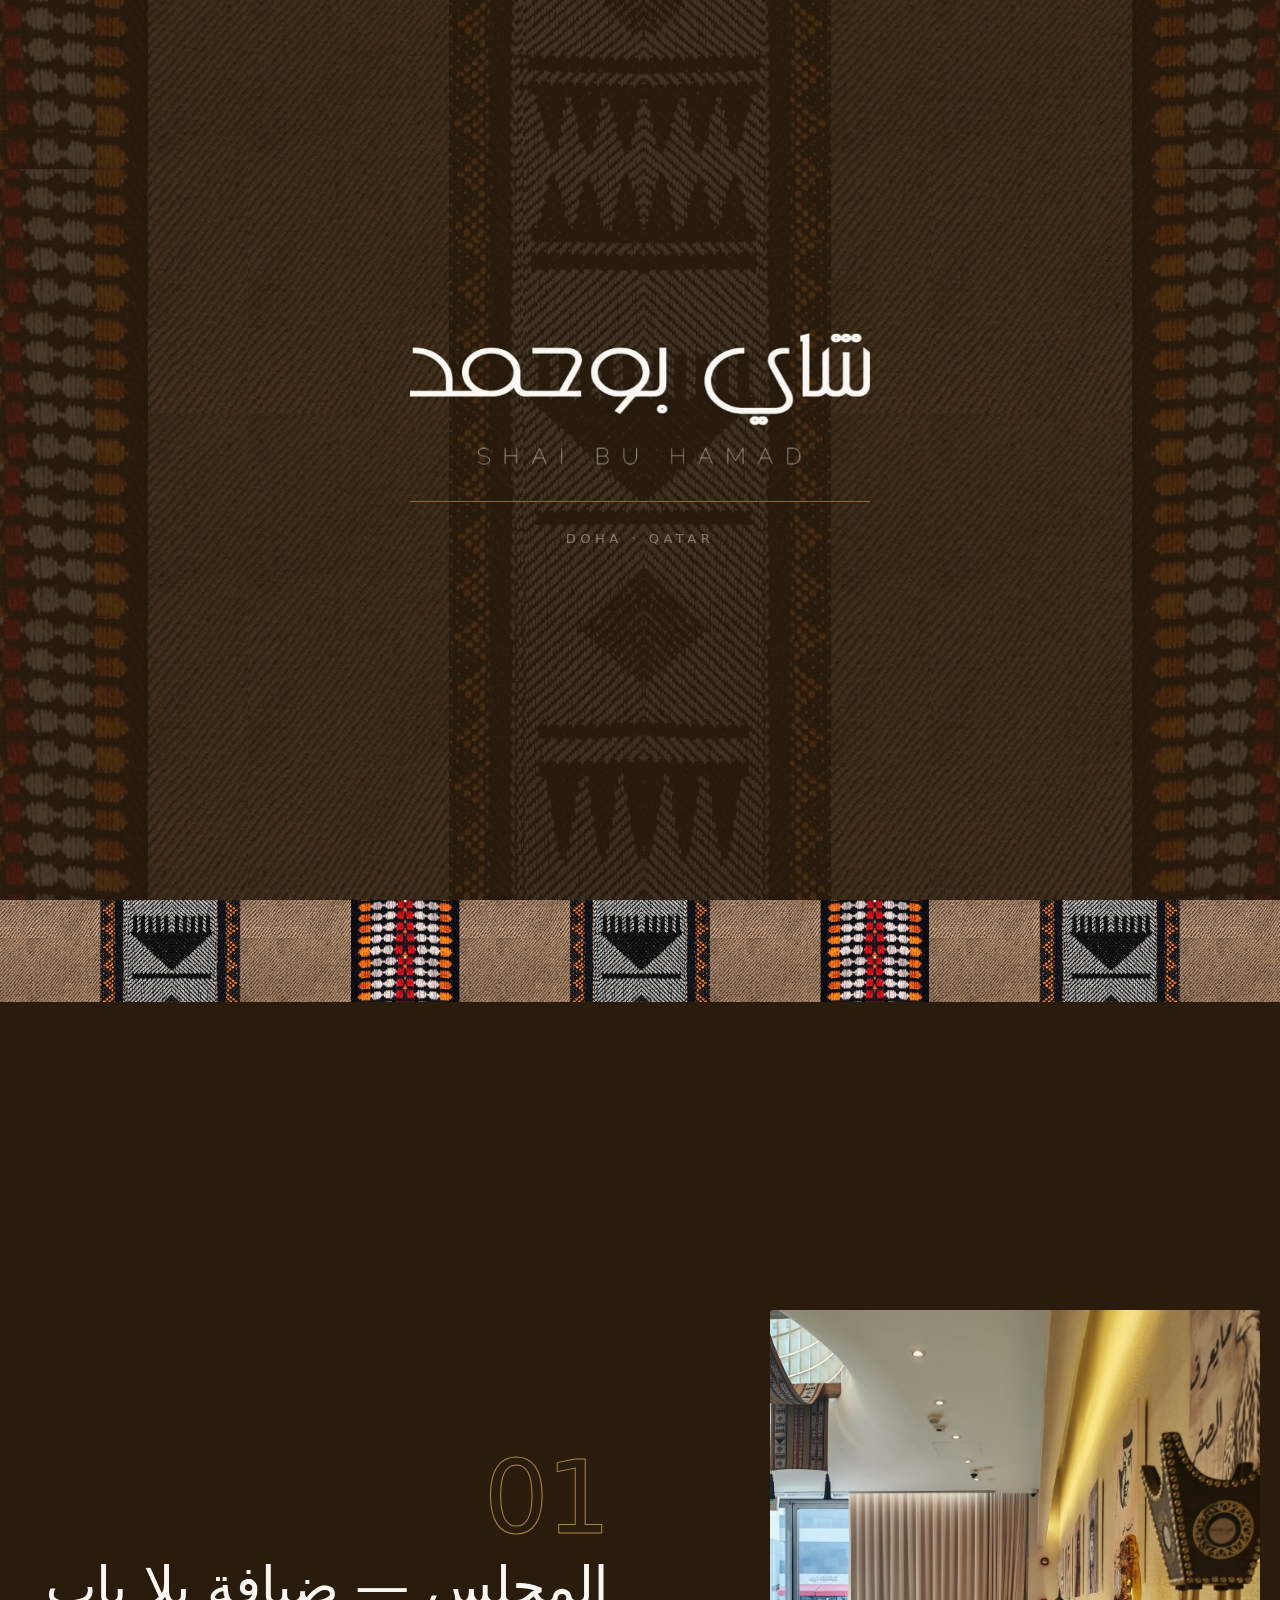
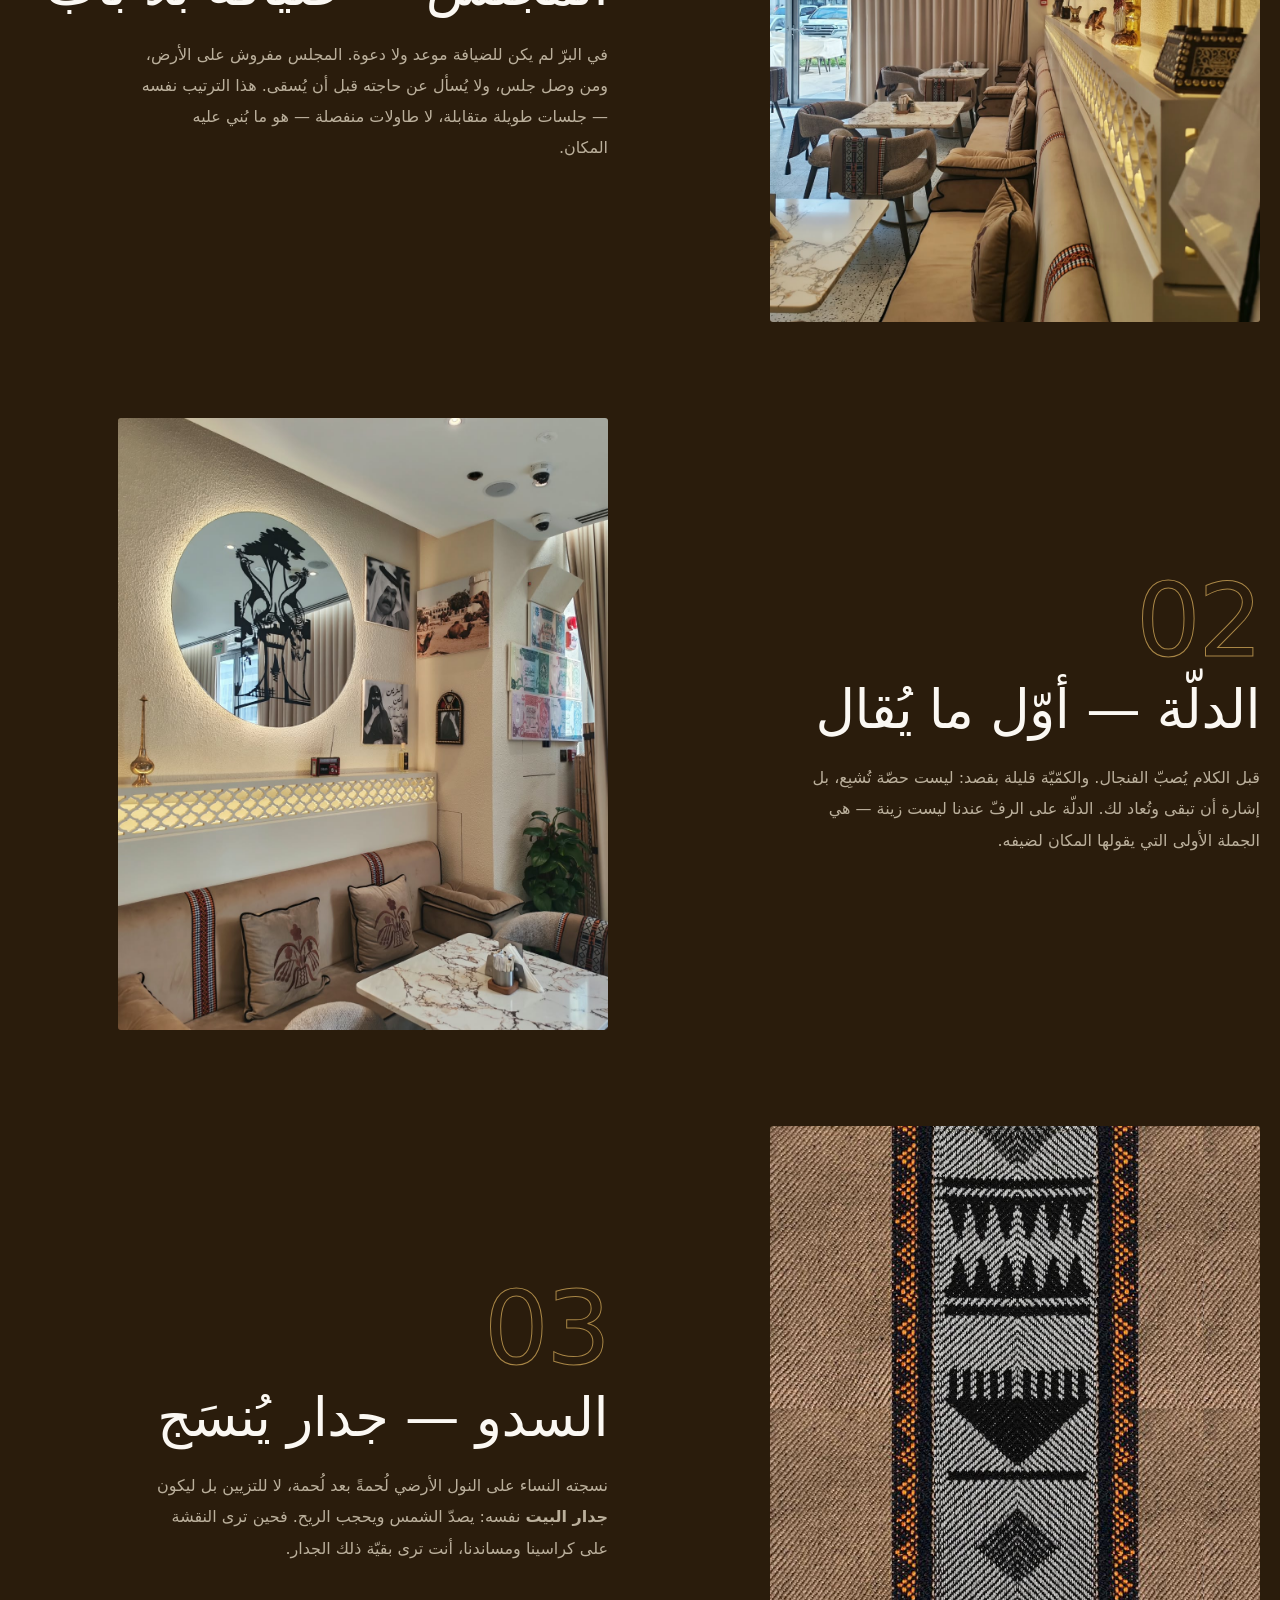
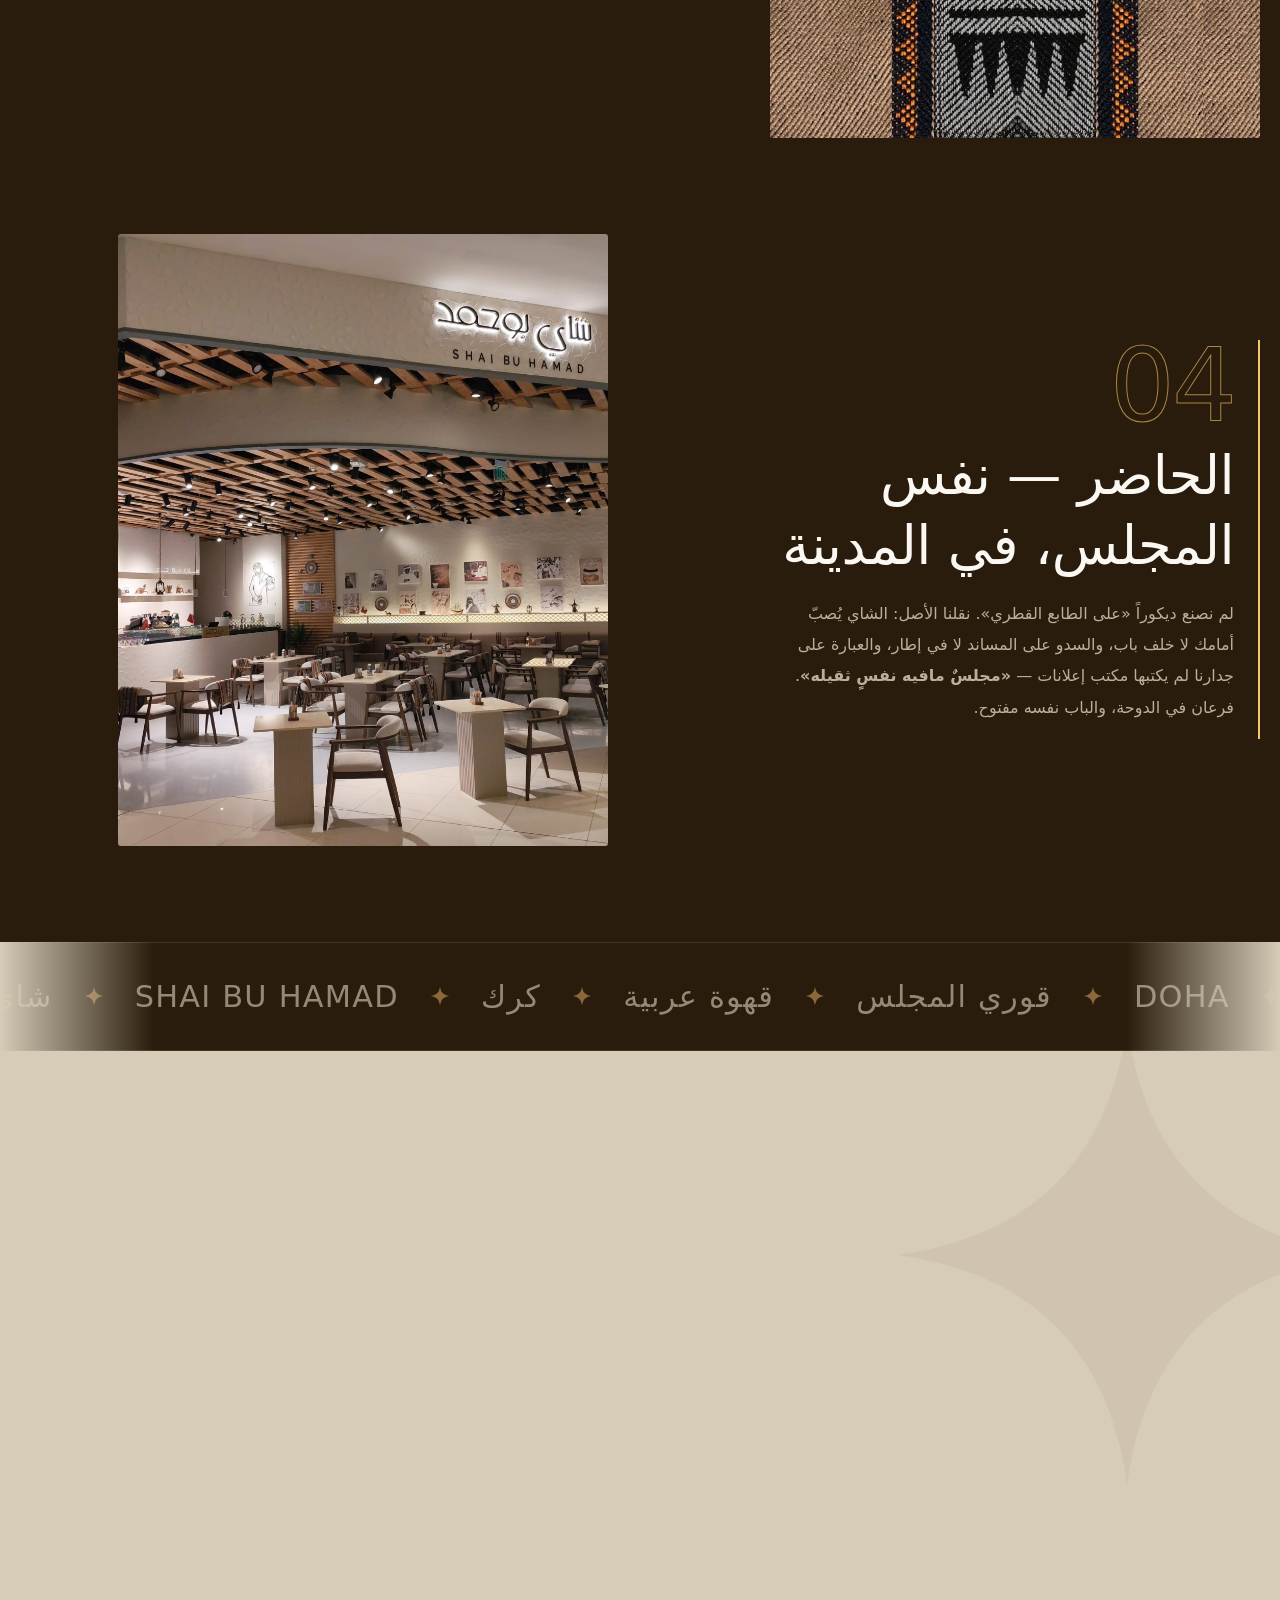
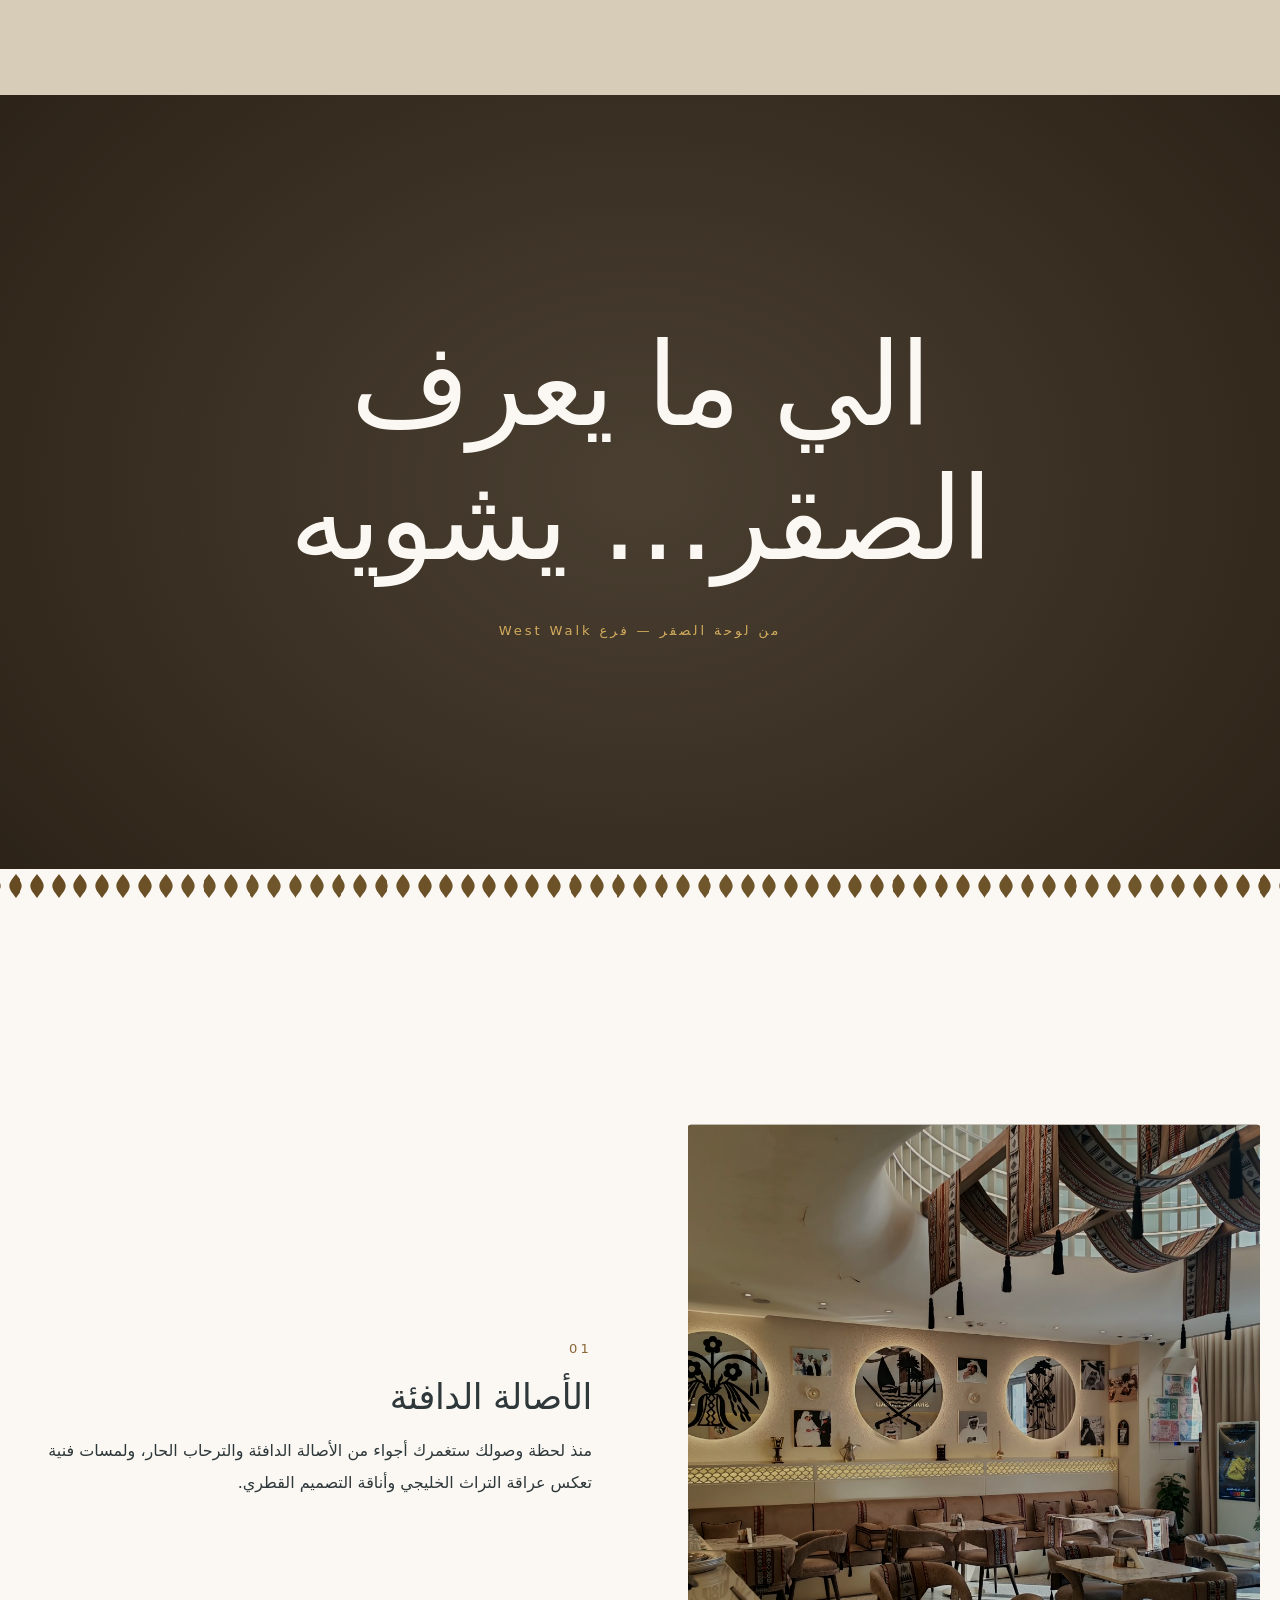
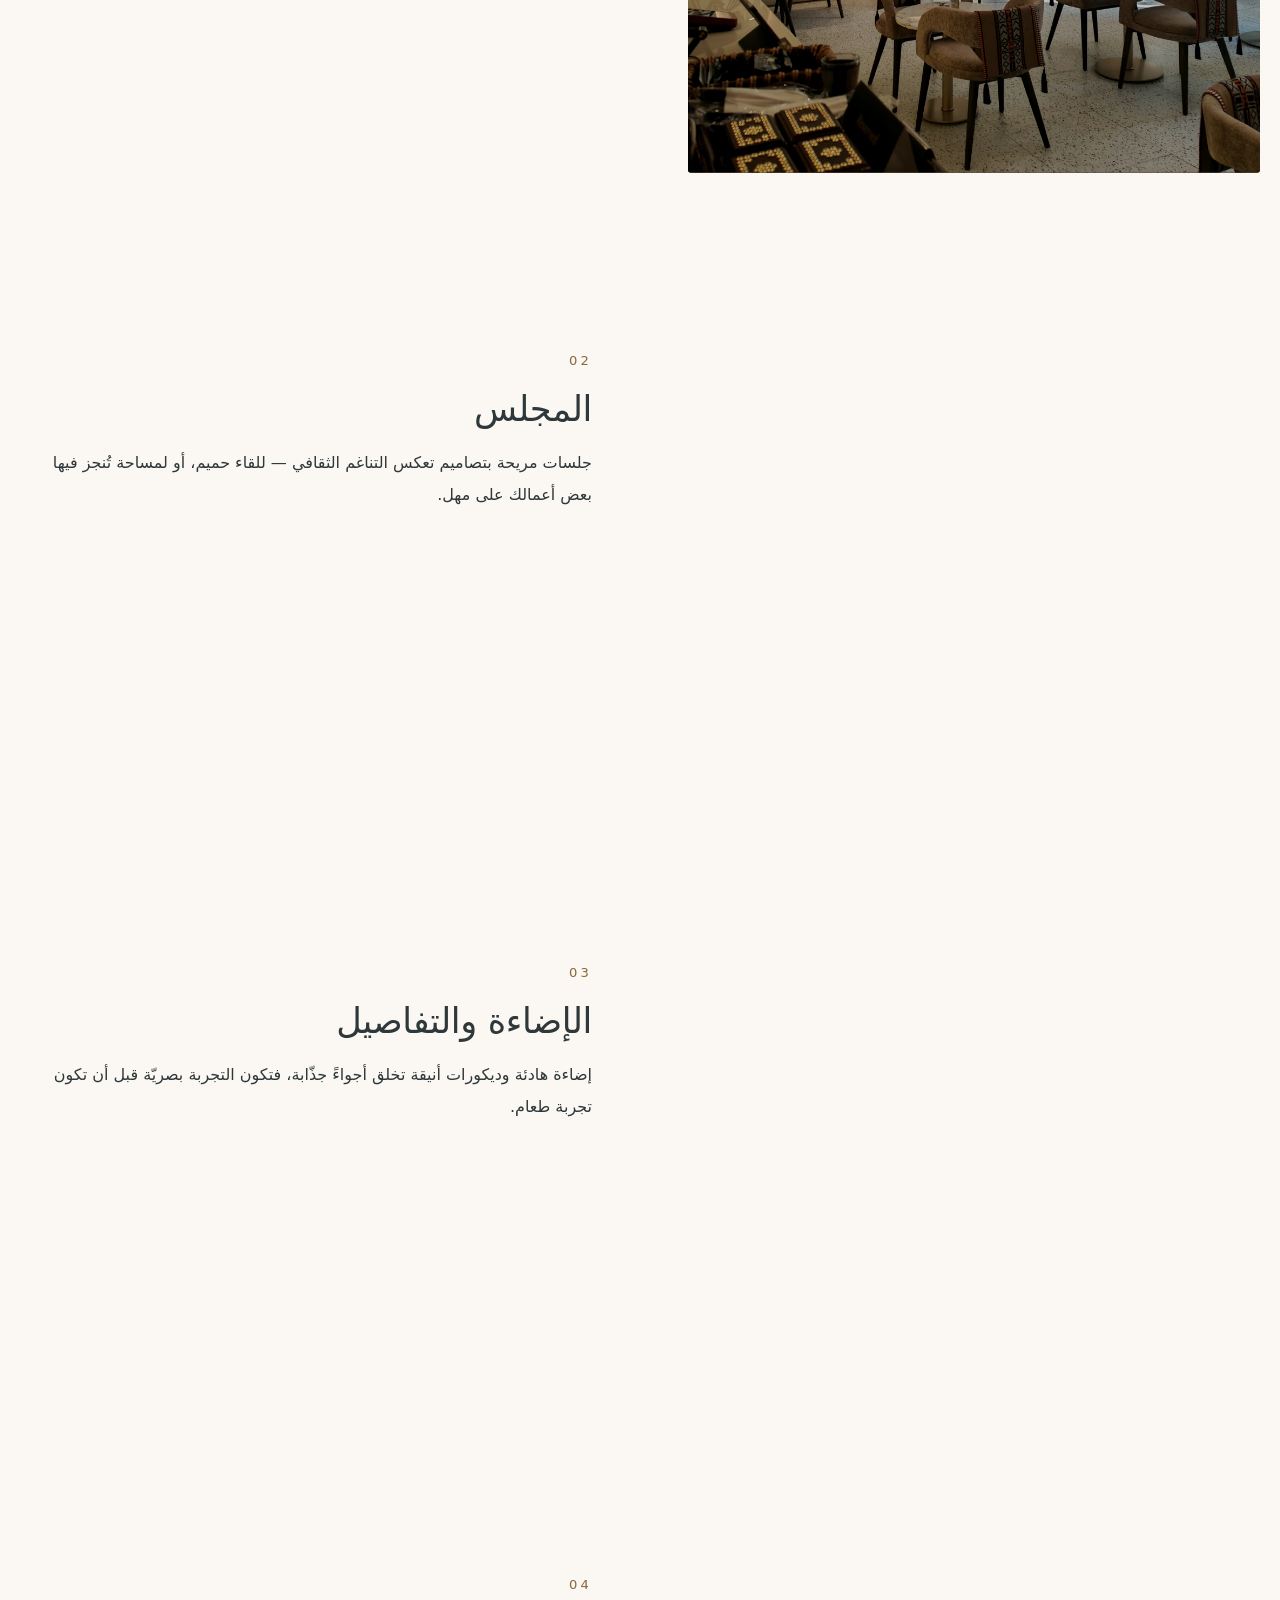
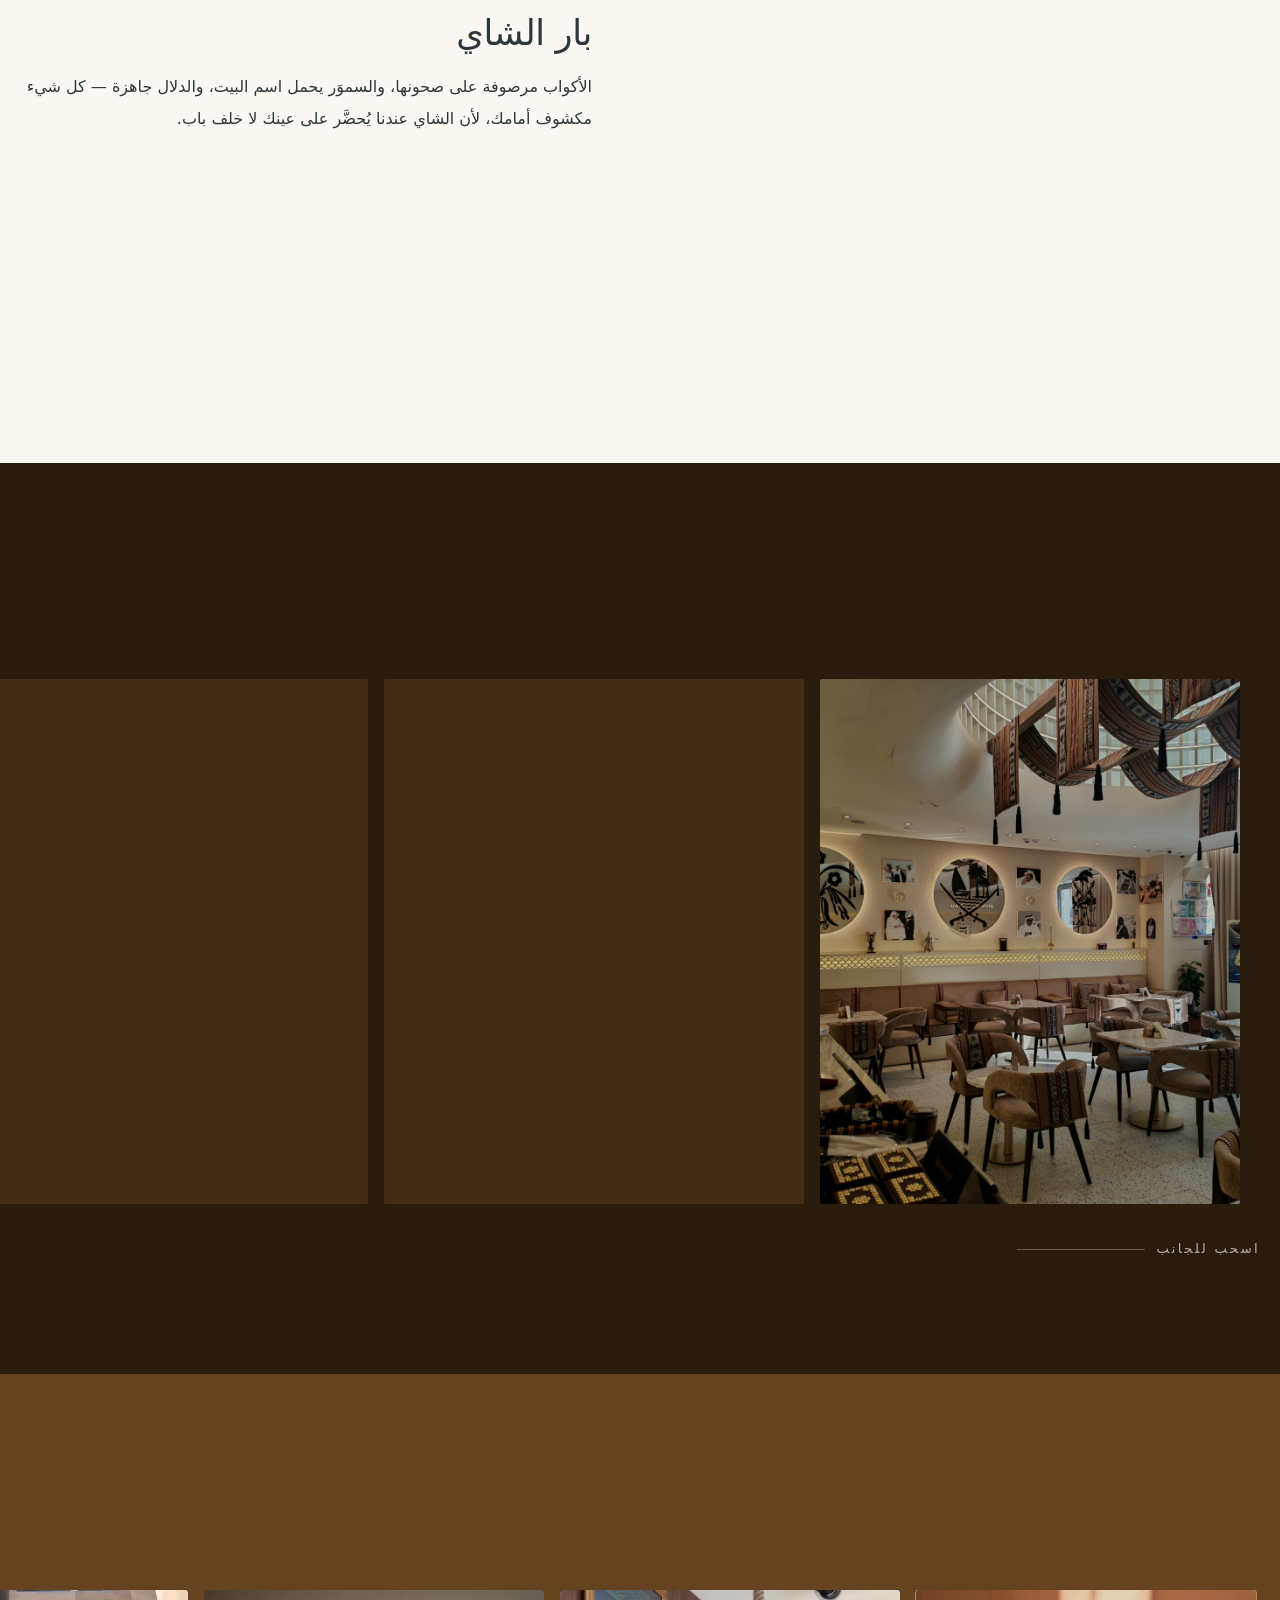
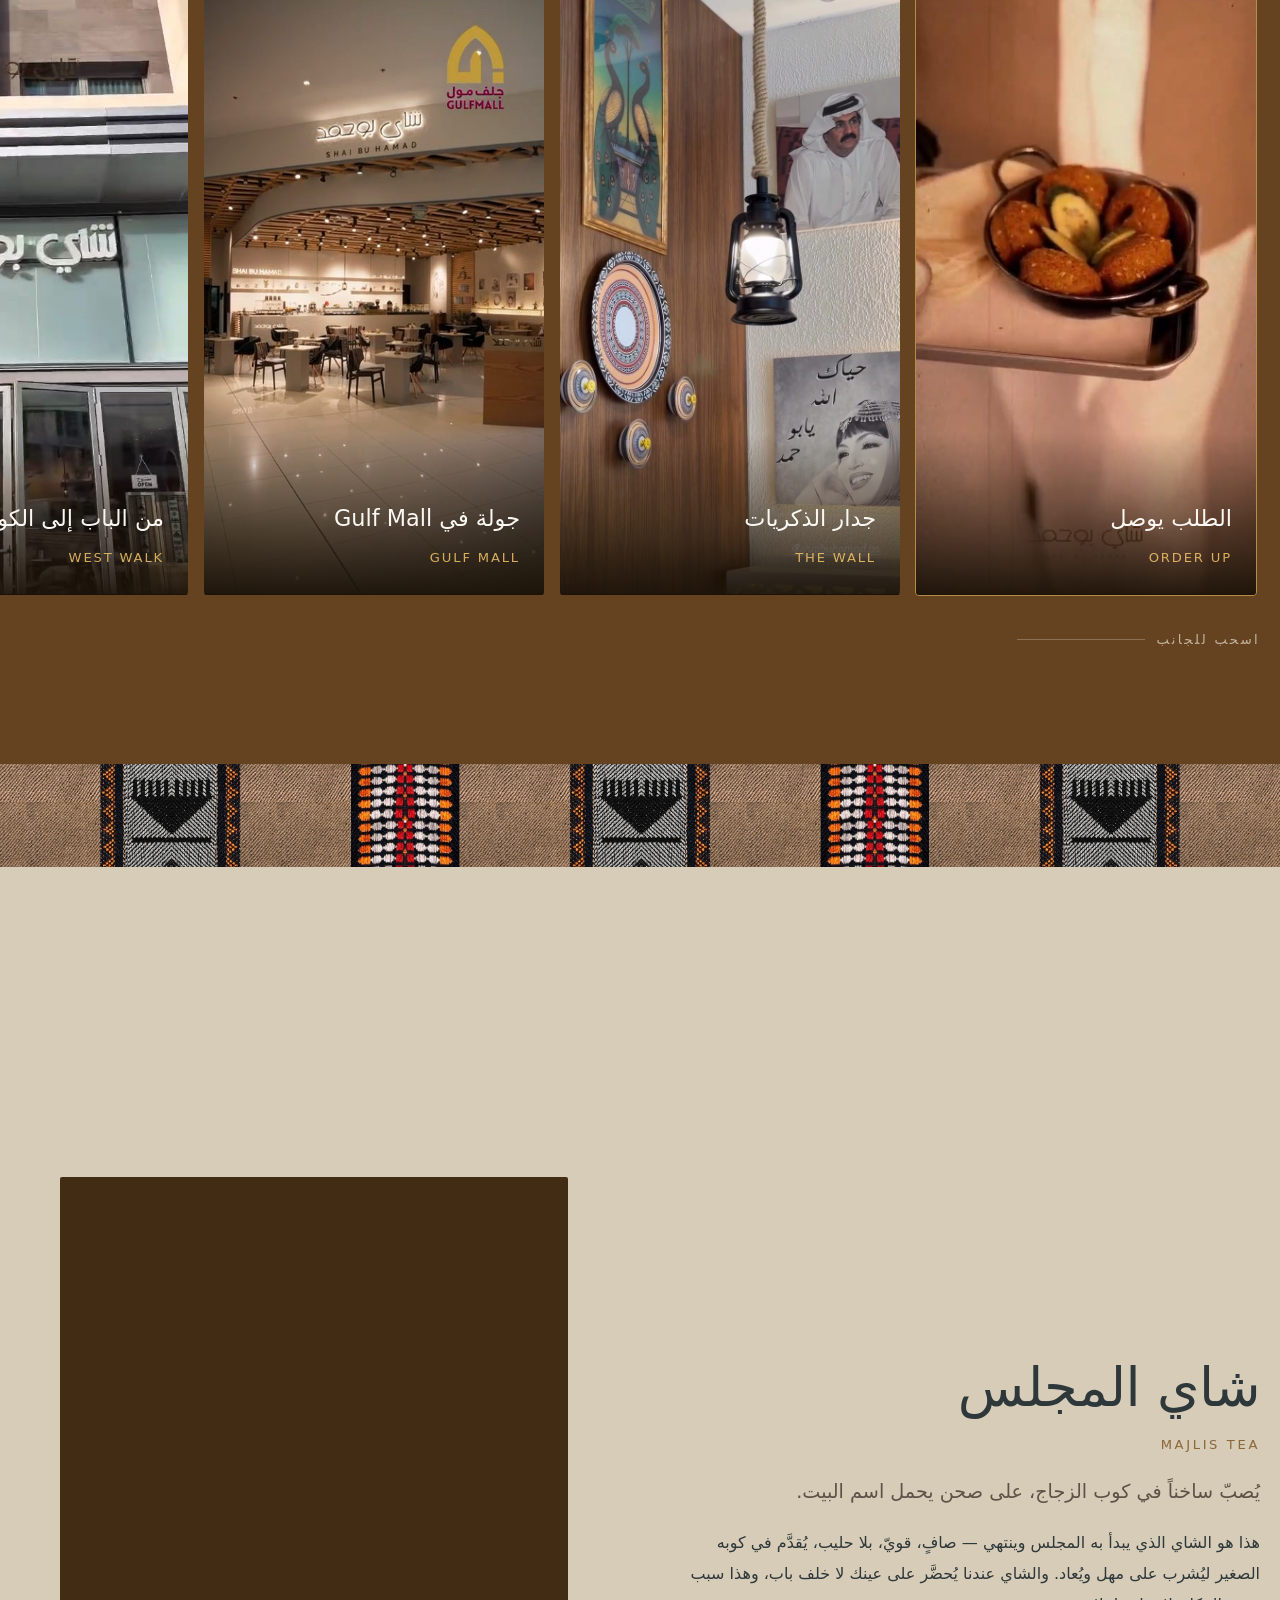
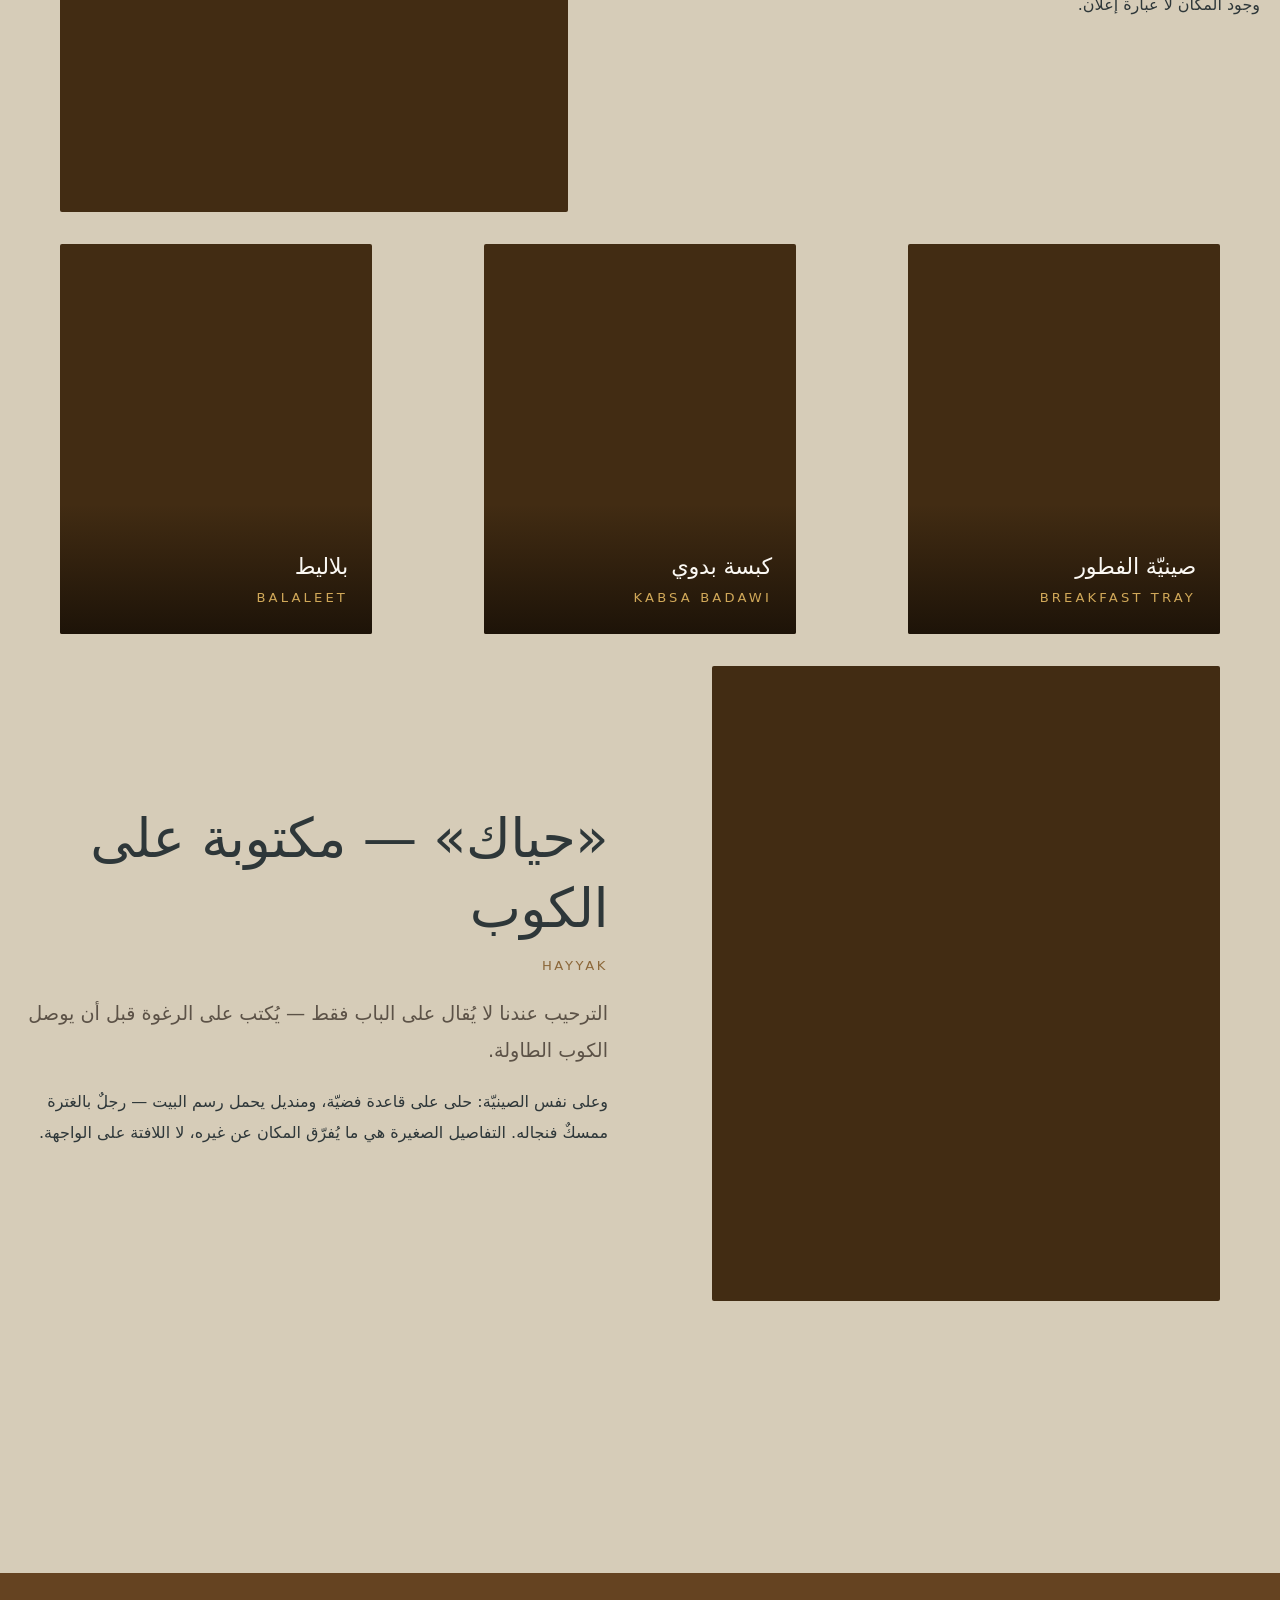
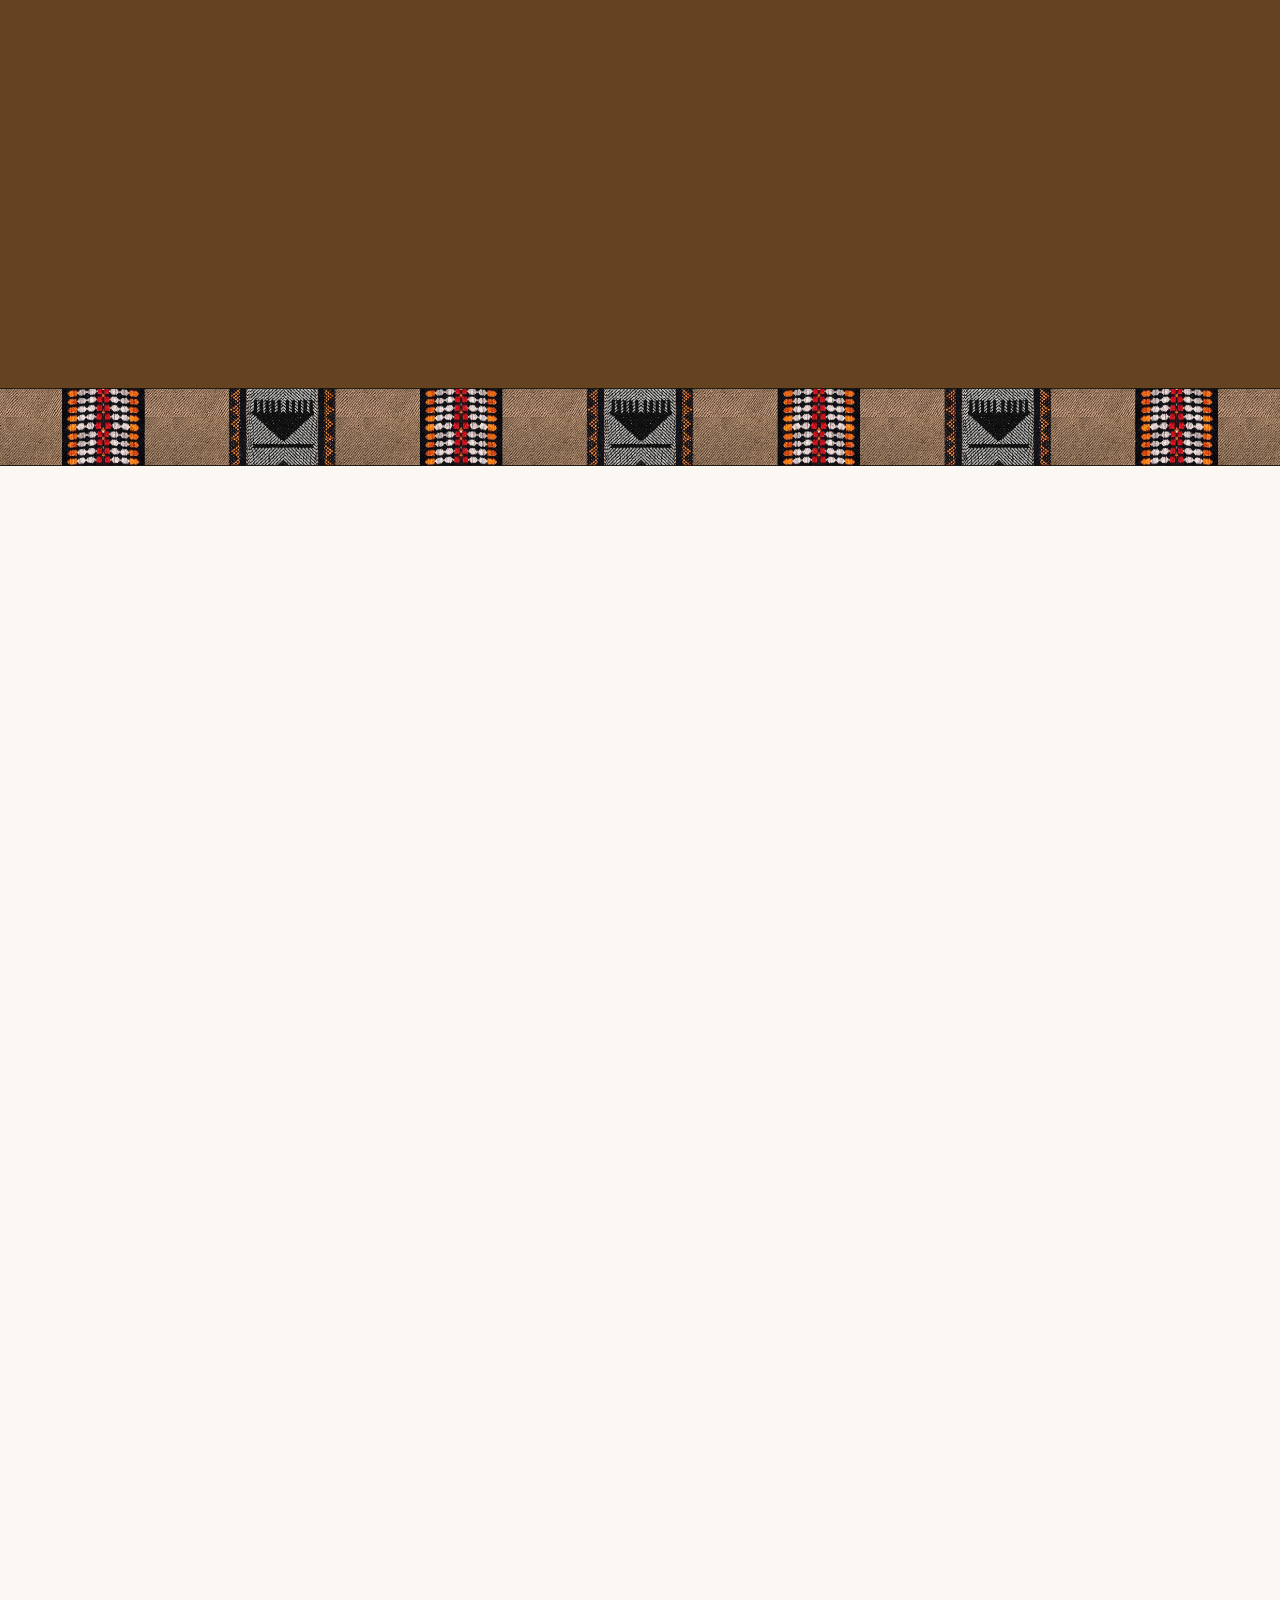
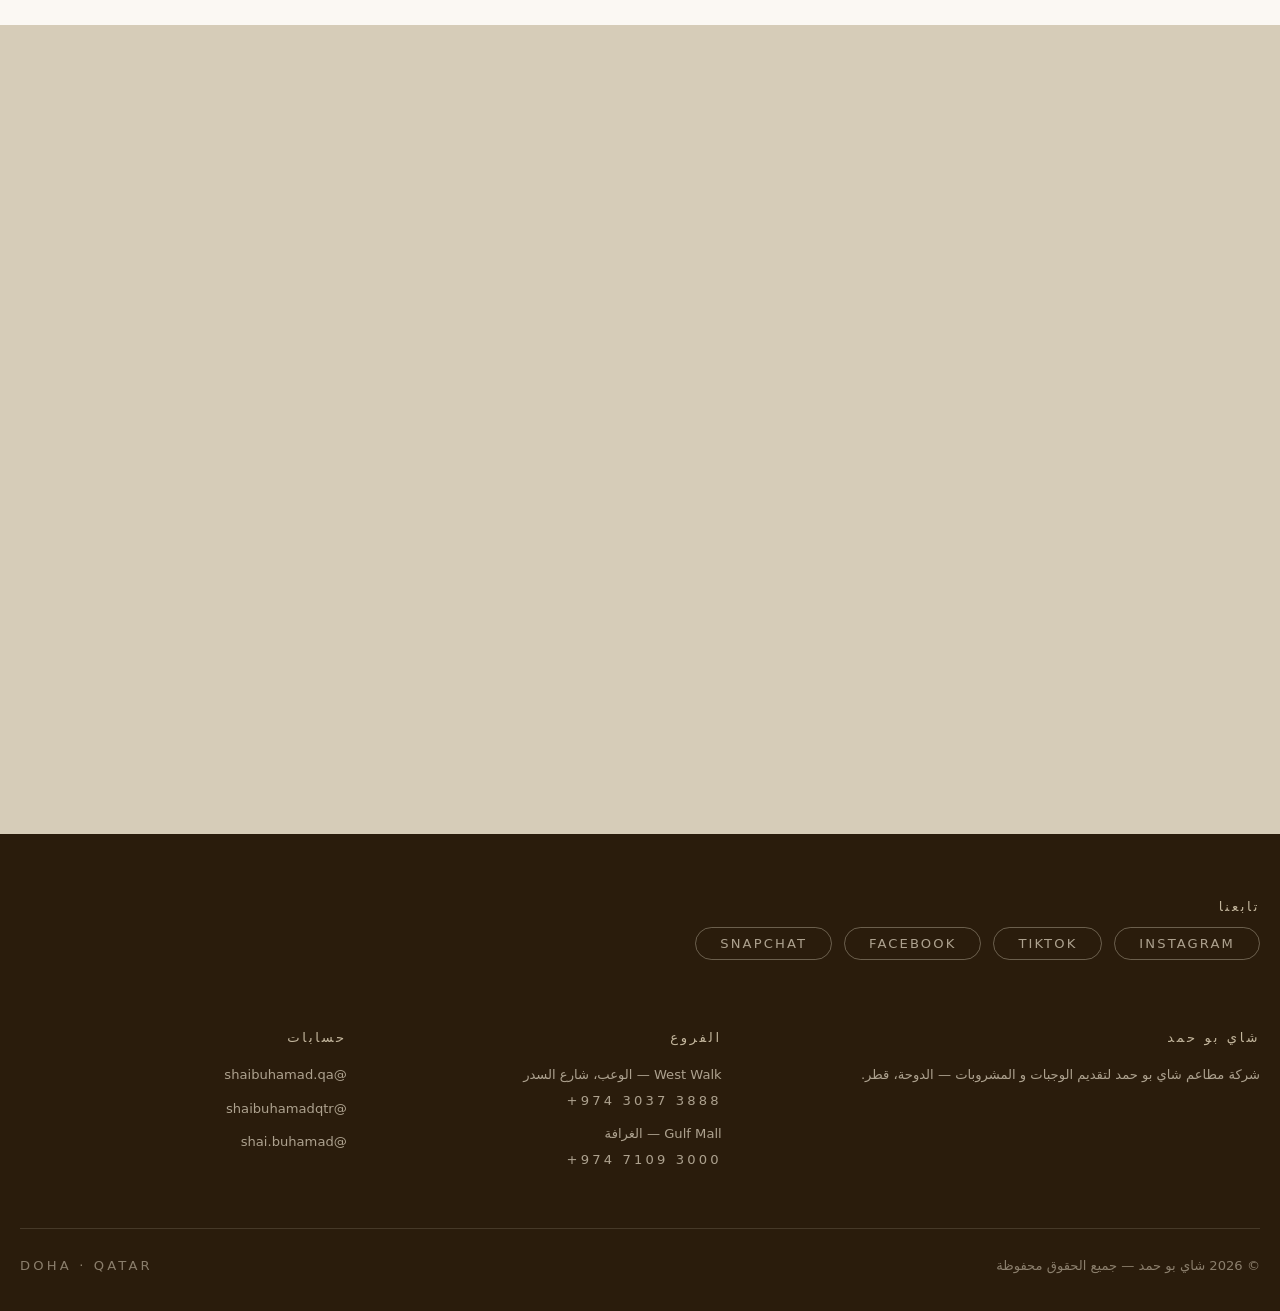
<file: index.html>
<!doctype html>
<html lang="ar" dir="rtl" class="no-js">
<head>
<meta charset="utf-8">
<meta name="viewport" content="width=device-width, initial-scale=1">
<title>شاي بو حمد | Shai Bu Hamad — ضيافة قطرية في الدوحة</title>

<!-- ===========================================================================
     ASSET NOTES

     Photography: the owner's own photographs of both branches, uploaded
     October 2026 and living in media/photos/{west-walk,gulf-mall,menu}/.
     These replace the renders previously extracted from profile-2026.pdf —
     the renders were CMYK-inverted in the source file and had to be rebuilt
     (tools/imgfix.py), and they showed a generic interior rather than the
     rooms that actually exist. The originals stay in media/extracted/ and
     assets/img/photo/ as a fallback; nothing on this page depends on them.

     Every image was checked against the 2000px rule before being read:
     `python3 tools/imgguard.py probe media/photos/**/*.jpeg` — the largest is
     1600px on its long edge. See .kiro/steering/image-safety.md.

     Headline copy: both large statements on this page are quotations of text
     painted on the venue's own walls (the majlis saying behind the West Walk
     tea counter, and the falcon proverb on the canvas beside it), not
     copywriting. Sources: media/photos/west-walk/deco-05.jpeg and deco-04.jpeg.

     RIGHTS: the wide interior shots incidentally include framed portraits,
     artwork and banknotes hanging in the venue. Incidental capture of your
     own premises is the normal case, but media/photos/menu/mixed-platter.jpeg
     is NOT used on this page — it shows an identifiable person and was taken
     at an event rather than in either branch. See docs/rights.md.

     Fonts: Alexandria (Google Fonts, SIL OFL). The brand's own URW Geometric
     Arabic is commercial and still needs a webfont licence — docs/brand.md.
     =========================================================================== -->

<meta name="description" content="شاي بو حمد — ضيافة قطرية تجمع أصالة التراث الخليجي بأناقة الذوق القطري. فرعان في الدوحة: West Walk بالوعب و Gulf Mall بالغرافة.">
<meta name="theme-color" content="#2A1C0C">
<meta property="og:type" content="restaurant">
<meta property="og:locale" content="ar_QA">
<meta property="og:title" content="شاي بو حمد · Shai Bu Hamad">
<meta property="og:description" content="تجربة فريدة لا تضاهى — ضيافة قطرية في West Walk و Gulf Mall.">
<meta property="og:image" content="https://www.shaibuhamad.com/assets/img/share-card.jpg">
<meta property="og:image:width" content="1200">
<meta property="og:image:height" content="630">
<meta property="og:image:alt" content="شاي بو حمد — ضيافة قطرية في الدوحة">
<meta property="og:url" content="https://www.shaibuhamad.com/">
<meta property="og:site_name" content="شاي بو حمد">

<!-- Absolute, and that is the whole point.

     og:image was a relative path, and the sharing platforms require a full
     URL — so sending the site in WhatsApp produced a preview with no image at
     all. For a restaurant whose link travels by WhatsApp more than by search,
     that was the single most expensive defect on the page.

     The image is a purpose-built 1200x630 card rather than one of the room
     photographs. A 4:3 photograph gets centre-cropped by every platform to
     its own ratio, which cut the lit shopfront sign out of the frame. Built
     by tools/socialimg.py so it can be rebuilt when the photography changes.

     One canonical host, declared the same way everywhere: www, matching the
     301 in .htaccess. A canonical tag that points somewhere the server
     redirects away from is a contradiction, and crawlers resolve it by
     trusting neither. -->
<link rel="canonical" href="https://www.shaibuhamad.com/">

<!-- The two language versions, declared on both pages. The annotation has to
     be reciprocal — each page listing itself and its counterpart — or Google
     discards it rather than guessing.

     x-default points at the Arabic page: this is a Qatari house, Arabic is
     the original and English is the translation, so a visitor whose language
     matches neither should land on the original. -->
<link rel="alternate" hreflang="ar" href="https://www.shaibuhamad.com/">
<link rel="alternate" hreflang="en" href="https://www.shaibuhamad.com/en/">
<link rel="alternate" hreflang="x-default" href="https://www.shaibuhamad.com/">

<meta name="twitter:card" content="summary_large_image">
<meta name="twitter:title" content="شاي بو حمد · Shai Bu Hamad">
<meta name="twitter:description" content="ضيافة قطرية في West Walk و Gulf Mall — الدوحة.">
<meta name="twitter:image" content="https://www.shaibuhamad.com/assets/img/share-card.jpg">

<meta http-equiv="Content-Security-Policy"
      content="default-src 'self'; img-src 'self' data:; media-src 'self'; script-src 'self'; style-src 'self' https://fonts.googleapis.com; font-src 'self' https://fonts.gstatic.com; connect-src 'self'; form-action 'none'; base-uri 'none'; object-src 'none'">
<meta name="referrer" content="strict-origin-when-cross-origin">

<!-- The favicon used to be brand/logo/logo-primary.png, which is 1554x460.
     A favicon is drawn into a square, so a 3.4:1 wordmark was squeezed into an
     illegible smear in the tab — the same mistake as the curtain logo, in a
     slot where it cannot be fixed with CSS. These are square files with the
     mark alone on the brand brown, built by tools/socialimg.py. -->
<link rel="icon" type="image/png" sizes="512x512" href="/assets/img/icon-512.png">
<link rel="icon" type="image/png" sizes="32x32" href="/assets/img/icon-32.png">
<link rel="apple-touch-icon" sizes="180x180" href="/assets/img/icon-180.png">
<link rel="preconnect" href="https://fonts.googleapis.com">
<link rel="preconnect" href="https://fonts.gstatic.com" crossorigin>
<link rel="stylesheet" href="https://fonts.googleapis.com/css2?family=Alexandria:wght@100;200;300;400;500&display=swap">
<link rel="stylesheet" href="assets/css/styles.css?v=15">
<link rel="stylesheet" href="assets/css/scenes.css?v=15">
<link rel="stylesheet" href="assets/css/cinematic.css?v=15">

<!-- The hero photograph is the largest thing above the fold; preloading it is
     the difference between the first screen appearing at once and appearing
     in two stages. `media` must match the <picture> breakpoint exactly, or
     the phone downloads the desktop frame as well and the preload costs more
     than it saves. The video is deliberately NOT preloaded. -->
<link rel="preload" as="image" href="media/photos/west-walk/deco-05.jpeg" media="(max-width: 700px)">
<link rel="preload" as="image" href="media/photos/west-walk/deco-01.jpeg" media="(min-width: 700.01px)">

<!-- Structured data: the two branches as machine-readable places.

     This is what puts opening hours, a phone number and a menu link into the
     Google result itself instead of leaving them buried in the page — and it
     is the one thing that partly repays what was lost when the item cards
     came off. The cards carried "كرك" and "قهوة عربية" as text; `hasMenu`
     hands the crawler the real menu instead, which is better data because it
     is the menu the owner actually maintains.

     Two notes on honesty, since structured data that contradicts the page is
     treated as spam:

     - Hours and numbers here are exactly the ones printed in the branches
       section. If one changes, both change.
     - West Walk closes for Friday prayer. There is no vocabulary for "shut
       for half an hour at a time that moves through the year", and inventing
       a fixed time would be publishing a wrong one, so Friday is left as the
       full range here and the closure is stated in words on the page.

     It survives `script-src 'self'` with no 'unsafe-inline': a script element
     with a non-JavaScript type is a data block, never prepared for
     execution, so CSP's inline check is not reached. Verified in the browser
     against the live meta CSP rather than taken on faith. -->
<script type="application/ld+json">
{
  "@context": "https://schema.org",
  "@graph": [
    {
      "@type": "Organization",
      "@id": "#org",
      "name": "شاي بو حمد",
      "alternateName": "Shai Bu Hamad",
      "legalName": "شركة مطاعم شاي بو حمد لتقديم الوجبات و المشروبات",
      "foundingDate": "2025",
      "url": "https://www.shaibuhamad.com/",
      "logo": "https://www.shaibuhamad.com/assets/img/icon-512.png",
      "sameAs": [
        "https://instagram.com/shaibuhamad.qa",
        "https://tiktok.com/@shaibuhamadqtr",
        "https://facebook.com/shaibuhamad.qa",
        "https://snapchat.com/add/shai.buhamad"
      ]
    },
    {
      "@type": "CafeOrCoffeeShop",
      "name": "شاي بو حمد — West Walk",
      "parentOrganization": { "@id": "#org" },
      "url": "https://www.shaibuhamad.com/#branches",
      "image": "https://www.shaibuhamad.com/media/photos/west-walk/deco-01.jpeg",
      "telephone": "+974 3037 3888",
      "servesCuisine": ["قطري", "خليجي", "قهوة وشاي"],
      "priceRange": "$$",
      "hasMenu": "https://shai-bu-hamad.yallaqrcodes.com/branch/1/",
      "address": {
        "@type": "PostalAddress",
        "streetAddress": "شارع السدر، الوعب",
        "addressLocality": "الدوحة",
        "addressCountry": "QA"
      },
      "openingHoursSpecification": [
        {
          "@type": "OpeningHoursSpecification",
          "dayOfWeek": [
            "Saturday", "Sunday", "Monday", "Tuesday",
            "Wednesday", "Thursday", "Friday"
          ],
          "opens": "07:00",
          "closes": "01:00"
        }
      ]
    },
    {
      "@type": "CafeOrCoffeeShop",
      "name": "شاي بو حمد — Gulf Mall",
      "parentOrganization": { "@id": "#org" },
      "url": "https://www.shaibuhamad.com/#branches",
      "image": "https://www.shaibuhamad.com/media/photos/gulf-mall/deco-02.jpeg",
      "telephone": "+974 7109 3000",
      "servesCuisine": ["قطري", "خليجي", "قهوة وشاي"],
      "priceRange": "$$",
      "hasMenu": "https://shai-bu-hamad.yallaqrcodes.com/branch/1/",
      "address": {
        "@type": "PostalAddress",
        "streetAddress": "الغرافة",
        "addressLocality": "الدوحة",
        "addressCountry": "QA"
      },
      "openingHoursSpecification": [
        {
          "@type": "OpeningHoursSpecification",
          "dayOfWeek": [
            "Saturday", "Sunday", "Monday",
            "Tuesday", "Wednesday", "Thursday"
          ],
          "opens": "07:00",
          "closes": "23:00"
        },
        {
          "@type": "OpeningHoursSpecification",
          "dayOfWeek": "Friday",
          "opens": "13:00",
          "closes": "23:00"
        }
      ]
    },
    {
      "@type": "FAQPage",
      "@id": "https://www.shaibuhamad.com/#faq",
      "mainEntity": [
        {
          "@type": "Question",
          "name": "وين فروع شاي بو حمد في الدوحة؟",
          "acceptedAnswer": {
            "@type": "Answer",
            "text": "فرعان: West Walk في الوعب — شارع السدر، و Gulf Mall في الغرافة. وكلاهما مقهى وكافيه قطري بجلسات مجلس."
          }
        },
        {
          "@type": "Question",
          "name": "ما هي أوقات عمل شاي بو حمد؟",
          "acceptedAnswer": {
            "@type": "Answer",
            "text": "West Walk: كل أيام الأسبوع من 7:00 صباحاً إلى 1:00 بعد منتصف الليل، ومغلق وقت صلاة الجمعة. Gulf Mall: من السبت إلى الخميس 7:00 صباحاً — 11:00 مساءً، والجمعة من 1:00 ظهراً إلى 11:00 مساءً."
          }
        },
        {
          "@type": "Question",
          "name": "كيف أشوف المنيو والأسعار؟",
          "acceptedAnswer": {
            "@type": "Answer",
            "text": "المنيو الكامل بالأسعار على صفحة المنيو، ونفس المنيو في الفرعين."
          }
        },
        {
          "@type": "Question",
          "name": "شنو يقدّم شاي بو حمد؟",
          "acceptedAnswer": {
            "@type": "Answer",
            "text": "كرك، وقهوة عربية بخلطة خاصة، وقوري شاي المجلس، وفطور وصينيّة رقاق ولبنة، وكبسة بدوي، وبلاليط، ومعجنات ومشروبات باردة."
          }
        },
        {
          "@type": "Question",
          "name": "أقدر أجلس وأشتغل في شاي بو حمد؟",
          "acceptedAnswer": {
            "@type": "Answer",
            "text": "نعم — المكان مبني على جلسات المجلس الطويلة لا على طاولات سريعة."
          }
        }
      ]
    }
  ]
}
</script>
</head>

<body>
<a class="skip-link" href="#main">تجاوز إلى المحتوى</a>

<!-- Opening curtain. Hidden by CSS until JavaScript opts in, so a visitor
     without JS is never left behind a curtain that cannot lift. -->
<div class="intro" id="intro" aria-hidden="true">
  <div class="intro__inner">
    <img class="intro__logo" src="assets/img/logo-cream.png"
         alt="" width="1200" height="355">
    <span class="intro__rule"></span>
    <p class="intro__tag lat" lang="en">DOHA · QATAR</p>
  </div>
</div>

<div class="grain" aria-hidden="true"></div>
<div class="pour" aria-hidden="true"></div>

<!-- Section indicator as a strand of pearls. Before oil, Qatar's living came
     off the pearl banks, and the Corniche still carries the monument to it.
     Each pearl lights as its section is reached, so the strand says how far
     through the page you are and lets you jump — a real control, not a motif
     stuck on the side. Desktop only: a narrow screen has no gutter to hang it
     in. -->
<nav class="strand" aria-label="أقسام الصفحة">
  <a href="#top"        data-pearl="top"><span>الواجهة</span></a>
  <a href="#heritage"   data-pearl="heritage"><span>البداية</span></a>
  <a href="#story"      data-pearl="story"><span>القصّة</span></a>
  <a href="#atmosphere" data-pearl="atmosphere"><span>الأجواء</span></a>
  <a href="#reels"      data-pearl="reels"><span>من جوّه</span></a>
  <a href="#menu"       data-pearl="menu"><span>المنيو</span></a>
  <a href="#vision"     data-pearl="vision"><span>الرؤية</span></a>
  <a href="#branches"   data-pearl="branches"><span>الفروع</span></a>
</nav>

<header class="header" id="header">
  <a class="header__logo" href="#top" aria-label="شاي بو حمد — الرئيسية">
    <!-- Arabic-only variant: the full lockup's hairline Latin row is not
         legible at header size. Two real files instead of a CSS filter. -->
    <img class="on-dark" src="assets/img/mark-cream.png" alt="شاي بو حمد" width="1000" height="210">
    <img class="on-light" src="assets/img/mark-brown.png" alt="" width="1000" height="210" aria-hidden="true">
  </a>
  <nav class="nav" aria-label="التنقّل الرئيسي">
    <a href="#heritage">البداية</a>
    <a href="#story">القصّة</a>
    <a href="#atmosphere">الأجواء</a>
    <a href="#reels">من جوّه</a>
    <a href="#menu">المنيو</a>
    <a href="#vision">الرؤية</a>
    <a href="#branches">الفروع</a>
  </nav>
  <!-- The switch reads "English", in English. Someone looking for their own
       language scans for it in its own script, not for its name translated
       into a language they cannot read. -->
  <a class="btn btn--light lang-switch" href="/en/" hreflang="en" lang="en">English</a>
  <a class="btn btn--solid" href="#branches">زورنا</a>
</header>

<main id="main">

  <!-- ==================================================== 1 · cinema hero -->
  <!-- The headline is not copywriting. It is the sentence painted on the wall
       behind the tea counter at West Walk — see media/photos/west-walk/
       deco-05.jpeg. Nothing written for the brand competes with the brand
       saying it itself. -->
  <section class="cine" id="top">
    <div class="cine__media">
      <!-- Two different photographs, not one photograph cropped twice.
           deco-01 is 4:3 landscape; in a phone's portrait viewport object-fit
           crops it to the middle, which is a stretch of wall with framed
           banknotes on it — the ceiling textile and the room both disappear
           and the shot stops being a hero. deco-05 is portrait and is the
           tea counter with this page's headline painted on the wall behind
           it, so the phone gets the better frame, not the leftovers. -->
      <picture>
        <source media="(max-width: 700px)"
                srcset="media/photos/west-walk/deco-05.jpeg"
                width="1200" height="1600">
        <img src="media/photos/west-walk/deco-01.jpeg"
             alt="صالة شاي بو حمد في West Walk — سدو معلّق من السقف ومرايا مُضاءة"
             width="1600" height="1200" fetchpriority="high">
      </picture>
      <!-- There is no video here any more, and that is a decision.
           Every clip in media/video/ is a vertical phone recording; the
           widest is 720px and most are 480. Stretching one across a 1280px
           hero upscaled it nearly 3x and the result was, in the owner's
           words, hollow. The clips are now shown at 9:16 in the reels row
           below, where they are never enlarged past their native width. -->
    </div>

    <div class="cine__inner">
      <!-- The kicker carries what the H1 deliberately does not.

           The headline is the sentence painted on the wall, and it stays that
           way — it is the best line on the page and it was not written by a
           marketing office. But measured as a search signal it is empty: no
           brand name, no category, no city, in the most heavily weighted tag
           on the document.

           Rather than spoil it, or hide keyword text behind CSS and hope
           Google reads that as supplementary instead of as cloaking, the
           words go in the line directly above it, visible and true. "مقهى
           وكافيه قطري" is what the place is, and "كافيه" appeared nowhere on
           the page before this despite being one of the most common ways
           people search for one in Doha. -->
      <p class="cine__kicker">شاي بو حمد · مقهى وكافيه قطري · الدوحة</p>
      <h1 class="cine__quote">مجلسٌ <b>مافيه</b> نفسٍ ثقيله</h1>
      <p class="cine__sub">
        مكتوبة على جدارنا، ومقصودة: ضيافة قطريّة تجلس فيها على مهلك — كرك
        وقهوة عربية وفطور، في فرعَي West Walk و Gulf Mall.
      </p>
      <ul class="hero__meta">
        <li>تأسّس 2025</li>
        <li class="lat" lang="en">WEST WALK</li>
        <li class="lat" lang="en">GULF MALL</li>
      </ul>
    </div>

    <span class="hero__scroll lat" aria-hidden="true" lang="en">SCROLL</span>
  </section>

  <!-- The house's own cloth, full bleed, straight under the hero. Not a
       drawing of sadu — the photograph of the piece itself. -->
  <div class="sadu" role="img" aria-label="نقشة السدو الخاصّة بشاي بو حمد">
    <div class="sadu__cloth"></div>
    <div class="sadu__weft" aria-hidden="true"></div>
  </div>

  <!-- ============================================= 1b · heritage (darkest) -->
  <!-- The beginning the page was missing: four chapters from the desert
       majlis to a shop in Doha. Each chapter's photograph is the evidence for
       what the text claims, taken in the owner's own branches — the
       banquette, the brass dallah, the cloth, the lit shopfront. -->
  <section class="sec sec--darkest" id="heritage">
    <div class="shell">
      <div data-reveal>
        <p class="eyebrow">البداية</p>
        <h2 class="statement">من البرّ… إلى الدوحة</h2>
        <p class="lede">
          شاي بوحمد ليس مقهى فُتح سنة 2025. هو عادة عمرها قرون، نُقلت من بيت
          الشَعر إلى محلّ في المدينة — بنفس الشاي، ونفس النقشة، ونفس الباب
          الذي لا يُغلق.
        </p>
      </div>

      <div class="chapters">
        <article class="chapter">
          <div class="chapter__media" data-settle>
            <img src="media/photos/west-walk/deco-02.jpeg"
                 alt="صفّ الجلسات الطويل ومساند السدو في فرع West Walk"
                 width="1200" height="1600" loading="lazy">
          </div>
          <div class="chapter__body" data-rise>
            <span class="chapter__n lat" aria-hidden="true" lang="en">01</span>
            <h3>المجلس — ضيافة بلا باب</h3>
            <p>
              في البرّ لم يكن للضيافة موعد ولا دعوة. المجلس مفروش على الأرض،
              ومن وصل جلس، ولا يُسأل عن حاجته قبل أن يُسقى. هذا الترتيب
              نفسه — جلسات طويلة متقابلة، لا طاولات منفصلة — هو ما بُني عليه
              المكان.
            </p>
          </div>
        </article>

        <article class="chapter">
          <div class="chapter__media" data-settle>
            <img src="media/photos/west-walk/deco-03.jpeg"
                 alt="دلّة نحاسيّة ومرآة مُضاءة بنقش المها وعملات قطريّة قديمة"
                 width="1200" height="1600" loading="lazy">
          </div>
          <div class="chapter__body" data-rise>
            <span class="chapter__n lat" aria-hidden="true" lang="en">02</span>
            <h3>الدلّة — أوّل ما يُقال</h3>
            <p>
              قبل الكلام يُصبّ الفنجال. والكمّيّة قليلة بقصد: ليست حصّة
              تُشبِع، بل إشارة أن تبقى وتُعاد لك. الدلّة على الرفّ عندنا
              ليست زينة — هي الجملة الأولى التي يقولها المكان لضيفه.
            </p>
          </div>
        </article>

        <article class="chapter">
          <div class="chapter__media" data-settle>
            <img src="media/photos/sadu-textile.jpeg"
                 alt="نسيج السدو: أرضيّة جمليّة وصفوف خرز حمراء وبيضاء وبرتقاليّة وأمشاط سوداء"
                 width="1383" height="1025" loading="lazy">
          </div>
          <div class="chapter__body" data-rise>
            <span class="chapter__n lat" aria-hidden="true" lang="en">03</span>
            <h3>السدو — جدار يُنسَج</h3>
            <p>
              نسجته النساء على النول الأرضي لُحمةً بعد لُحمة، لا للتزيين بل
              ليكون <strong>جدار البيت</strong> نفسه: يصدّ الشمس ويحجب الريح.
              فحين ترى النقشة على كراسينا ومساندنا، أنت ترى بقيّة ذلك الجدار.
            </p>
          </div>
        </article>

        <article class="chapter chapter--now">
          <div class="chapter__media" data-settle>
            <img src="media/photos/gulf-mall/deco-02.jpeg"
                 alt="واجهة فرع Gulf Mall بالشعار المُضاء وسقف الخشب المشرّح"
                 width="1600" height="1200" loading="lazy">
          </div>
          <div class="chapter__body" data-rise>
            <span class="chapter__n lat" aria-hidden="true" lang="en">04</span>
            <h3>الحاضر — نفس المجلس، في المدينة</h3>
            <p>
              لم نصنع ديكوراً «على الطابع القطري». نقلنا الأصل: الشاي يُصبّ
              أمامك لا خلف باب، والسدو على المساند لا في إطار، والعبارة على
              جدارنا لم يكتبها مكتب إعلانات —
              <strong>«مجلسٌ مافيه نفسٍ ثقيله»</strong>. فرعان في الدوحة،
              والباب نفسه مفتوح.
            </p>
          </div>
        </article>
      </div>
    </div>
  </section>

  <!-- =============================================== 2 · marquee (dark band) -->
  <div class="marquee" aria-hidden="true">
    <!-- The list is repeated twice so the -50% keyframe lands on the seam. -->
    <div class="marquee__track">
      <span class="marquee__item">شاي بو حمد</span>
      <span class="marquee__item lat" lang="en">SHAI BU HAMAD</span>
      <span class="marquee__item">كرك</span>
      <span class="marquee__item">قهوة عربية</span>
      <span class="marquee__item">قوري المجلس</span>
      <span class="marquee__item lat" lang="en">DOHA</span>
      <span class="marquee__item">شاي بو حمد</span>
      <span class="marquee__item lat" lang="en">SHAI BU HAMAD</span>
      <span class="marquee__item">كرك</span>
      <span class="marquee__item">قهوة عربية</span>
      <span class="marquee__item">قوري المجلس</span>
      <span class="marquee__item lat" lang="en">DOHA</span>
    </div>
  </div>

  <!-- ===================================================== 3 · story (sand) -->
  <section class="sec sec--sand" id="story">
    <div class="mark-star" aria-hidden="true"></div>
    <div class="shell grid grid--aside">
      <div>
        <p class="eyebrow" data-reveal>القصّة</p>
        <h2 class="statement" data-reveal>محطّة بارزة في عالم الضيافة بدولة قطر</h2>
        <p class="lede" data-reveal data-delay="1">
          تأسّس شاي بو حمد ليقدّم مزيجًا رائعًا من عبق التراث الخليجي وأناقة
          الذوق القطري.
        </p>
        <p data-reveal data-delay="2">
          مانحًا رُوّاده مستوى رفيعًا من الخدمة وأشهى المأكولات التي تمزج بين
          أصالة المطبخ القطري ولمسات عصرية خليجية. يوفّر المطعم أجواءً دافئة
          وجلسات مريحة بتصاميم تعكس هذا التناغم الثقافي، ليصبح ملتقًى مميزًا
          لكل من يبحث عن تجربة طعام استثنائية في قلب قطر.
        </p>
      </div>

      <!-- Framed as one of the venue's own backlit round mirrors. The subject
           is centred in the source frame, which is what a circular crop
           needs — a cropped circle over an off-centre subject just looks like
           a mistake. -->
      <figure class="mirror" data-reveal data-delay="1">
        <img src="media/photos/menu/majlis-teapot.jpeg"
             alt="قوري الشاي على شعلة الحفظ، وخلفه شريط المشربيّة المُضاء"
             width="1280" height="1600" loading="lazy">
      </figure>
    </div>
  </section>

  <!-- ================================================ 4 · quote band (dark) -->
  <!-- The proverb is the one on the falcon canvas in West Walk, photographed
       in media/photos/west-walk/deco-04.jpeg — the same picture it is set
       over. Type on screen and type on the wall saying the same thing. -->
  <section class="qband">
    <div class="qband__media">
      <img src="media/photos/west-walk/deco-04.jpeg"
           alt="لوحة الصقر وشعار شاي بو حمد المُضاء على الجدار"
           width="1200" height="1600" loading="lazy">
    </div>
    <div class="qband__inner">
      <blockquote data-rise>الي ما يعرف الصقر… يشويه</blockquote>
      <cite data-rise>من لوحة الصقر — فرع West Walk</cite>
    </div>
  </section>

  <div class="lightbar" aria-hidden="true"></div>

  <!-- ============================================ 5 · atmosphere (cream) -->
  <section class="sec sec--cream sticky-scene" id="atmosphere">
    <div class="shell">
      <div data-reveal>
        <p class="eyebrow">الأجواء</p>
        <h2 class="statement">معايير عالمية في كل زاوية</h2>
      </div>

      <div class="sticky-scene__grid">
        <!-- The image column holds still while the text beside it scrolls; the
             photograph swaps as each block takes the viewport. -->
        <!-- All four are the real West Walk room now, not the renders pulled
             out of the profile PDF. -->
        <div class="sticky-scene__media grade" data-scene-media>
          <figure class="is-active" data-scene="0">
            <img src="media/photos/west-walk/deco-01.jpeg" alt="الصالة، والسدو المعلّق من السقف بشراشيبه" width="1600" height="1200" loading="lazy">
          </figure>
          <figure data-scene="1">
            <img src="media/photos/west-walk/deco-02.jpeg" alt="صفّ الجلسات الطويل ومساند السدو" width="1200" height="1600" loading="lazy">
          </figure>
          <figure data-scene="2">
            <img src="media/photos/west-walk/deco-03.jpeg" alt="مرآة مُضاءة بنقش المها، ودلّة نحاسيّة، وعملات قطريّة قديمة" width="1200" height="1600" loading="lazy">
          </figure>
          <figure data-scene="3">
            <img src="media/photos/west-walk/deco-05.jpeg" alt="بار الشاي: أكواب الزجاج مرصوفة، والسموَر بشعار البيت" width="1200" height="1600" loading="lazy">
          </figure>
        </div>

        <div class="sticky-scene__steps">
          <div data-scene-step="0">
            <p class="step__n lat" lang="en">01</p>
            <h3>الأصالة الدافئة</h3>
            <p>
              منذ لحظة وصولك ستغمرك أجواء من الأصالة الدافئة والترحاب الحار،
              ولمسات فنية تعكس عراقة التراث الخليجي وأناقة التصميم القطري.
            </p>
          </div>
          <div data-scene-step="1">
            <p class="step__n lat" lang="en">02</p>
            <h3>المجلس</h3>
            <p>
              جلسات مريحة بتصاميم تعكس التناغم الثقافي — للقاء حميم، أو
              لمساحة تُنجز فيها بعض أعمالك على مهل.
            </p>
          </div>
          <div data-scene-step="2">
            <p class="step__n lat" lang="en">03</p>
            <h3>الإضاءة والتفاصيل</h3>
            <p>
              إضاءة هادئة وديكورات أنيقة تخلق أجواءً جذّابة، فتكون التجربة
              بصريّة قبل أن تكون تجربة طعام.
            </p>
          </div>
          <div data-scene-step="3">
            <p class="step__n lat" lang="en">04</p>
            <h3>بار الشاي</h3>
            <p>
              الأكواب مرصوفة على صحونها، والسموَر يحمل اسم البيت، والدلال
              جاهزة — كل شيء مكشوف أمامك، لأن الشاي عندنا يُحضَّر على عينك
              لا خلف باب.
            </p>
          </div>
        </div>
      </div>
    </div>
  </section>

  <!-- ======================================================= 6 · rail (dark) -->
  <section class="sec sec--darkest">
    <div class="shell">
      <div data-reveal>
        <p class="eyebrow">جولة</p>
        <h2 class="statement">تصاميم تعكس التناغم الثقافي</h2>
      </div>
      <!-- Native overflow scrolling, not a JS track. See the note on .rail in
           cinematic.css for why a translated track is the wrong tool in RTL. -->
      <div class="rail grade" role="group" aria-label="جولة في الفرعين" tabindex="0">
        <figure><img src="media/photos/west-walk/deco-01.jpeg" alt="West Walk — الصالة والسدو المعلّق" width="1600" height="1200" loading="lazy"></figure>
        <!-- The first photograph on this page with a person in it, and the
             reason it earns a place: every other frame is an empty room, and
             an empty room reads as a showroom. A figure standing at the wall
             gives the sculpture its scale and the room its purpose. He is
             shot from behind — no face, nobody identifiable — which is also
             the only version of this that needs no permission from anyone.
             Uploaded as media/photos/4.jpeg; not filed under a branch folder
             because which branch this wall is in was never stated. -->
        <figure><img src="media/photos/line-art-wall.jpeg" alt="زائر يقف أمام مجسّم خطّي على جدار خشبي مشرّح" width="900" height="1600" loading="lazy"></figure>
        <figure><img src="media/photos/west-walk/deco-04.jpeg" alt="West Walk — الشعار المُضاء ولوحة الصقر" width="1200" height="1600" loading="lazy"></figure>
        <figure><img src="media/photos/gulf-mall/deco-02.jpeg" alt="Gulf Mall — الواجهة وسقف الخشب المشرّح" width="1600" height="1200" loading="lazy"></figure>
        <figure><img src="media/photos/west-walk/deco-05.jpeg" alt="West Walk — بار الشاي والسموَر" width="1200" height="1600" loading="lazy"></figure>
        <figure><img src="media/photos/gulf-mall/deco-03.jpeg" alt="Gulf Mall — فانوس قديم وشعار البيت خلفه" width="1080" height="1350" loading="lazy"></figure>
        <figure><img src="media/photos/west-walk/deco-03.jpeg" alt="West Walk — مرآة المها والعملات القديمة" width="1200" height="1600" loading="lazy"></figure>
        <!-- Cut out of the three-panel collage uploaded as media/photos/
             2.jpeg. The collage itself is not on this page: it is three
             photographs mashed into one frame with an Instagram handle burnt
             into the corner, which is right for a feed and wrong for a site
             that is selling the room. This panel was worth rescuing — a
             push-button telephone, a studded mabkhara and a glass of tea on
             the counter is the page's whole argument in one frame — and the
             crop stops above the burnt-in handle rather than covering it up.
             598x976 is all the collage left to work with; the originals of
             all three panels are still worth asking for. -->
        <figure><img src="media/photos/vintage-telephone-tea.jpeg" alt="هاتف قديم ومبخرة مزخرفة وكوب شاي على طرف البار" width="598" height="976" loading="lazy"></figure>
        <figure><img src="media/photos/west-walk/deco-02.jpeg" alt="West Walk — صفّ الجلسات ومساند السدو" width="1200" height="1600" loading="lazy"></figure>
      </div>
      <p class="rail__hint">اسحب للجانب</p>
    </div>
  </section>

  <!-- ================================================ 6b · reels (brown) -->
  <!-- The owner's own clips, at the aspect ratio they were filmed in.
       data-start exists because three of these open on black or on a title
       card; app.js loops each clip from its own in-point instead of from
       zero, so the row never shows a black rectangle. -->
  <section class="sec sec--brown" id="reels">

    <div class="shell">
      <div data-reveal>
        <p class="eyebrow">من جوّه</p>
        <h2 class="statement">المكان متحرّكاً — بتصويرنا</h2>
      </div>
    </div>

    <!-- These six are exactly the clips whose FIRST frame is already worth
         looking at, checked frame by frame off a contact sheet.

         An earlier version listed all eight and gave each an in-point, so the
         three that open on black or on a title card would be skipped past.
         That was dropped: seeking inside a video depends on the host
         answering HTTP Range requests, which could not be proven here, and a
         design that silently degrades to six black rectangles is not worth
         the cleverness. Choosing clips that open well needs nothing from
         anybody.

         Left out, and why: deco-03.mp4 (the wall calligraphy — opens on
         several seconds of black) and menu-nakhi-sambosa.mp4 (the samosa
         filling — same). Both are good footage. Trim the dead opening off
         the front of each and they belong here.

         UPDATE: every clip now carries a `poster`, baked at build time by
         tools/vidposter.py. preload="none" means the browser paints nothing
         but the card's background colour until a clip scrolls into view, so
         the row used to open as a set of brown rectangles; now it opens as
         photographs. This does not revive the per-clip in-point idea — that
         still depends on the host answering Range requests at runtime, which
         is still unproven. A poster is decided here, once, and shipped as a
         file, so it cannot degrade on someone else's server. -->
    <div class="reels" role="group" aria-label="مقاطع من الفرعين" tabindex="0">
      <figure class="reel-card reel-card--lead">
        <video src="media/video/menu-breakfast.mp4"
               poster="media/photos/menu-breakfast-poster.jpg"
               muted loop playsinline preload="none"
               aria-label="أحد العاملين يحمل صينيّة الطلب إلى الطاولة"></video>
        <figcaption><strong>الطلب يوصل</strong><span class="lat" lang="en">ORDER UP</span></figcaption>
      </figure>
      <!-- Uploaded as media/photos/3.mp4; renamed on the way into
           media/video/ because a bare number tells the next person nothing.
           720x1280, 3.2s, and the steadiest pan in the set. -->
      <figure class="reel-card">
        <video src="media/video/nostalgia-wall.mp4"
               poster="media/photos/nostalgia-wall-poster.jpg"
               muted loop playsinline preload="none"
               aria-label="فانوس معلّق وطبق مزخرف ومعلّقات على جدار الذكريات"></video>
        <figcaption><strong>جدار الذكريات</strong><span class="lat" lang="en">THE WALL</span></figcaption>
      </figure>
      <figure class="reel-card">
        <video src="media/video/deco-04.mp4"
               poster="media/photos/deco-04-poster.jpg"
               muted loop playsinline preload="none"
               aria-label="جولة في فرع Gulf Mall"></video>
        <figcaption><strong>جولة في Gulf Mall</strong><span class="lat" lang="en">GULF MALL</span></figcaption>
      </figure>
      <figure class="reel-card">
        <video src="media/video/west-walk-deco-01.mp4"
               poster="media/photos/west-walk-deco-01-poster.jpg"
               muted loop playsinline preload="none"
               aria-label="من واجهة West Walk إلى داخل الصالة"></video>
        <figcaption><strong>من الباب إلى الكوب</strong><span class="lat" lang="en">WEST WALK</span></figcaption>
      </figure>
      <figure class="reel-card">
        <!-- 720x1280: the sharpest clip in the set. -->
        <video src="media/video/west-walk-deco-02.mp4"
               poster="media/photos/west-walk-deco-02-poster.jpg"
               muted loop playsinline preload="none"
               aria-label="البشوت والدراعات معلّقة على المشجب"></video>
        <figcaption><strong>على المشجب</strong><span class="lat" lang="en">THE HOOKS</span></figcaption>
      </figure>
      <figure class="reel-card">
        <!-- 720x1280. -->
        <video src="media/video/menu-mixed-breakfast.mp4"
               poster="media/photos/menu-mixed-breakfast-poster.jpg"
               muted loop playsinline preload="none"
               aria-label="سفرة الفطور من أعلى"></video>
        <figcaption><strong>سفرة الفطور</strong><span class="lat" lang="en">THE SPREAD</span></figcaption>
      </figure>
      <figure class="reel-card">
        <video src="media/video/menu-toast-karak.mp4"
               poster="media/photos/menu-toast-karak-poster.jpg"
               muted loop playsinline preload="none"
               aria-label="توست الجبن مع الكرك"></video>
        <figcaption><strong>توست جبن بالكرك</strong><span class="lat" lang="en">TOAST &amp; KARAK</span></figcaption>
      </figure>
    </div>

    <div class="shell"><p class="rail__hint">اسحب للجانب</p></div>
  </section>

  <div class="sadu" role="img" aria-label="نقشة السدو الخاصّة بشاي بو حمد">
    <div class="sadu__cloth"></div>
    <div class="sadu__weft" aria-hidden="true"></div>
  </div>

  <!-- ====================================================== 7 · menu (sand) -->
  <section class="sec sec--sand" id="menu">
    <div class="dado dado--quiet" aria-hidden="true"></div>
    <div class="shell">
      <div data-reveal>
        <p class="eyebrow">المنيو</p>
        <h2 class="statement">خلطات مبتكرة، اختارها فريقنا المتخصّص</h2>
        <p>
          لتمتزج النكهات بشكل مثالي وتتناغم مع أطباقنا الشهية — ولمحبّي القهوة
          العربية الأصيلة، خلطتنا الخاصة تُبهر الذوق الرفيع.
        </p>
      </div>

      <!-- The pour, given the room it deserves.

           An SVG steam overlay was built for this figure and then removed:
           the photograph already has real steam coming off the glass, and a
           drawn ribbon on top of real steam is two kinds of steam arguing.
           The photo won. -->
      <!-- CORRECTION: this photograph was captioned "karak" in an earlier
           pass. It is not karak — karak is milky and pale. What is being
           poured here is clear amber black tea: shai al-majlis. The owner
           caught it; the file is renamed to match
           (media/photos/menu/majlis-tea-pour.jpeg) so the mistake cannot be
           reintroduced from the filename. -->
      <div class="feature">
        <div class="feature__body" data-rise>
          <h3 class="statement">شاي المجلس</h3>
          <p class="card__en lat" lang="en">MAJLIS TEA</p>
          <p class="lede">
            يُصبّ ساخناً في كوب الزجاج، على صحن يحمل اسم البيت.
          </p>
          <p>
            هذا هو الشاي الذي يبدأ به المجلس وينتهي — صافٍ، قويّ، بلا حليب،
            يُقدَّم في كوبه الصغير ليُشرب على مهل ويُعاد. والشاي عندنا
            يُحضَّر على عينك لا خلف باب، وهذا سبب وجود المكان لا عبارة إعلان.
          </p>
        </div>

        <figure class="pourshot" data-settle>
          <img src="media/photos/menu/majlis-tea-pour.jpeg"
               alt="صبّ شاي المجلس الساخن في كوب زجاجي على صحن يحمل شعار البيت"
               width="900" height="1600" loading="lazy">
          <!-- Steam, put back and this time built to be seen. The owner asked
               for it moving. The first attempt was three thin SVG strokes at
               half opacity over a photograph that already has real steam, so
               it was invisible and was deleted; these are soft blurred plumes
               that rise, drift and swell, which is what smoke actually does
               and what survives being laid over a busy photograph. -->
          <div class="smoke" aria-hidden="true">
            <span></span><span></span><span></span><span></span><span></span>
          </div>
        </figure>
      </div>

      <div class="grid grid--3" style="margin-block-start: var(--s-8)">
        <figure class="plate" data-settle>
          <img src="media/photos/menu/breakfast.jpeg" alt="صينيّة الفطور: رقاق، لبنة، حمّص، حلّوم، سلطة ولحم" width="768" height="1376" loading="lazy">
          <figcaption>
            <h3>صينيّة الفطور</h3>
            <span class="lat" lang="en">BREAKFAST TRAY</span>
          </figcaption>
        </figure>
        <figure class="plate" data-settle>
          <img src="media/photos/menu/kabsa-badawi-01.jpeg" alt="كبسة بدوي — أرز وقطعة لحم على البخار" width="768" height="1344" loading="lazy">
          <figcaption>
            <h3>كبسة بدوي</h3>
            <span class="lat" lang="en">KABSA BADAWI</span>
          </figcaption>
        </figure>
        <figure class="plate" data-settle>
          <img src="media/photos/menu/balaleet.jpeg" alt="بلاليط — شعيريّة محلّاة وفوقها العجّة" width="768" height="1376" loading="lazy">
          <figcaption>
            <h3>بلاليط</h3>
            <span class="lat" lang="en">BALALEET</span>
          </figcaption>
        </figure>
      </div>

      <!-- Uploaded as media/photos/1.jpeg, and the best thing in the batch.

           The photograph is doing the page's own argument without being
           asked to: the hospitality this site keeps asserting in words is
           here written in cocoa on the foam of a cup. That is why this block
           is placed second in the menu rather than dropped into the plates
           grid — "حياك" on a drink is not a menu item, it is the greeting,
           and the whole page is about the greeting.

           The figure comes before the body in the source so it takes the
           first grid column, which in RTL is the right-hand one. The pour
           feature above has it the other way round, so the two alternate
           down the section instead of stacking into one lopsided column. No
           modifier class needed — DOM order is the whole mechanism. -->
      <div class="feature" style="margin-block-start: var(--s-8)">
        <figure class="topshot" data-settle>
          <img src="media/photos/menu/hayyak-cappuccino.jpeg"
               alt="كابتشينو كُتبت على رغوته كلمة حياك، وبجانبه حلى على قاعدة فضيّة ومنديل يحمل رسم البيت"
               width="900" height="1600" loading="lazy">
        </figure>
        <div class="feature__body" data-rise>
          <h3 class="statement">«حياك» — مكتوبة على الكوب</h3>
          <p class="card__en lat" lang="en">HAYYAK</p>
          <p class="lede">
            الترحيب عندنا لا يُقال على الباب فقط — يُكتب على الرغوة قبل أن
            يوصل الكوب الطاولة.
          </p>
          <p>
            وعلى نفس الصينيّة: حلى على قاعدة فضيّة، ومنديل يحمل رسم البيت —
            رجلٌ بالغترة ممسكٌ فنجاله. التفاصيل الصغيرة هي ما يُفرّق المكان
            عن غيره، لا اللافتة على الواجهة.
          </p>
        </div>
      </div>

      <!-- MENU:START — generated by tools/build_menu.py from data/menu.json.
           Do not hand-edit: edit the JSON and re-run the script. -->

      <aside class="menu-live" data-reveal>
        <div>
          <h3>المنيو الكامل بالأسعار</h3>
          <p>نفس المنيو في الفرعين — West Walk و Gulf Mall.</p>
        </div>
        <a class="btn btn--solid menu-live__cta" href="https://shai-bu-hamad.yallaqrcodes.com/branch/1/" target="_blank" rel="noopener">
          افتح المنيو
          <svg class="menu-live__arrow" viewBox="0 0 16 16" width="13" height="13" fill="none" stroke="currentColor" stroke-width="1.6" stroke-linecap="round" stroke-linejoin="round" aria-hidden="true" focusable="false">
            <path d="M5 11 11 5"/><path d="M6 5h5v5"/>
          </svg>
        </a>
      </aside>
      <!-- MENU:END -->
    </div>
  </section>

  <!-- ==================================================== 8 · vision (brown) -->
  <section class="sec sec--brown" id="vision">
    <div class="dado" aria-hidden="true"></div>
    <div class="shell grid grid--2">
      <div data-reveal>
        <p class="eyebrow">الرؤية</p>
        <h3 class="statement">وجهة رائدة تحتفي بأصالة النكهة الخليجية</h3>
        <p>
          طموحنا أن نرسّخ مكانتنا كوجهة رائدة تحتفي بأصالة النكهة الخليجية ودفء
          الضيافة القطرية، مع التطلّع الدائم لتقديم تجارب طعام فريدة ومبتكرة
          تلبّي تطلّعات ضيوفنا المستقبلية.
        </p>
      </div>
      <div data-reveal data-delay="1">
        <p class="eyebrow">مهمّتنا</p>
        <h3 class="statement">خدمات استثنائية، وتجربة لا تُنسى</h3>
        <p>
          نلتزم بأعلى معايير الجودة والتميّز في كل ما نقدّمه، ونتعامل مع كل ضيف
          باهتمام وتقدير ليحظى بتجربة طعام لا تُنسى، تترك أثرًا جميلًا في
          ذاكرته.
        </p>
      </div>
    </div>
  </section>

  <!-- ================================================= 9 · branches (cream) -->
  <section class="sec sec--cream" id="branches">
    <div class="shell">
      <div data-reveal>
        <p class="eyebrow">الفروع</p>
        <h2 class="statement">فرعان في الدوحة</h2>
      </div>

      <div class="grid grid--2">
        <article class="branch" data-reveal>
          <div class="branch__media inset grade" data-settle>
            <img src="media/photos/west-walk/deco-01.jpeg" alt="فرع West Walk من الداخل — السدو المعلّق والمرايا المُضاءة" width="1600" height="1200" loading="lazy">
          </div>
          <div class="branch__body">
            <h3>West Walk</h3>
            <p>الوعب — شارع السدر، الدوحة</p>
            <!-- Hours and number supplied by the owner, October 2026.

                 `dir="ltr"` on the number is not decoration. A phone number
                 is a run of Latin digits inside an RTL paragraph, and without
                 an explicit direction the bidi algorithm reorders the groups
                 around the separators — the number renders with its parts in
                 the wrong order and a customer dials a wrong number.

                 `tel:` with the full +974 country code, because most of the
                 traffic here is a phone and the point of a number on a
                 restaurant page is that it is tapped, not read. -->
            <dl>
              <dt>ساعات العمل</dt>
              <dd>كل أيام الأسبوع · 7:00 صباحاً — 1:00 بعد منتصف الليل</dd>
              <dd class="branch__note">مغلق وقت صلاة الجمعة</dd>
              <dt>الهاتف</dt>
              <dd>
                <a class="branch__tel lat" href="tel:+97430373888" dir="ltr" lang="en">+974 3037 3888</a>
              </dd>
            </dl>
            <!-- Directions, which the page had none of.

                 A visitor reading an address on a phone does not want to read
                 it, they want it opened. The URL is Google's documented
                 universal form, so it works on the Maps app where it is
                 installed and the browser where it is not — no API key and
                 nothing to expire.

                 The destination is the brand plus the mall in Latin rather
                 than a place ID: the malls are certainly in Maps, so the
                 search resolves even before the branches have their own
                 Business Profiles. Once those exist, replace these with the
                 profile links and the pin becomes exact. -->
            <!-- WhatsApp per branch, not one floating button for the brand.

                 A single bubble would have to pick one of two numbers on
                 behalf of a visitor who has not said which branch he means —
                 and the wrong branch cannot answer "are you busy right now"
                 or "is my order ready". Putting it in the branch card makes
                 the choice the visitor's, beside the hours and the
                 directions for that same branch.

                 The message is prefilled and names the branch, so the first
                 line of the chat already tells whoever answers where the
                 question is about. -->
            <div class="branch__actions">
              <a class="branch__wa"
                 href="https://wa.me/97430373888?text=%D8%A7%D9%84%D8%B3%D9%84%D8%A7%D9%85%20%D8%B9%D9%84%D9%8A%D9%83%D9%85%D8%8C%20%D8%A7%D8%B3%D8%AA%D9%81%D8%B3%D8%A7%D8%B1%20%D8%B9%D9%86%20%D9%81%D8%B1%D8%B9%20West%20Walk"
                 target="_blank" rel="noopener">
                <svg viewBox="0 0 24 24" width="17" height="17" fill="currentColor"
                     aria-hidden="true" focusable="false">
                  <path d="M12.04 2C6.58 2 2.13 6.45 2.13 11.91c0 1.75.46 3.46 1.32 4.97L2 22l5.25-1.38a9.9 9.9 0 0 0 4.79 1.22h.01c5.46 0 9.91-4.45 9.91-9.91C21.96 6.45 17.5 2 12.04 2zm0 18.15h-.01a8.2 8.2 0 0 1-4.18-1.14l-.3-.18-3.11.82.83-3.04-.19-.31a8.2 8.2 0 0 1-1.26-4.39c0-4.54 3.7-8.23 8.24-8.23 2.2 0 4.26.86 5.82 2.41a8.17 8.17 0 0 1 2.41 5.83c0 4.54-3.7 8.23-8.25 8.23zm4.52-6.16c-.25-.12-1.47-.72-1.69-.81-.23-.08-.4-.12-.56.13-.17.25-.64.81-.79.97-.14.17-.29.19-.54.06a6.7 6.7 0 0 1-1.98-1.22 7.4 7.4 0 0 1-1.37-1.71c-.14-.25-.02-.38.1-.51.12-.12.25-.29.37-.44.12-.14.17-.25.25-.41.08-.17.04-.31-.02-.44-.06-.12-.56-1.35-.77-1.85-.2-.48-.41-.42-.56-.42h-.48c-.17 0-.44.06-.67.31-.23.25-.87.85-.87 2.08s.9 2.41 1.02 2.58c.12.17 1.76 2.69 4.27 3.77.6.26 1.06.41 1.42.53.6.19 1.14.16 1.57.1.48-.07 1.47-.6 1.68-1.19.21-.58.21-1.08.14-1.19-.06-.1-.23-.17-.48-.29z"/>
                </svg>
                واتساب
              </a>
              <a class="branch__dir"
                 href="https://www.google.com/maps/dir/?api=1&amp;destination=Shai+Bu+Hamad%2C+West+Walk%2C+Al+Waab%2C+Doha"
                 target="_blank" rel="noopener">
                الاتجاهات على الخريطة
                <svg viewBox="0 0 16 16" width="12" height="12" fill="none"
                     stroke="currentColor" stroke-width="1.6" stroke-linecap="round"
                     stroke-linejoin="round" aria-hidden="true" focusable="false">
                  <path d="M5 11 11 5"/><path d="M6 5h5v5"/>
                </svg>
              </a>
            </div>
          </div>
        </article>

        <article class="branch" data-reveal data-delay="1">
          <div class="branch__media inset grade" data-settle>
            <img src="media/photos/gulf-mall/deco-02.jpeg" alt="فرع Gulf Mall — الواجهة بالشعار المُضاء وسقف الخشب المشرّح" width="1600" height="1200" loading="lazy">
          </div>
          <div class="branch__body">
            <h3>Gulf Mall</h3>
            <p>الغرافة، الدوحة</p>
            <dl>
              <dt>ساعات العمل</dt>
              <dd>السبت — الخميس · 7:00 صباحاً — 11:00 مساءً</dd>
              <dd>الجمعة · 1:00 ظهراً — 11:00 مساءً</dd>
              <dt>الهاتف</dt>
              <dd>
                <a class="branch__tel lat" href="tel:+97471093000" dir="ltr" lang="en">+974 7109 3000</a>
              </dd>
            </dl>
            <div class="branch__actions">
              <a class="branch__wa"
                 href="https://wa.me/97471093000?text=%D8%A7%D9%84%D8%B3%D9%84%D8%A7%D9%85%20%D8%B9%D9%84%D9%8A%D9%83%D9%85%D8%8C%20%D8%A7%D8%B3%D8%AA%D9%81%D8%B3%D8%A7%D8%B1%20%D8%B9%D9%86%20%D9%81%D8%B1%D8%B9%20Gulf%20Mall"
                 target="_blank" rel="noopener">
                <svg viewBox="0 0 24 24" width="17" height="17" fill="currentColor"
                     aria-hidden="true" focusable="false">
                  <path d="M12.04 2C6.58 2 2.13 6.45 2.13 11.91c0 1.75.46 3.46 1.32 4.97L2 22l5.25-1.38a9.9 9.9 0 0 0 4.79 1.22h.01c5.46 0 9.91-4.45 9.91-9.91C21.96 6.45 17.5 2 12.04 2zm0 18.15h-.01a8.2 8.2 0 0 1-4.18-1.14l-.3-.18-3.11.82.83-3.04-.19-.31a8.2 8.2 0 0 1-1.26-4.39c0-4.54 3.7-8.23 8.24-8.23 2.2 0 4.26.86 5.82 2.41a8.17 8.17 0 0 1 2.41 5.83c0 4.54-3.7 8.23-8.25 8.23zm4.52-6.16c-.25-.12-1.47-.72-1.69-.81-.23-.08-.4-.12-.56.13-.17.25-.64.81-.79.97-.14.17-.29.19-.54.06a6.7 6.7 0 0 1-1.98-1.22 7.4 7.4 0 0 1-1.37-1.71c-.14-.25-.02-.38.1-.51.12-.12.25-.29.37-.44.12-.14.17-.25.25-.41.08-.17.04-.31-.02-.44-.06-.12-.56-1.35-.77-1.85-.2-.48-.41-.42-.56-.42h-.48c-.17 0-.44.06-.67.31-.23.25-.87.85-.87 2.08s.9 2.41 1.02 2.58c.12.17 1.76 2.69 4.27 3.77.6.26 1.06.41 1.42.53.6.19 1.14.16 1.57.1.48-.07 1.47-.6 1.68-1.19.21-.58.21-1.08.14-1.19-.06-.1-.23-.17-.48-.29z"/>
                </svg>
                واتساب
              </a>
              <a class="branch__dir"
                 href="https://www.google.com/maps/dir/?api=1&amp;destination=Shai+Bu+Hamad%2C+Gulf+Mall%2C+Al+Gharrafa%2C+Doha"
                 target="_blank" rel="noopener">
                الاتجاهات على الخريطة
                <svg viewBox="0 0 16 16" width="12" height="12" fill="none"
                     stroke="currentColor" stroke-width="1.6" stroke-linecap="round"
                     stroke-linejoin="round" aria-hidden="true" focusable="false">
                  <path d="M5 11 11 5"/><path d="M6 5h5v5"/>
                </svg>
              </a>
            </div>
          </div>
        </article>
      </div>

      <!-- The placeholder warning that used to sit here is gone: each branch
           now carries its own photograph, shot in that branch. -->
      <p class="figure__cap" data-reveal>
        الصور من الفرعين كما هما — تصوير المالك، أكتوبر 2026.
      </p>
    </div>
  </section>

  <!-- ====================================================== 10 · FAQ (sand) -->
  <!-- The questions a visitor actually arrives with: where, when, what, and
       can I sit a while. They were all answerable from this page already, but
       only by reading it — and somebody checking whether a cafe is open right
       now does not read a page, they scan for the answer.

       Built on <details>/<summary>, which is native: it opens without
       JavaScript, it is keyboard operable and screen-reader labelled for
       free, and it is searchable by the browser's own find-in-page in modern
       browsers. A hand-rolled accordion would have cost JS and accessibility
       work to be worse.

       On the structured data below it: Google withdrew FAQ rich results for
       ordinary sites, so this is not a snippet play and should not be sold as
       one. It stays because it is accurate machine-readable description of
       the page, which still helps search engines and answer engines
       understand the place — and because the words here ("أوقات العمل",
       "وين", "كافيه", "جلسات") are real queries that appeared nowhere on the
       page before. -->
  <section class="sec sec--sand" id="faq">
    <div class="shell">
      <div data-reveal>
        <p class="eyebrow">أسئلة شائعة</p>
        <h2 class="statement">السؤال وجوابه</h2>
      </div>

      <div class="faq" data-reveal data-delay="1">
        <details class="faq__item">
          <summary>وين فروع شاي بو حمد في الدوحة؟</summary>
          <div class="faq__a">
            <p>
              فرعان: <strong>West Walk</strong> في الوعب — شارع السدر،
              و<strong>Gulf Mall</strong> في الغرافة. وكلاهما مقهى وكافيه
              قطري بجلسات مجلس.
            </p>
          </div>
        </details>

        <details class="faq__item">
          <summary>ما هي أوقات العمل؟</summary>
          <div class="faq__a">
            <p>
              <strong>West Walk:</strong> كل أيام الأسبوع من 7:00 صباحاً إلى
              1:00 بعد منتصف الليل، ومغلق وقت صلاة الجمعة.
            </p>
            <p>
              <strong>Gulf Mall:</strong> من السبت إلى الخميس 7:00 صباحاً —
              11:00 مساءً، والجمعة من 1:00 ظهراً إلى 11:00 مساءً.
            </p>
          </div>
        </details>

        <details class="faq__item">
          <summary>كيف أشوف المنيو والأسعار؟</summary>
          <div class="faq__a">
            <p>
              المنيو الكامل بالأسعار على
              <a href="https://shai-bu-hamad.yallaqrcodes.com/branch/1/"
                 target="_blank" rel="noopener">صفحة المنيو</a> —
              ونفس المنيو في الفرعين.
            </p>
          </div>
        </details>

        <details class="faq__item">
          <summary>شنو تقدّمون؟</summary>
          <div class="faq__a">
            <p>
              كرك، وقهوة عربية بخلطتنا الخاصة، وقوري شاي المجلس، وفطور
              وصينيّة رقاق ولبنة، وكبسة بدوي، وبلاليط، ومعجنات ومشروبات باردة.
            </p>
          </div>
        </details>

        <details class="faq__item">
          <summary>أقدر أجلس وأشتغل عندكم؟</summary>
          <div class="faq__a">
            <p>
              نعم — المكان مبني على جلسات المجلس الطويلة لا على طاولات
              سريعة، والعبارة على جدارنا تقول ذلك:
              «مجلسٌ مافيه نفسٍ ثقيله».
            </p>
          </div>
        </details>
      </div>
    </div>
  </section>

</main>

<!-- ======================================================= 10 · foot (dark) -->
<footer class="foot" id="contact">
  <div class="shell">
    <div class="grid grid--split foot__top">
      <div>
        <h3>تابعنا</h3>
        <ul class="social">
          <li><a href="https://instagram.com/shaibuhamad.qa" rel="noopener noreferrer" target="_blank">INSTAGRAM</a></li>
          <li><a href="https://tiktok.com/@shaibuhamadqtr" rel="noopener noreferrer" target="_blank">TIKTOK</a></li>
          <li><a href="https://facebook.com/shaibuhamad.qa" rel="noopener noreferrer" target="_blank">FACEBOOK</a></li>
          <li><a href="https://snapchat.com/add/shai.buhamad" rel="noopener noreferrer" target="_blank">SNAPCHAT</a></li>
        </ul>
      </div>
      <!-- The lone autoplaying clip that used to sit in this corner is gone.
           The reels row does that job properly now, and a second video
           playing away in the footer was just another decode running for
           nobody. -->
    </div>
  </div>

  <div class="shell foot__grid">
    <div>
      <h3>شاي بو حمد</h3>
      <p>شركة مطاعم شاي بو حمد لتقديم الوجبات و المشروبات — الدوحة، قطر.</p>
    </div>
    <div>
      <h3>الفروع</h3>
      <ul>
        <li>
          West Walk — الوعب، شارع السدر<br>
          <a class="lat" href="tel:+97430373888" dir="ltr" lang="en">+974 3037 3888</a>
        </li>
        <li>
          Gulf Mall — الغرافة<br>
          <a class="lat" href="tel:+97471093000" dir="ltr" lang="en">+974 7109 3000</a>
        </li>
      </ul>
    </div>
    <div>
      <h3>حسابات</h3>
      <ul>
        <li><a href="https://instagram.com/shaibuhamad.qa" rel="noopener noreferrer" target="_blank">@shaibuhamad.qa</a></li>
        <li><a href="https://tiktok.com/@shaibuhamadqtr" rel="noopener noreferrer" target="_blank">@shaibuhamadqtr</a></li>
        <li><a href="https://snapchat.com/add/shai.buhamad" rel="noopener noreferrer" target="_blank">@shai.buhamad</a></li>
      </ul>
    </div>
  </div>

  <div class="shell foot__legal">
    <span>© <span id="year">2026</span> شاي بو حمد — جميع الحقوق محفوظة</span>
    <span class="lat" lang="en">DOHA · QATAR</span>
  </div>
</footer>

<script src="assets/js/app.js?v=15"></script>
</body>
</html>
</file>
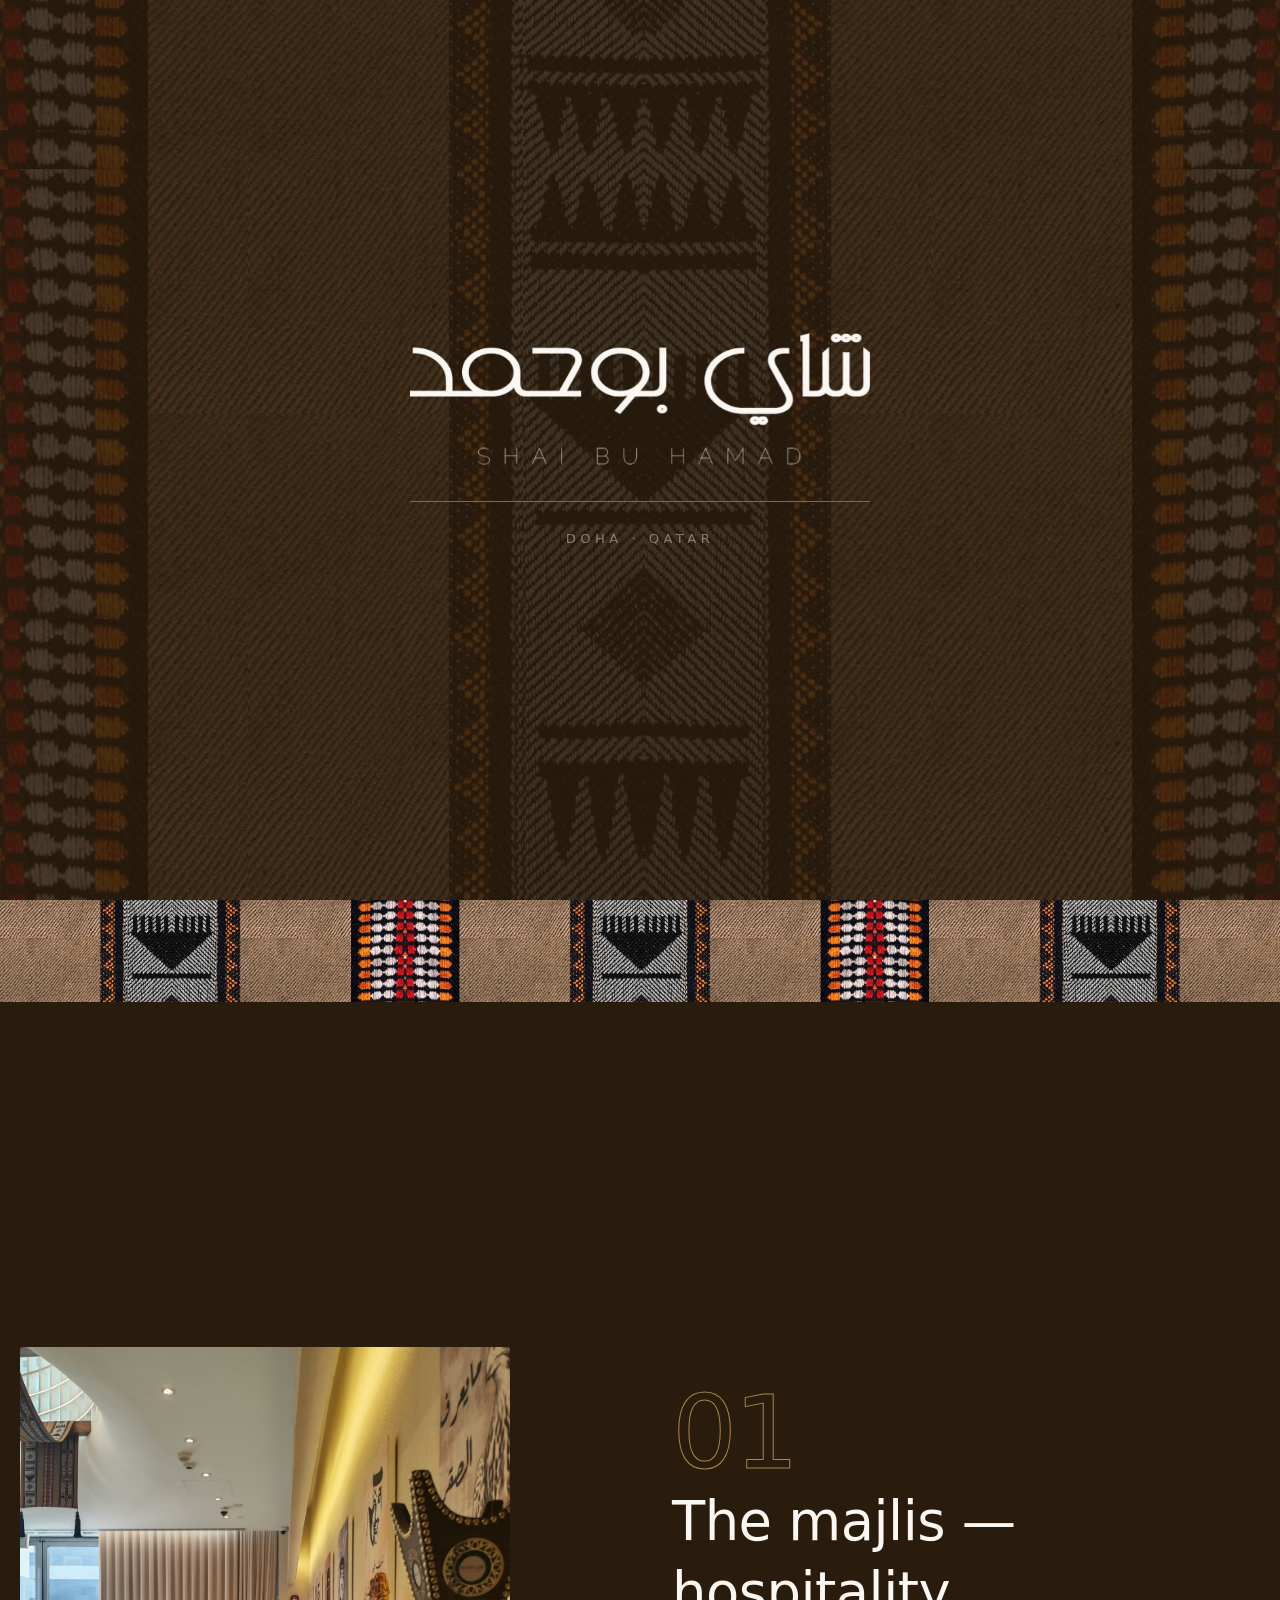
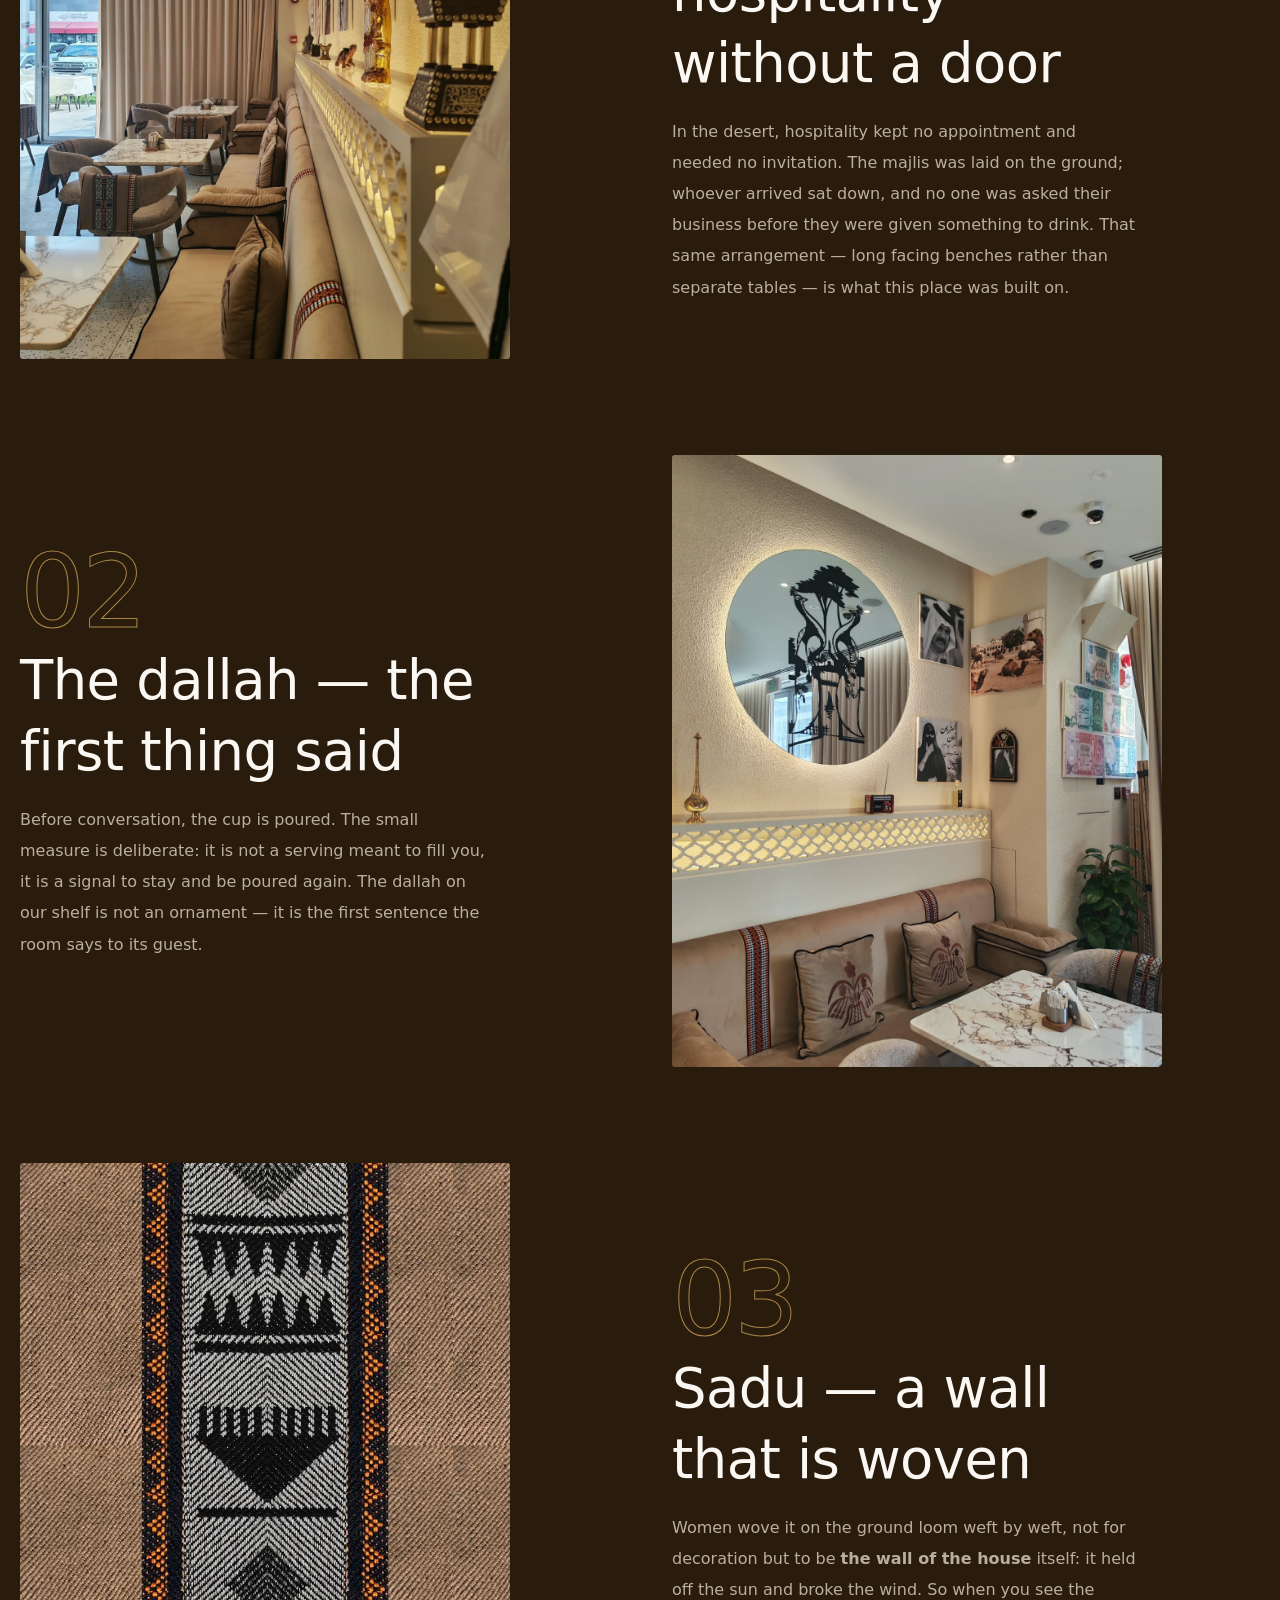
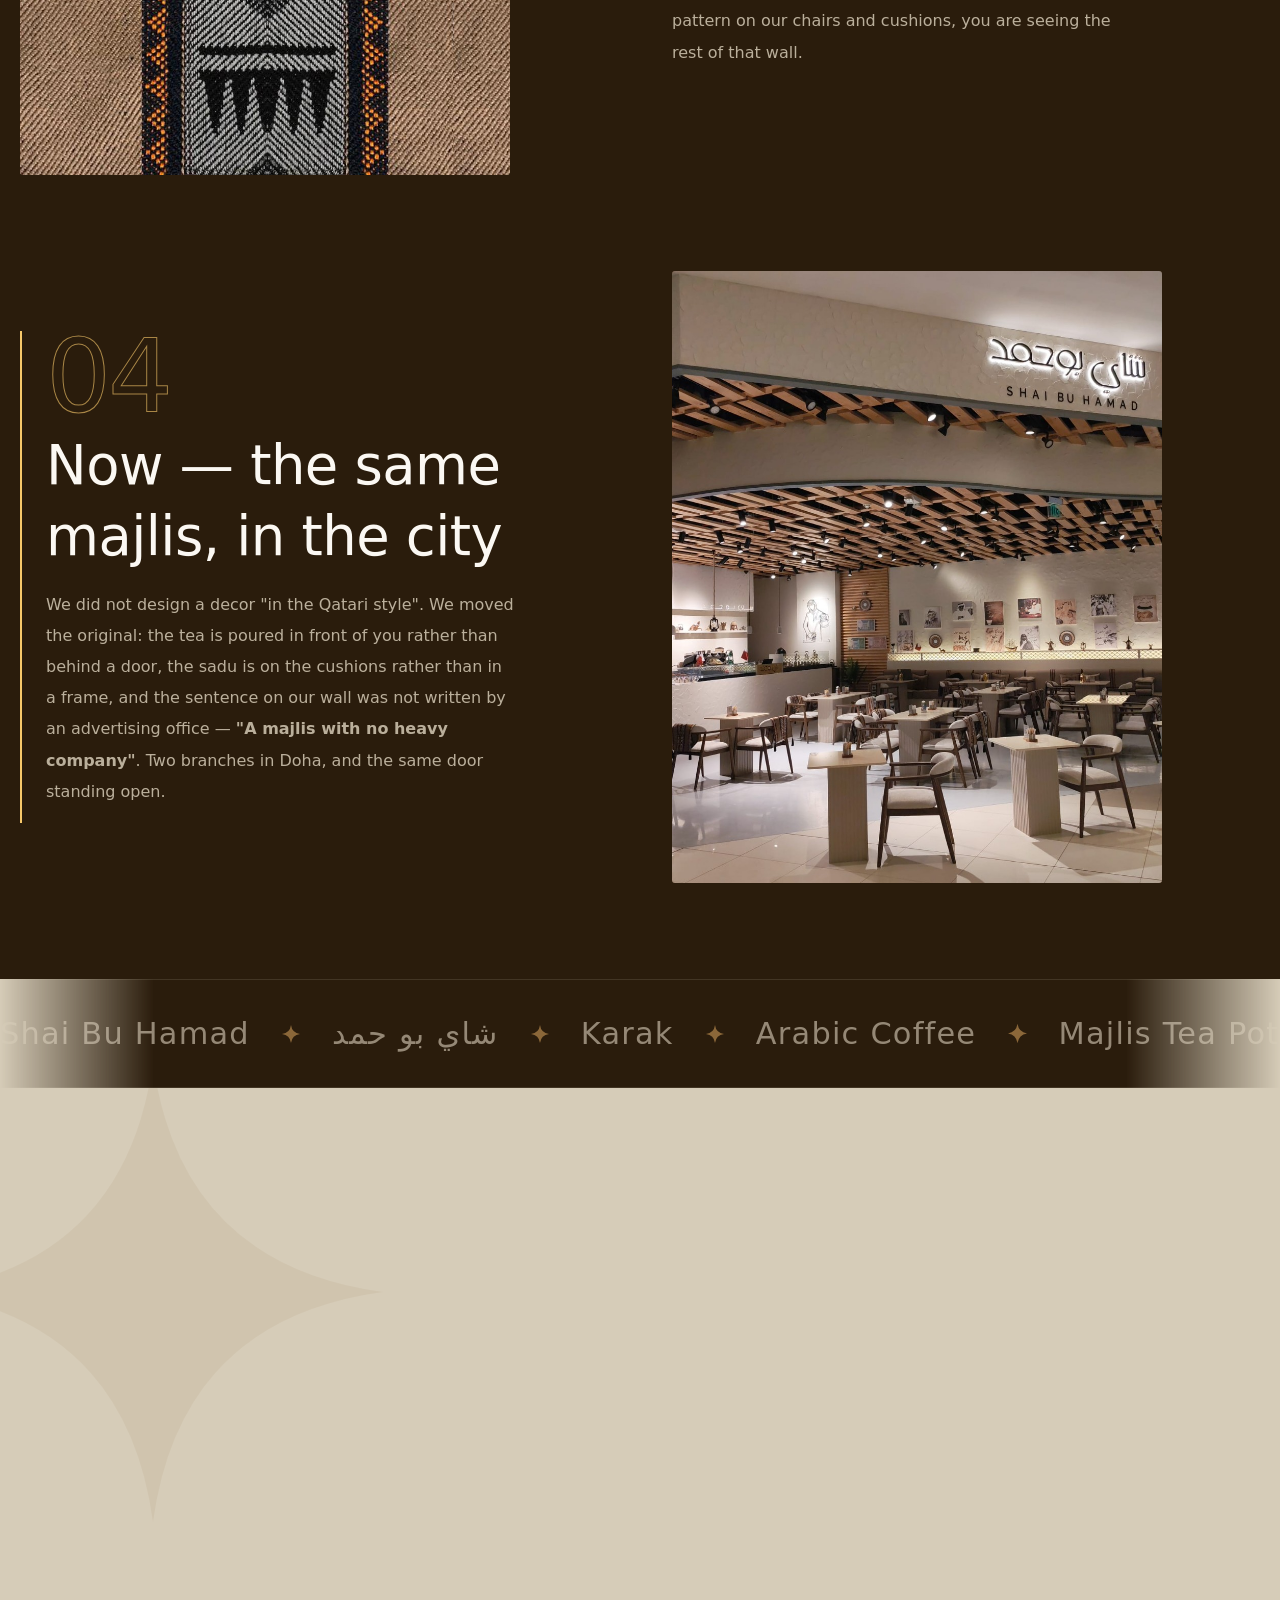
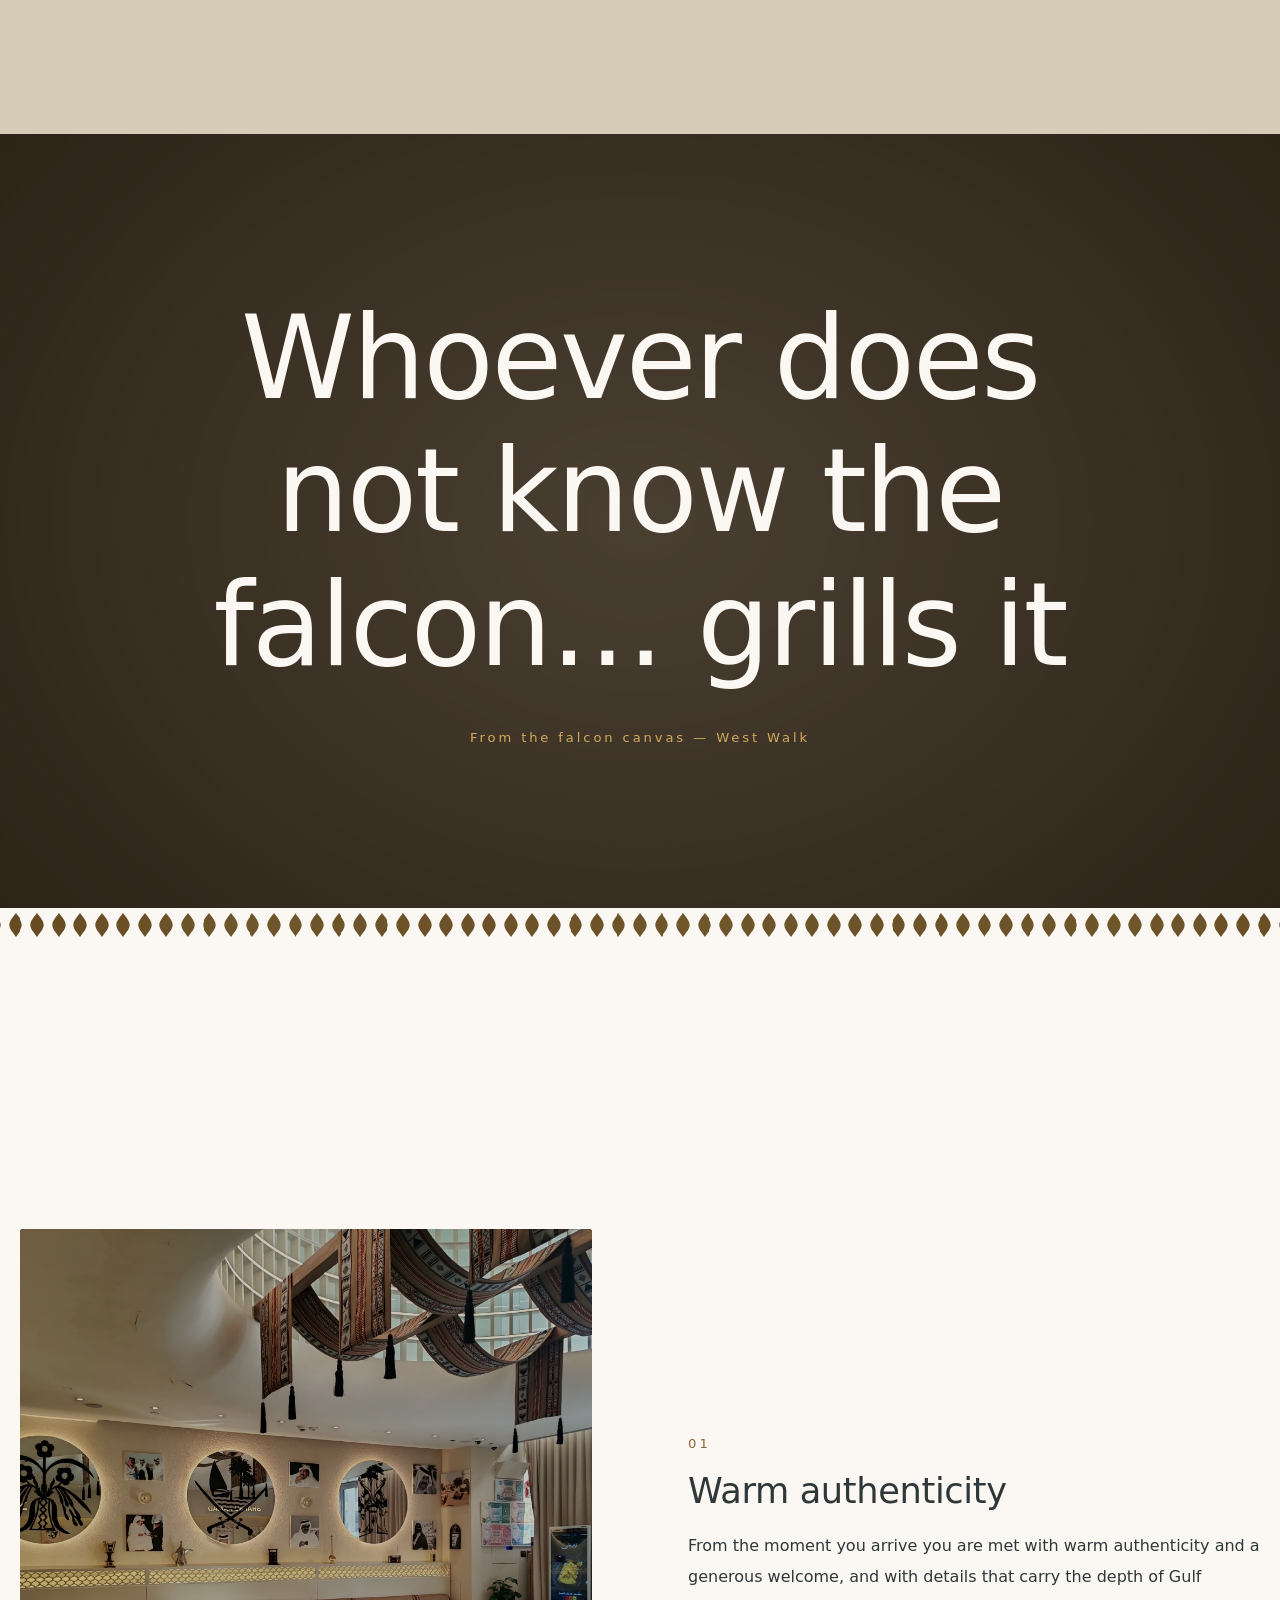
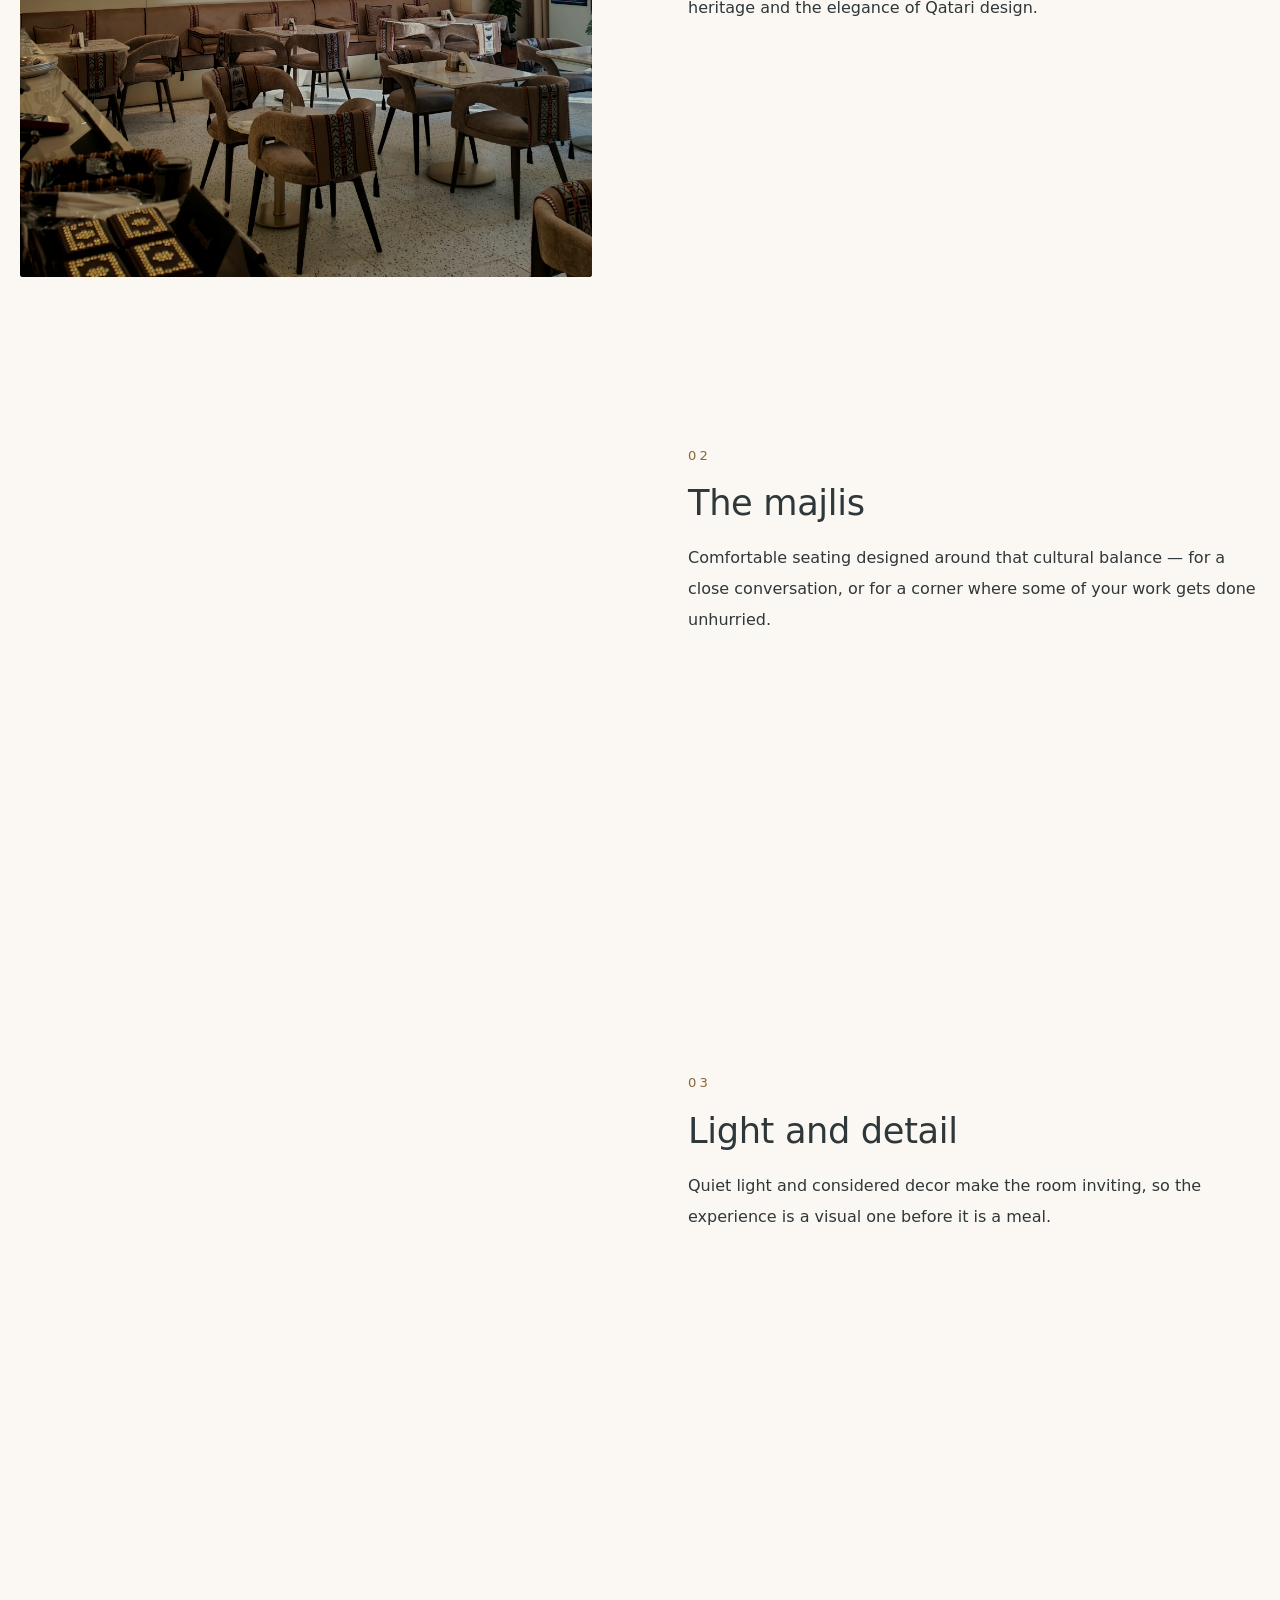
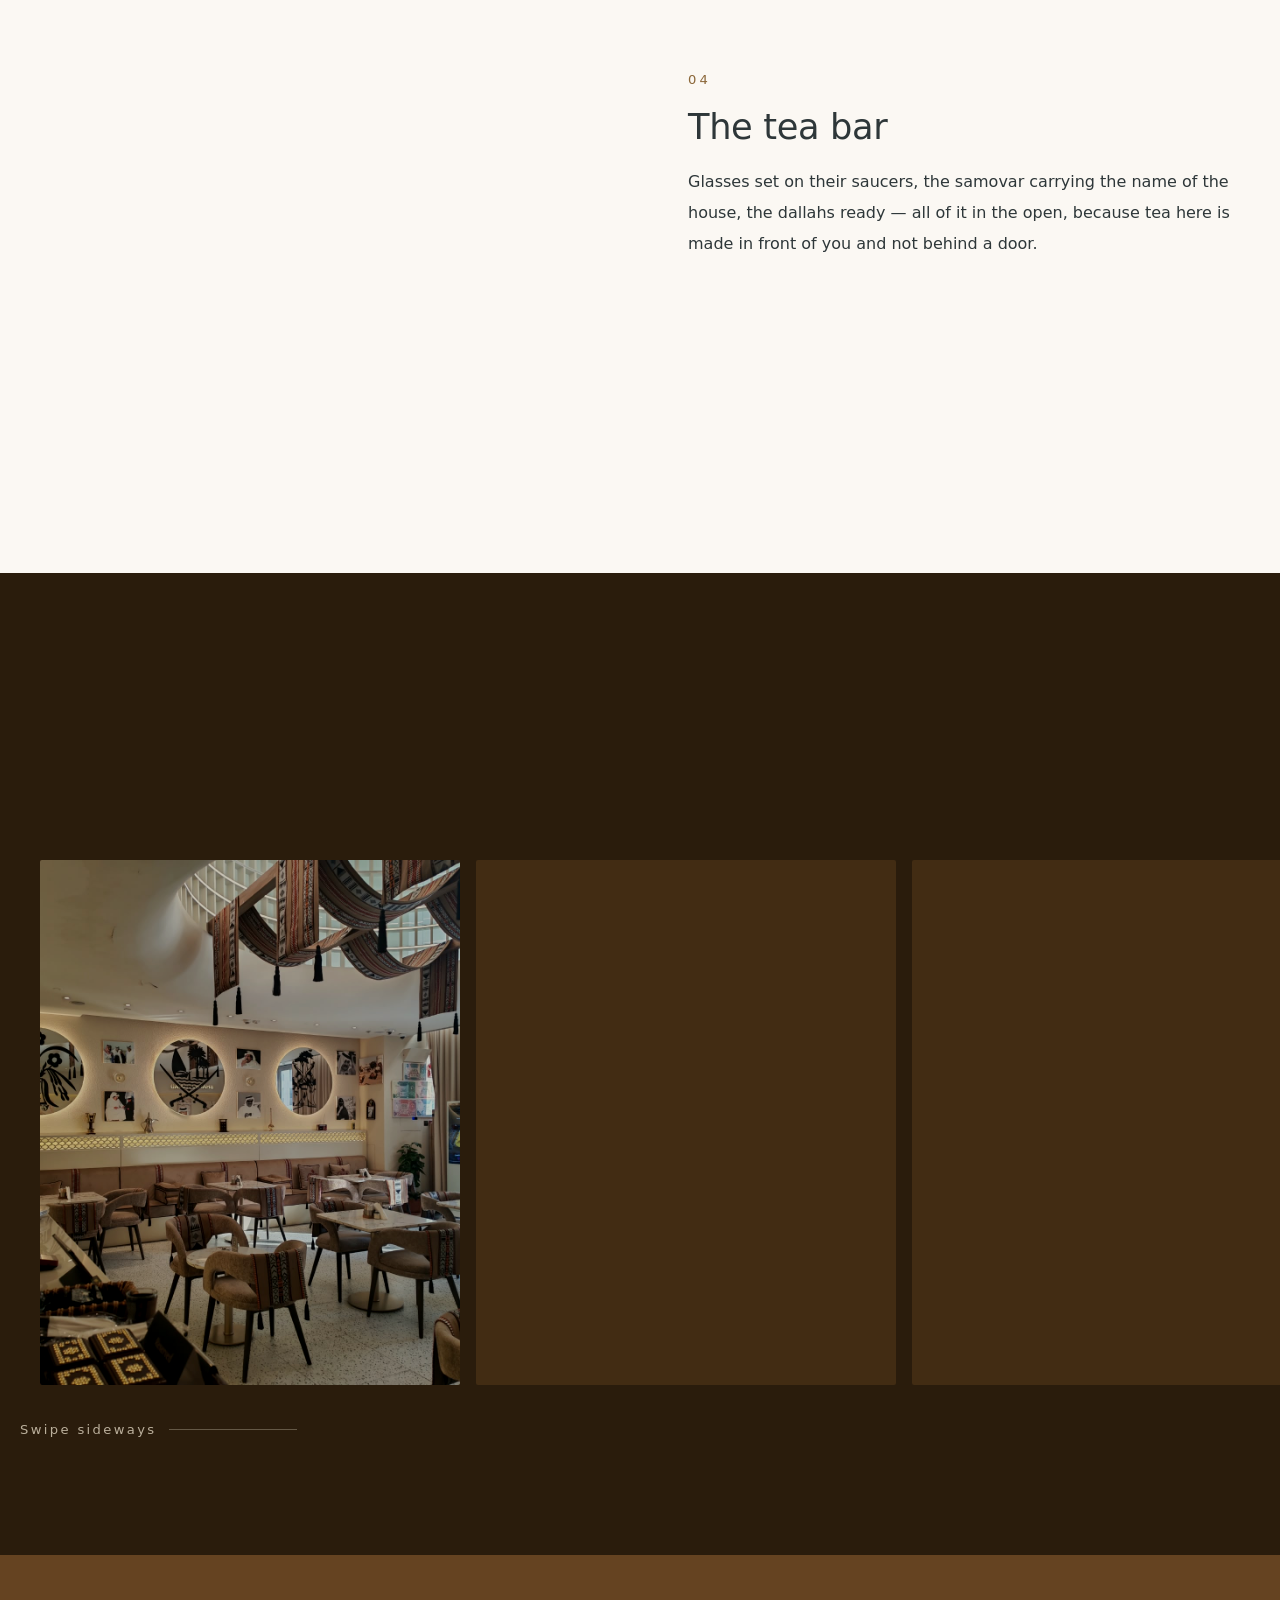
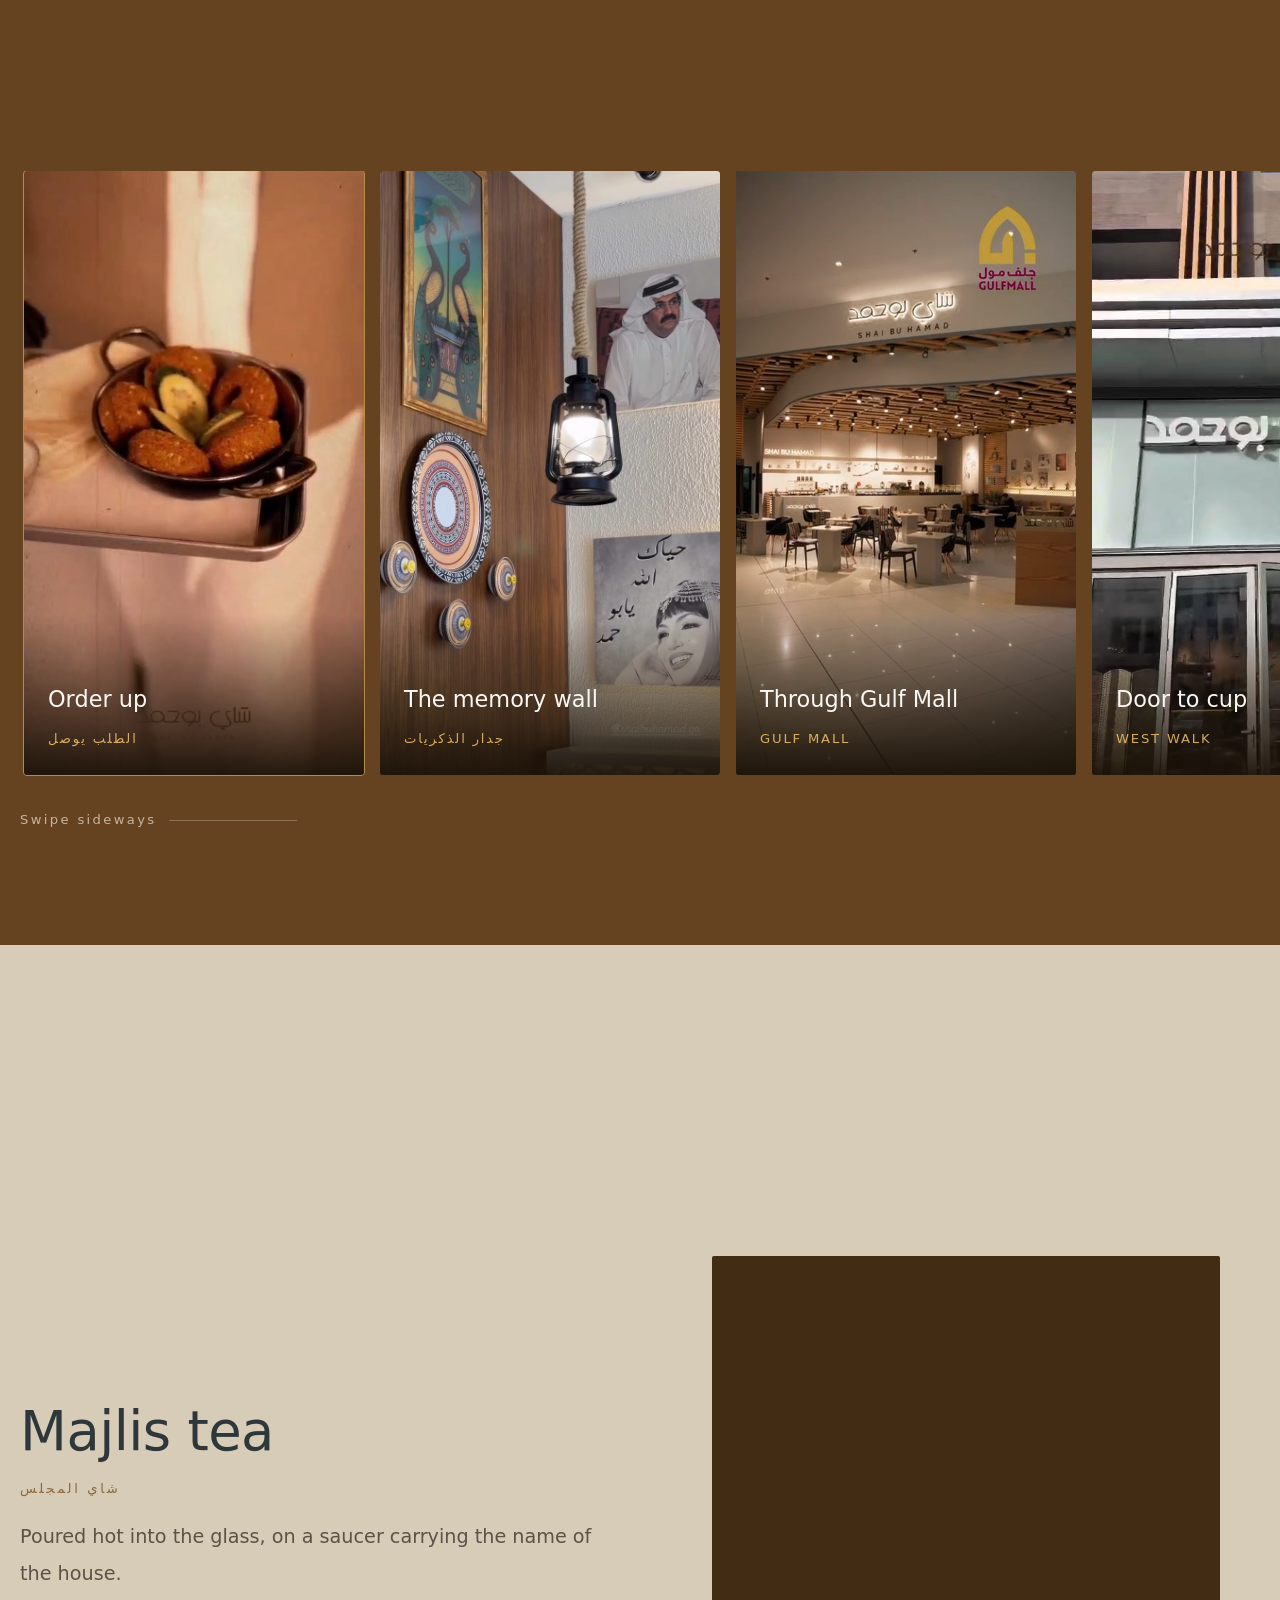
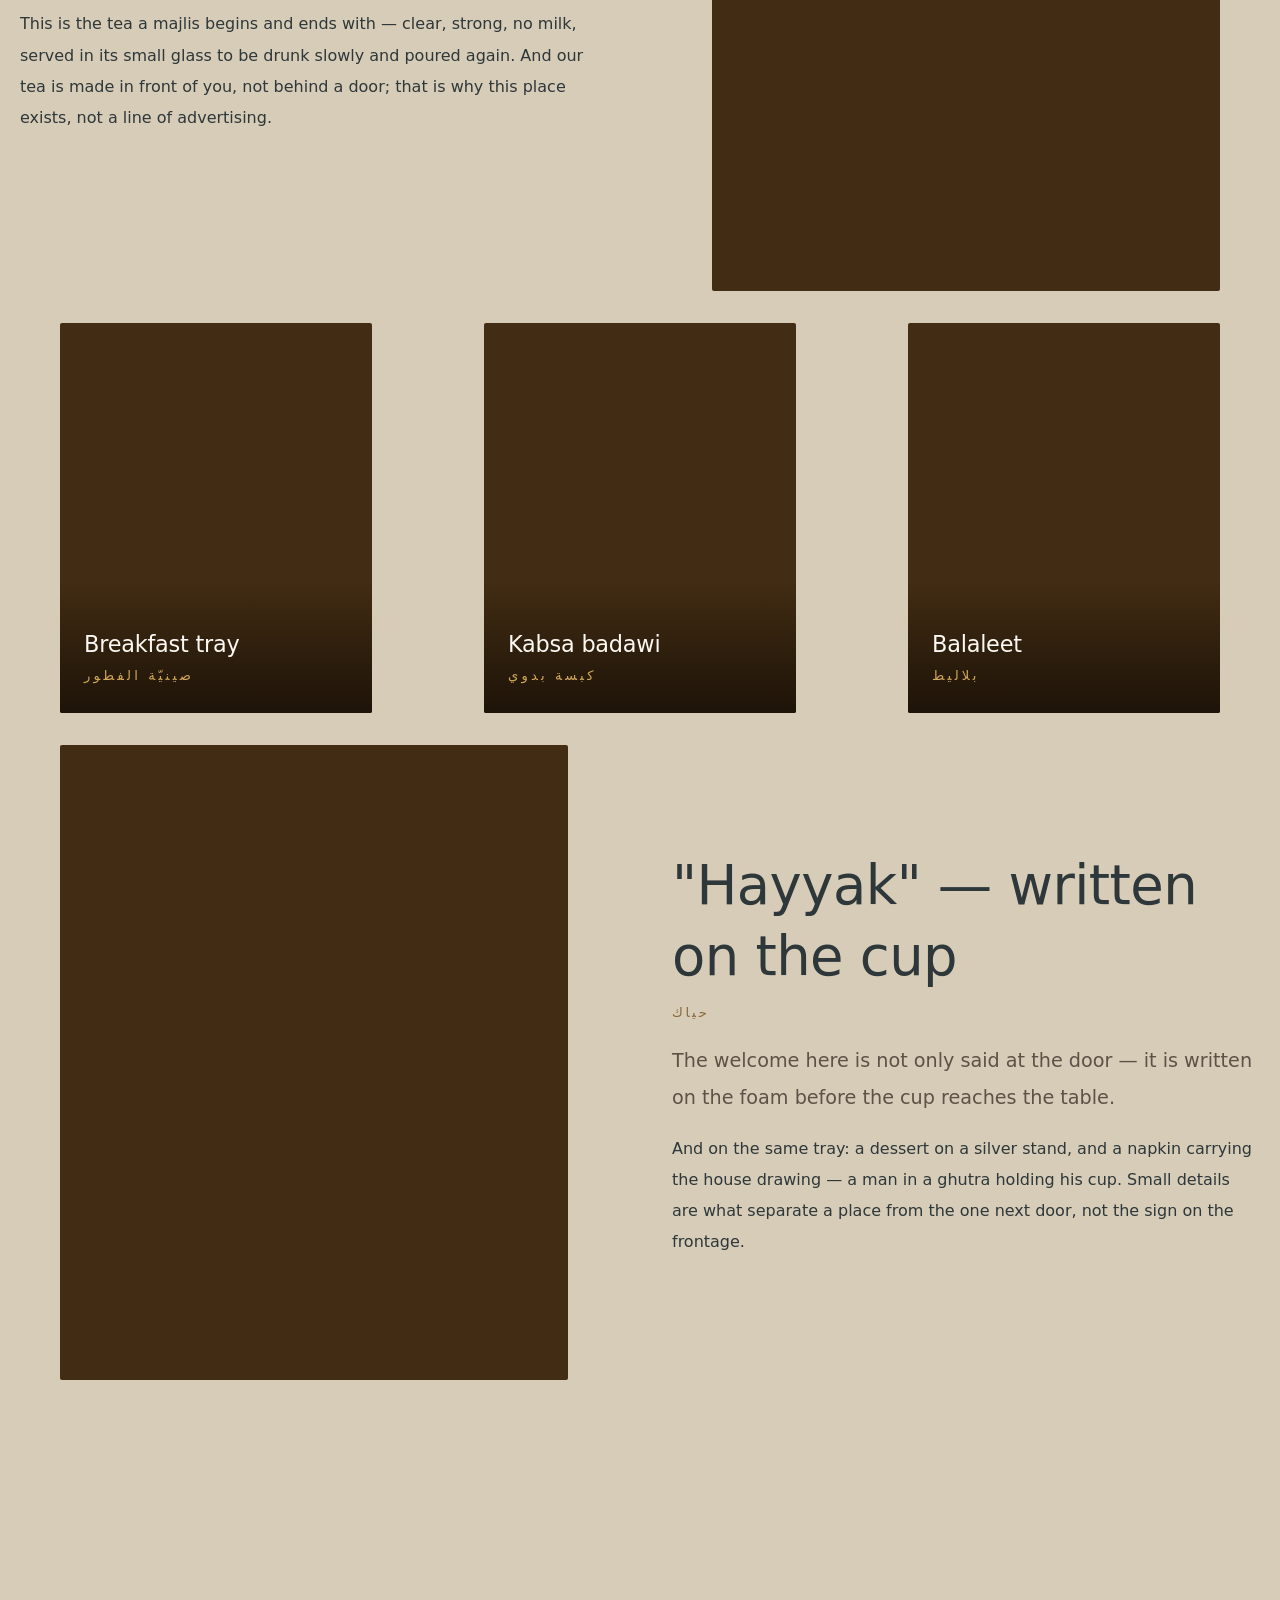
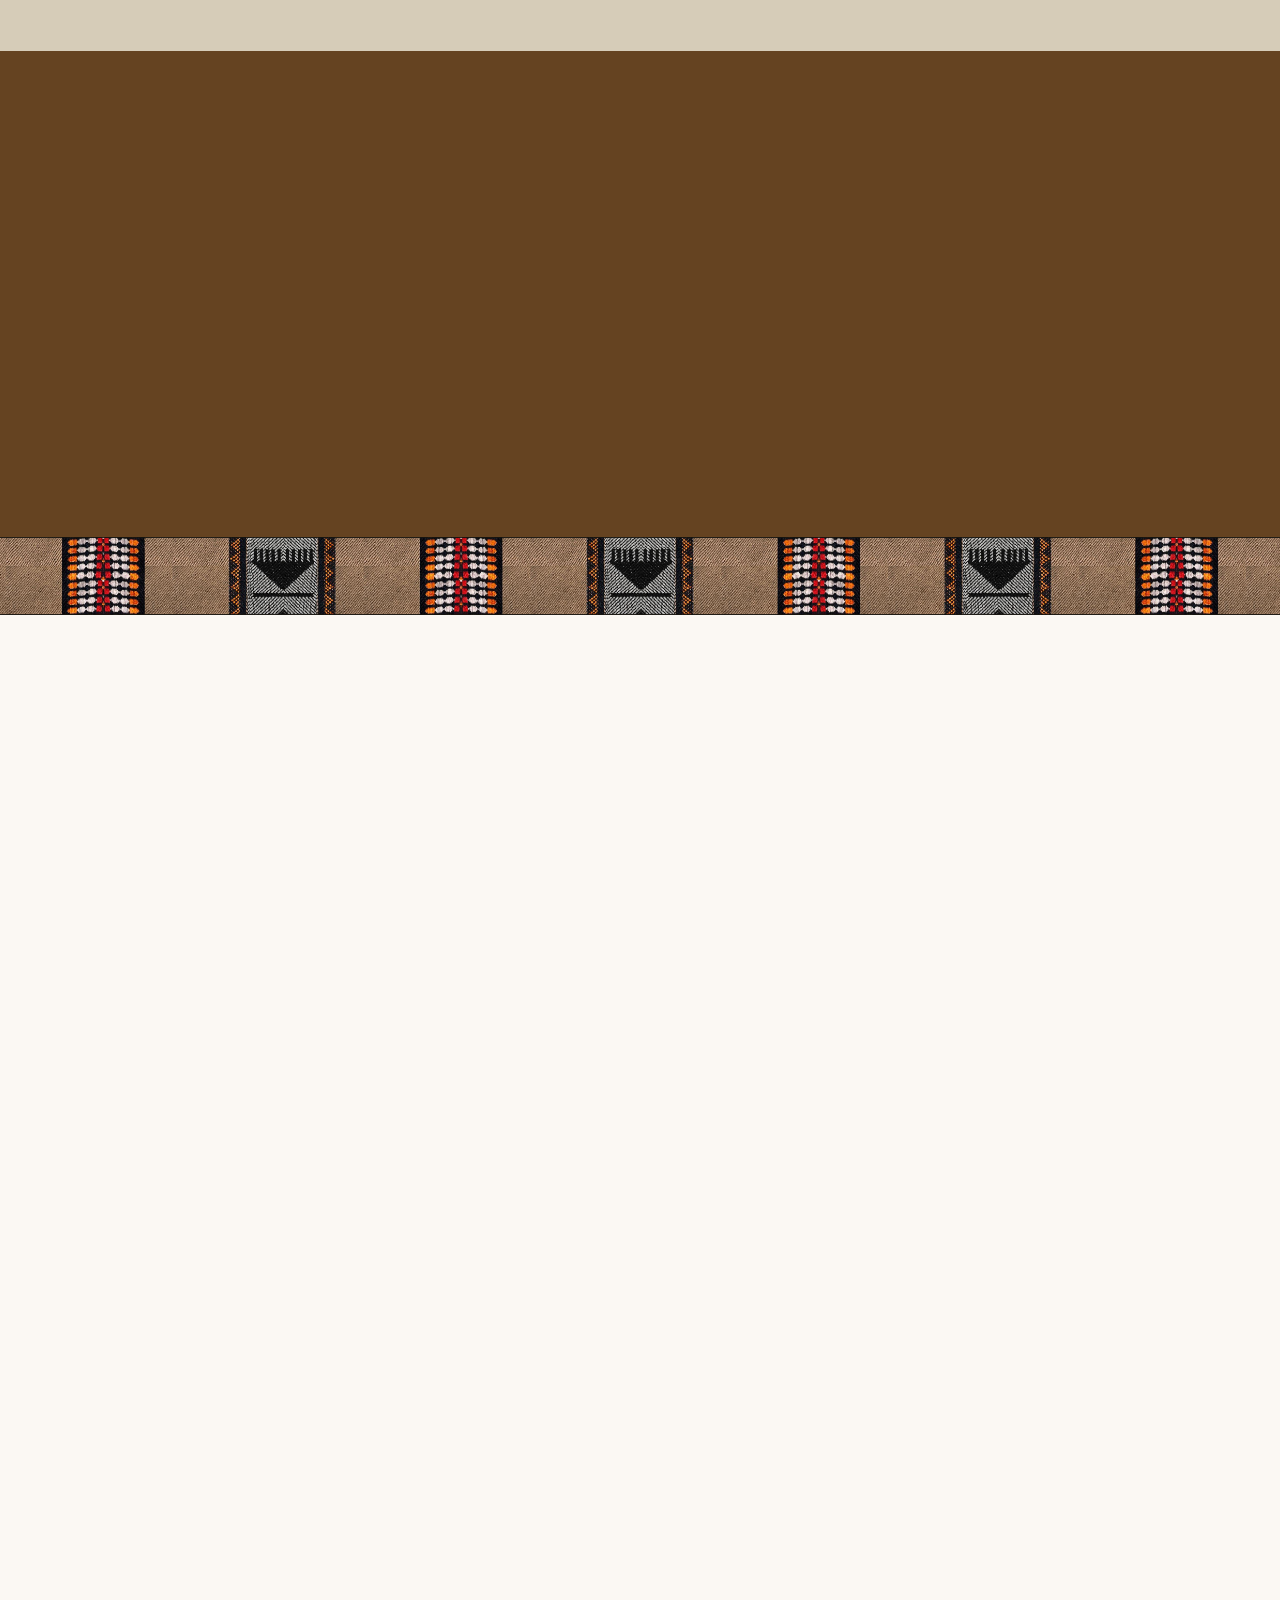
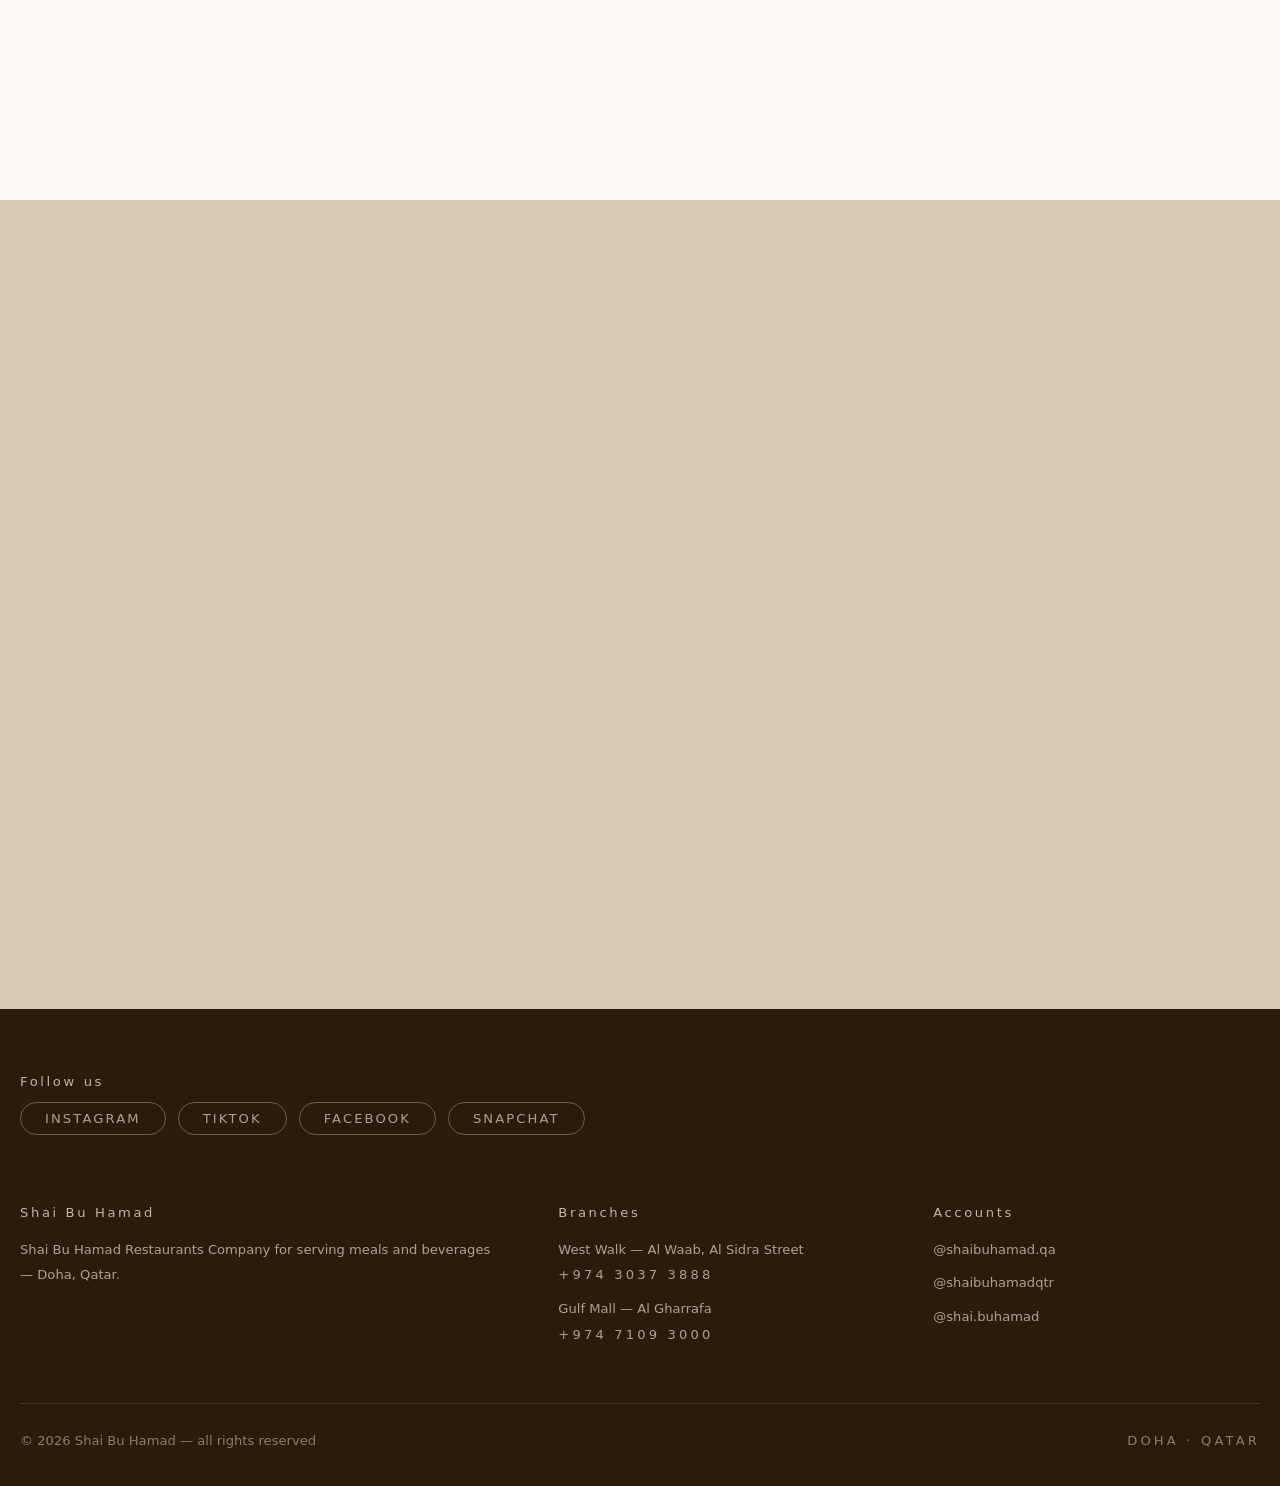
<file: en/index.html>
<!doctype html>
<html lang="en" dir="ltr" class="no-js">
<head>
<meta charset="utf-8">
<meta name="viewport" content="width=device-width, initial-scale=1">

<!-- The English twin of the Arabic page.
     ===========================================================
     Everything except the words is shared: the same stylesheets, the same
     app.js, the same photographs and clips. Only the copy and the direction
     differ, so a design change made once applies to both and cannot drift.

     The layout needs no LTR variant because it was built on logical
     properties throughout — inset-inline, margin-inline, padding-block — so
     setting dir="ltr" here is the whole adaptation. The two places that used
     a visual flip (the outward arrows) are now scoped to [dir="rtl"] in
     styles.css for exactly this reason.

     Asset paths are root-absolute. This document lives one level down, and
     relative paths would resolve against /en/.

     What is NOT shared is the copy, which means the two files have to be kept
     in step by hand. That is the honest cost of a second language on a static
     site, and it is cheaper than it looks: the sections are in the same order
     with the same class names, so a change is the same edit twice. -->

<title>Shai Bu Hamad | Qatari Coffee Shop in Doha — West Walk &amp; Gulf Mall</title>
<meta name="description" content="Shai Bu Hamad is a Qatari coffee shop in Doha serving karak, Arabic coffee and breakfast in majlis seating. Two branches: West Walk in Al Waab and Gulf Mall in Al Gharrafa.">

<meta property="og:type" content="restaurant">
<meta property="og:locale" content="en_QA">
<meta property="og:locale:alternate" content="ar_QA">
<meta property="og:title" content="Shai Bu Hamad · شاي بو حمد">
<meta property="og:description" content="Qatari hospitality in Doha — karak, Arabic coffee and breakfast, at West Walk and Gulf Mall.">
<meta property="og:image" content="https://www.shaibuhamad.com/assets/img/share-card.jpg">
<meta property="og:image:width" content="1200">
<meta property="og:image:height" content="630">
<meta property="og:image:alt" content="Shai Bu Hamad — Qatari hospitality in Doha">
<meta property="og:url" content="https://www.shaibuhamad.com/en/">
<meta property="og:site_name" content="Shai Bu Hamad">

<link rel="canonical" href="https://www.shaibuhamad.com/en/">

<!-- Both directions declared on both pages, plus x-default pointing at the
     Arabic one: this is a Qatari house and Arabic is the original, not a
     translation of the English. Google needs the pair to be reciprocal or it
     ignores the annotation entirely. -->
<link rel="alternate" hreflang="ar" href="https://www.shaibuhamad.com/">
<link rel="alternate" hreflang="en" href="https://www.shaibuhamad.com/en/">
<link rel="alternate" hreflang="x-default" href="https://www.shaibuhamad.com/">

<meta name="twitter:card" content="summary_large_image">
<meta name="twitter:title" content="Shai Bu Hamad · Qatari Coffee Shop in Doha">
<meta name="twitter:description" content="Karak, Arabic coffee and breakfast in majlis seating — West Walk and Gulf Mall.">
<meta name="twitter:image" content="https://www.shaibuhamad.com/assets/img/share-card.jpg">

<meta http-equiv="Content-Security-Policy"
      content="default-src 'self'; img-src 'self' data:; media-src 'self'; script-src 'self'; style-src 'self' https://fonts.googleapis.com; font-src 'self' https://fonts.gstatic.com; connect-src 'self'; form-action 'none'; base-uri 'none'; object-src 'none'">
<meta name="referrer" content="strict-origin-when-cross-origin">

<link rel="icon" type="image/png" sizes="512x512" href="/assets/img/icon-512.png">
<link rel="icon" type="image/png" sizes="32x32" href="/assets/img/icon-32.png">
<link rel="apple-touch-icon" sizes="180x180" href="/assets/img/icon-180.png">

<link rel="preconnect" href="https://fonts.googleapis.com">
<link rel="preconnect" href="https://fonts.gstatic.com" crossorigin>
<link rel="stylesheet" href="https://fonts.googleapis.com/css2?family=Alexandria:wght@100;200;300;400;500&display=swap">
<link rel="stylesheet" href="/assets/css/styles.css?v=15">
<link rel="stylesheet" href="/assets/css/scenes.css?v=15">
<link rel="stylesheet" href="/assets/css/cinematic.css?v=15">

<link rel="preload" as="image" href="/media/photos/west-walk/deco-05.jpeg" media="(max-width: 700px)">
<link rel="preload" as="image" href="/media/photos/west-walk/deco-01.jpeg" media="(min-width: 700.01px)">

<script type="application/ld+json">
{
  "@context": "https://schema.org",
  "@graph": [
    {
      "@type": "CafeOrCoffeeShop",
      "name": "Shai Bu Hamad — West Walk",
      "inLanguage": "en",
      "url": "https://www.shaibuhamad.com/en/",
      "image": "https://www.shaibuhamad.com/media/photos/west-walk/deco-01.jpeg",
      "telephone": "+974 3037 3888",
      "servesCuisine": ["Qatari", "Gulf", "Coffee and Tea"],
      "priceRange": "$$",
      "hasMenu": "https://shai-bu-hamad.yallaqrcodes.com/branch/1/",
      "address": {
        "@type": "PostalAddress",
        "streetAddress": "Al Sidra Street, Al Waab",
        "addressLocality": "Doha",
        "addressCountry": "QA"
      },
      "openingHoursSpecification": [
        {
          "@type": "OpeningHoursSpecification",
          "dayOfWeek": [
            "Saturday", "Sunday", "Monday", "Tuesday",
            "Wednesday", "Thursday", "Friday"
          ],
          "opens": "07:00",
          "closes": "01:00"
        }
      ]
    },
    {
      "@type": "CafeOrCoffeeShop",
      "name": "Shai Bu Hamad — Gulf Mall",
      "inLanguage": "en",
      "url": "https://www.shaibuhamad.com/en/",
      "image": "https://www.shaibuhamad.com/media/photos/gulf-mall/deco-02.jpeg",
      "telephone": "+974 7109 3000",
      "servesCuisine": ["Qatari", "Gulf", "Coffee and Tea"],
      "priceRange": "$$",
      "hasMenu": "https://shai-bu-hamad.yallaqrcodes.com/branch/1/",
      "address": {
        "@type": "PostalAddress",
        "streetAddress": "Al Gharrafa",
        "addressLocality": "Doha",
        "addressCountry": "QA"
      },
      "openingHoursSpecification": [
        {
          "@type": "OpeningHoursSpecification",
          "dayOfWeek": [
            "Saturday", "Sunday", "Monday",
            "Tuesday", "Wednesday", "Thursday"
          ],
          "opens": "07:00",
          "closes": "23:00"
        },
        {
          "@type": "OpeningHoursSpecification",
          "dayOfWeek": "Friday",
          "opens": "13:00",
          "closes": "23:00"
        }
      ]
    },
    {
      "@type": "FAQPage",
      "@id": "https://www.shaibuhamad.com/en/#faq",
      "inLanguage": "en",
      "mainEntity": [
        {
          "@type": "Question",
          "name": "Where are the Shai Bu Hamad branches in Doha?",
          "acceptedAnswer": {
            "@type": "Answer",
            "text": "Two: West Walk in Al Waab — Al Sidra Street, and Gulf Mall in Al Gharrafa. Both are Qatari coffee shops with majlis seating."
          }
        },
        {
          "@type": "Question",
          "name": "What are the Shai Bu Hamad opening hours?",
          "acceptedAnswer": {
            "@type": "Answer",
            "text": "West Walk: every day from 7:00 am to 1:00 am, closed during Friday prayer. Gulf Mall: Saturday to Thursday 7:00 am to 11:00 pm, and Friday from 1:00 pm to 11:00 pm."
          }
        },
        {
          "@type": "Question",
          "name": "How do I see the menu and prices?",
          "acceptedAnswer": {
            "@type": "Answer",
            "text": "The full menu with prices is on the menu page, and it is the same menu at both branches."
          }
        },
        {
          "@type": "Question",
          "name": "What does Shai Bu Hamad serve?",
          "acceptedAnswer": {
            "@type": "Answer",
            "text": "Karak, Arabic coffee from an in-house blend, the majlis teapot, breakfast with regag and labneh, kabsa badawi, balaleet, pastries and cold drinks."
          }
        },
        {
          "@type": "Question",
          "name": "Can I sit and work at Shai Bu Hamad?",
          "acceptedAnswer": {
            "@type": "Answer",
            "text": "Yes — the room is built around long majlis seating rather than quick tables."
          }
        }
      ]
    }
  ]
}
</script>
</head>

<body>
<a class="skip-link" href="#main">Skip to content</a>

<div class="intro" id="intro" aria-hidden="true">
  <div class="intro__inner">
    <img class="intro__logo" src="/assets/img/logo-cream.png"
         alt="" width="1200" height="355">
    <span class="intro__rule"></span>
    <p class="intro__tag lat" lang="en">DOHA · QATAR</p>
  </div>
</div>

<div class="grain" aria-hidden="true"></div>
<div class="pour" aria-hidden="true"></div>

<nav class="strand" aria-label="Page sections">
  <a href="#top"        data-pearl="top"><span>Front</span></a>
  <a href="#heritage"   data-pearl="heritage"><span>Beginning</span></a>
  <a href="#story"      data-pearl="story"><span>Story</span></a>
  <a href="#atmosphere" data-pearl="atmosphere"><span>Atmosphere</span></a>
  <a href="#reels"      data-pearl="reels"><span>Inside</span></a>
  <a href="#menu"       data-pearl="menu"><span>Menu</span></a>
  <a href="#vision"     data-pearl="vision"><span>Vision</span></a>
  <a href="#branches"   data-pearl="branches"><span>Branches</span></a>
</nav>

<header class="header" id="header">
  <a class="header__logo" href="#top" aria-label="Shai Bu Hamad — home">
    <img class="on-dark" src="/assets/img/mark-cream.png" alt="Shai Bu Hamad" width="1000" height="210">
    <img class="on-light" src="/assets/img/mark-brown.png" alt="" width="1000" height="210" aria-hidden="true">
  </a>
  <nav class="nav" aria-label="Main navigation">
    <a href="#heritage">Beginning</a>
    <a href="#story">Story</a>
    <a href="#atmosphere">Atmosphere</a>
    <a href="#reels">Inside</a>
    <a href="#menu">Menu</a>
    <a href="#branches">Branches</a>
  </nav>
  <!-- The switch says العربية in Arabic, not "Arabic" in English. Someone
       looking for their own language scans for it in its own script. -->
  <a class="btn btn--light lang-switch" href="/" hreflang="ar" lang="ar">العربية</a>
  <a class="btn btn--solid" href="#branches">Visit us</a>
</header>

<main id="main">

  <!-- ==================================================== 1 · cinema hero -->
  <section class="cine" id="top">
    <div class="cine__media">
      <picture>
        <source media="(max-width: 700px)"
                srcset="/media/photos/west-walk/deco-05.jpeg"
                width="1200" height="1600">
        <img src="/media/photos/west-walk/deco-01.jpeg"
             alt="The Shai Bu Hamad room at West Walk — sadu cloth hung from the ceiling and backlit mirrors"
             width="1600" height="1200" fetchpriority="high">
      </picture>
    </div>

    <div class="cine__inner">
      <p class="cine__kicker">Shai Bu Hamad · Qatari Coffee Shop · Doha</p>
      <!-- The headline is a translation of the sentence painted on the wall
           behind the tea counter, kept as a translation rather than replaced
           with English copywriting. A "heavy soul" in Gulf Arabic is tiring
           company; a majlis without one is a room you can stay in. -->
      <h1 class="cine__quote">A majlis with <b>no heavy</b> company</h1>
      <p class="cine__sub">
        Painted on our wall, and meant: Qatari hospitality you can sit inside
        at your own pace — karak, Arabic coffee and breakfast, at West Walk
        and Gulf Mall.
      </p>
      <ul class="hero__meta">
        <li>Est. 2025</li>
        <li class="lat" lang="en">WEST WALK</li>
        <li class="lat" lang="en">GULF MALL</li>
      </ul>
    </div>

    <span class="hero__scroll lat" lang="en" aria-hidden="true">SCROLL</span>
  </section>

  <div class="sadu" role="img" aria-label="The Shai Bu Hamad sadu pattern">
    <div class="sadu__cloth"></div>
    <div class="sadu__weft" aria-hidden="true"></div>
  </div>

  <!-- ============================================= 1b · heritage (darkest) -->
  <section class="sec sec--darkest" id="heritage">
    <div class="shell">
      <div data-reveal>
        <p class="eyebrow">The beginning</p>
        <h2 class="statement">From the desert… to Doha</h2>
        <p class="lede">
          Shai Bu Hamad is not a cafe that opened in 2025. It is a habit
          centuries old, carried from the tent of hair into a shop in the
          city — the same tea, the same weave, and the same door that does
          not close.
        </p>
      </div>

      <div class="chapters">
        <article class="chapter">
          <div class="chapter__media" data-settle>
            <img src="/media/photos/west-walk/deco-02.jpeg"
                 alt="The long banquette and sadu cushions at the West Walk branch"
                 width="1200" height="1600" loading="lazy">
          </div>
          <div class="chapter__body" data-rise>
            <span class="chapter__n lat" lang="en" aria-hidden="true">01</span>
            <h3>The majlis — hospitality without a door</h3>
            <p>
              In the desert, hospitality kept no appointment and needed no
              invitation. The majlis was laid on the ground; whoever arrived
              sat down, and no one was asked their business before they were
              given something to drink. That same arrangement — long facing
              benches rather than separate tables — is what this place was
              built on.
            </p>
          </div>
        </article>

        <article class="chapter">
          <div class="chapter__media" data-settle>
            <img src="/media/photos/west-walk/deco-03.jpeg"
                 alt="A brass dallah and a backlit mirror engraved with an oryx, beside old Qatari banknotes"
                 width="1200" height="1600" loading="lazy">
          </div>
          <div class="chapter__body" data-rise>
            <span class="chapter__n lat" lang="en" aria-hidden="true">02</span>
            <h3>The dallah — the first thing said</h3>
            <p>
              Before conversation, the cup is poured. The small measure is
              deliberate: it is not a serving meant to fill you, it is a
              signal to stay and be poured again. The dallah on our shelf is
              not an ornament — it is the first sentence the room says to its
              guest.
            </p>
          </div>
        </article>

        <article class="chapter">
          <div class="chapter__media" data-settle>
            <img src="/media/photos/sadu-textile.jpeg"
                 alt="Sadu weave: camel-coloured ground with rows of red, white and orange beading and black combs"
                 width="1383" height="1025" loading="lazy">
          </div>
          <div class="chapter__body" data-rise>
            <span class="chapter__n lat" lang="en" aria-hidden="true">03</span>
            <h3>Sadu — a wall that is woven</h3>
            <p>
              Women wove it on the ground loom weft by weft, not for
              decoration but to be <strong>the wall of the house</strong>
              itself: it held off the sun and broke the wind. So when you see
              the pattern on our chairs and cushions, you are seeing the rest
              of that wall.
            </p>
          </div>
        </article>

        <article class="chapter chapter--now">
          <div class="chapter__media" data-settle>
            <img src="/media/photos/gulf-mall/deco-02.jpeg"
                 alt="The Gulf Mall branch — illuminated sign and slatted timber ceiling"
                 width="1600" height="1200" loading="lazy">
          </div>
          <div class="chapter__body" data-rise>
            <span class="chapter__n lat" lang="en" aria-hidden="true">04</span>
            <h3>Now — the same majlis, in the city</h3>
            <p>
              We did not design a decor "in the Qatari style". We moved the
              original: the tea is poured in front of you rather than behind
              a door, the sadu is on the cushions rather than in a frame, and
              the sentence on our wall was not written by an advertising
              office — <strong>"A majlis with no heavy company"</strong>. Two
              branches in Doha, and the same door standing open.
            </p>
          </div>
        </article>
      </div>
    </div>
  </section>

  <div class="marquee" aria-hidden="true">
    <div class="marquee__track">
      <span class="marquee__item">Shai Bu Hamad</span>
      <span class="marquee__item lat" lang="ar">شاي بو حمد</span>
      <span class="marquee__item">Karak</span>
      <span class="marquee__item">Arabic Coffee</span>
      <span class="marquee__item">Majlis Tea Pot</span>
      <span class="marquee__item lat" lang="en">DOHA</span>
      <span class="marquee__item">Shai Bu Hamad</span>
      <span class="marquee__item lat" lang="ar">شاي بو حمد</span>
      <span class="marquee__item">Karak</span>
      <span class="marquee__item">Arabic Coffee</span>
      <span class="marquee__item">Majlis Tea Pot</span>
      <span class="marquee__item lat" lang="en">DOHA</span>
    </div>
  </div>

  <!-- ===================================================== 3 · story (sand) -->
  <section class="sec sec--sand" id="story">
    <div class="mark-star" aria-hidden="true"></div>
    <div class="shell grid grid--aside">
      <div>
        <p class="eyebrow" data-reveal>The story</p>
        <h2 class="statement" data-reveal>A landmark in hospitality in the State of Qatar</h2>
        <p class="lede" data-reveal data-delay="1">
          Shai Bu Hamad was founded to serve a blend of Gulf heritage and
          Qatari taste.
        </p>
        <p data-reveal data-delay="2">
          It gives its guests a high standard of service and food that joins
          the authenticity of the Qatari kitchen to a contemporary Gulf hand.
          Warm rooms and comfortable seating, designed to reflect that
          cultural balance — a place for anyone looking for an exceptional
          table in the heart of Qatar.
        </p>
      </div>

      <figure class="mirror" data-reveal data-delay="1">
        <img src="/media/photos/menu/majlis-teapot.jpeg"
             alt="The teapot on its warming flame, with the lit mashrabiya screen behind it"
             width="1280" height="1600" loading="lazy">
      </figure>
    </div>
  </section>

  <!-- ================================================ 4 · quote band (dark) -->
  <section class="qband">
    <div class="qband__media">
      <img src="/media/photos/west-walk/deco-04.jpeg"
           alt="The falcon canvas and the illuminated Shai Bu Hamad sign on the wall"
           width="1200" height="1600" loading="lazy">
    </div>
    <div class="qband__inner">
      <!-- A Gulf proverb, inherited and unattributed. Rendered close to the
           literal rather than smoothed into an English idiom: "whoever does
           not know the falcon, grills it" — a thing of value in the hands of
           someone who cannot see its worth. -->
      <blockquote data-rise>Whoever does not know the falcon… grills it</blockquote>
      <cite data-rise>From the falcon canvas — West Walk</cite>
    </div>
  </section>

  <div class="lightbar" aria-hidden="true"></div>

  <!-- ============================================ 5 · atmosphere (cream) -->
  <section class="sec sec--cream sticky-scene" id="atmosphere">
    <div class="shell">
      <div data-reveal>
        <p class="eyebrow">Atmosphere</p>
        <h2 class="statement">International standards in every corner</h2>
      </div>

      <div class="sticky-scene__grid">
        <div class="sticky-scene__media grade" data-scene-media>
          <figure class="is-active" data-scene="0">
            <img src="/media/photos/west-walk/deco-01.jpeg" alt="The room, with sadu hung from the ceiling and its tassels" width="1600" height="1200" loading="lazy">
          </figure>
          <figure data-scene="1">
            <img src="/media/photos/west-walk/deco-02.jpeg" alt="The long row of seating and sadu cushions" width="1200" height="1600" loading="lazy">
          </figure>
          <figure data-scene="2">
            <img src="/media/photos/west-walk/deco-03.jpeg" alt="A backlit mirror engraved with an oryx, a brass dallah, and old Qatari banknotes" width="1200" height="1600" loading="lazy">
          </figure>
          <figure data-scene="3">
            <img src="/media/photos/west-walk/deco-05.jpeg" alt="The tea bar: glasses lined up, and the samovar carrying the house name" width="1200" height="1600" loading="lazy">
          </figure>
        </div>

        <div class="sticky-scene__steps">
          <div data-scene-step="0">
            <p class="step__n lat" lang="en">01</p>
            <h3>Warm authenticity</h3>
            <p>
              From the moment you arrive you are met with warm authenticity
              and a generous welcome, and with details that carry the depth of
              Gulf heritage and the elegance of Qatari design.
            </p>
          </div>
          <div data-scene-step="1">
            <p class="step__n lat" lang="en">02</p>
            <h3>The majlis</h3>
            <p>
              Comfortable seating designed around that cultural balance — for
              a close conversation, or for a corner where some of your work
              gets done unhurried.
            </p>
          </div>
          <div data-scene-step="2">
            <p class="step__n lat" lang="en">03</p>
            <h3>Light and detail</h3>
            <p>
              Quiet light and considered decor make the room inviting, so the
              experience is a visual one before it is a meal.
            </p>
          </div>
          <div data-scene-step="3">
            <p class="step__n lat" lang="en">04</p>
            <h3>The tea bar</h3>
            <p>
              Glasses set on their saucers, the samovar carrying the name of
              the house, the dallahs ready — all of it in the open, because
              tea here is made in front of you and not behind a door.
            </p>
          </div>
        </div>
      </div>
    </div>
  </section>

  <!-- ======================================================= 6 · rail (dark) -->
  <section class="sec sec--darkest">
    <div class="shell">
      <div data-reveal>
        <p class="eyebrow">A walk through</p>
        <h2 class="statement">Design that reflects a cultural balance</h2>
      </div>
      <div class="rail grade" role="group" aria-label="A walk through both branches" tabindex="0">
        <figure><img src="/media/photos/west-walk/deco-01.jpeg" alt="West Walk — the room and the hanging sadu" width="1600" height="1200" loading="lazy"></figure>
        <figure><img src="/media/photos/line-art-wall.jpeg" alt="A guest standing before a line-drawn sculpture on a slatted timber wall" width="900" height="1600" loading="lazy"></figure>
        <figure><img src="/media/photos/west-walk/deco-04.jpeg" alt="West Walk — the illuminated sign and the falcon canvas" width="1200" height="1600" loading="lazy"></figure>
        <figure><img src="/media/photos/gulf-mall/deco-02.jpeg" alt="Gulf Mall — the frontage and the slatted timber ceiling" width="1600" height="1200" loading="lazy"></figure>
        <figure><img src="/media/photos/west-walk/deco-05.jpeg" alt="West Walk — the tea bar and the samovar" width="1200" height="1600" loading="lazy"></figure>
        <figure><img src="/media/photos/gulf-mall/deco-03.jpeg" alt="Gulf Mall — an old lantern with the house mark behind it" width="1080" height="1350" loading="lazy"></figure>
        <figure><img src="/media/photos/west-walk/deco-03.jpeg" alt="West Walk — the oryx mirror and the old banknotes" width="1200" height="1600" loading="lazy"></figure>
        <figure><img src="/media/photos/vintage-telephone-tea.jpeg" alt="An old telephone, a studded incense burner and a glass of tea at the end of the bar" width="598" height="976" loading="lazy"></figure>
        <figure><img src="/media/photos/west-walk/deco-02.jpeg" alt="West Walk — the row of seating and sadu cushions" width="1200" height="1600" loading="lazy"></figure>
      </div>
      <p class="rail__hint">Swipe sideways</p>
    </div>
  </section>

  <!-- ================================================ 6b · reels (brown) -->
  <section class="sec sec--brown" id="reels">
    <div class="shell">
      <div data-reveal>
        <p class="eyebrow">Inside</p>
        <h2 class="statement">The place moving — filmed by us</h2>
      </div>
    </div>

    <div class="reels" role="group" aria-label="Clips from both branches" tabindex="0">
      <figure class="reel-card reel-card--lead">
        <video src="/media/video/menu-breakfast.mp4"
               poster="/media/photos/menu-breakfast-poster.jpg"
               muted loop playsinline preload="none"
               aria-label="A member of staff carrying the order tray to the table"></video>
        <figcaption><strong>Order up</strong><span class="lat" lang="ar">الطلب يوصل</span></figcaption>
      </figure>
      <figure class="reel-card">
        <video src="/media/video/nostalgia-wall.mp4"
               poster="/media/photos/nostalgia-wall-poster.jpg"
               muted loop playsinline preload="none"
               aria-label="A hanging lantern, a decorated plate and framed pictures on the memory wall"></video>
        <figcaption><strong>The memory wall</strong><span class="lat" lang="ar">جدار الذكريات</span></figcaption>
      </figure>
      <figure class="reel-card">
        <video src="/media/video/deco-04.mp4"
               poster="/media/photos/deco-04-poster.jpg"
               muted loop playsinline preload="none"
               aria-label="A walk through the Gulf Mall branch"></video>
        <figcaption><strong>Through Gulf Mall</strong><span class="lat" lang="en">GULF MALL</span></figcaption>
      </figure>
      <figure class="reel-card">
        <video src="/media/video/west-walk-deco-01.mp4"
               poster="/media/photos/west-walk-deco-01-poster.jpg"
               muted loop playsinline preload="none"
               aria-label="From the West Walk frontage into the room"></video>
        <figcaption><strong>Door to cup</strong><span class="lat" lang="en">WEST WALK</span></figcaption>
      </figure>
      <figure class="reel-card">
        <video src="/media/video/west-walk-deco-02.mp4"
               poster="/media/photos/west-walk-deco-02-poster.jpg"
               muted loop playsinline preload="none"
               aria-label="Bishts and thobes hanging on the stand"></video>
        <figcaption><strong>On the hooks</strong><span class="lat" lang="ar">على المشجب</span></figcaption>
      </figure>
      <figure class="reel-card">
        <video src="/media/video/menu-mixed-breakfast.mp4"
               poster="/media/photos/menu-mixed-breakfast-poster.jpg"
               muted loop playsinline preload="none"
               aria-label="The breakfast spread from above"></video>
        <figcaption><strong>The spread</strong><span class="lat" lang="ar">سفرة الفطور</span></figcaption>
      </figure>
      <figure class="reel-card">
        <video src="/media/video/menu-toast-karak.mp4"
               poster="/media/photos/menu-toast-karak-poster.jpg"
               muted loop playsinline preload="none"
               aria-label="Cheese toast with karak"></video>
        <figcaption><strong>Toast &amp; karak</strong><span class="lat" lang="en">TOAST &amp; KARAK</span></figcaption>
      </figure>
    </div>

    <div class="shell"><p class="rail__hint">Swipe sideways</p></div>
  </section>

  <!-- ====================================================== 7 · menu (sand) -->
  <section class="sec sec--sand" id="menu">
    <div class="dado dado--quiet" aria-hidden="true"></div>
    <div class="shell">
      <div data-reveal>
        <p class="eyebrow">The menu</p>
        <h2 class="statement">Blends chosen by our own team</h2>
        <p>
          So the flavours meet properly and sit with our dishes — and for
          anyone who loves real Arabic coffee, our own blend is made for a
          careful palate.
        </p>
      </div>

      <div class="feature">
        <div class="feature__body" data-rise>
          <h3 class="statement">Majlis tea</h3>
          <p class="card__en lat" lang="ar">شاي المجلس</p>
          <p class="lede">
            Poured hot into the glass, on a saucer carrying the name of the
            house.
          </p>
          <p>
            This is the tea a majlis begins and ends with — clear, strong, no
            milk, served in its small glass to be drunk slowly and poured
            again. And our tea is made in front of you, not behind a door;
            that is why this place exists, not a line of advertising.
          </p>
        </div>

        <figure class="pourshot" data-settle>
          <img src="/media/photos/menu/majlis-tea-pour.jpeg"
               alt="Majlis tea poured hot into a glass on a saucer bearing the house mark"
               width="900" height="1600" loading="lazy">
          <div class="smoke" aria-hidden="true">
            <span></span><span></span><span></span><span></span><span></span>
          </div>
        </figure>
      </div>

      <div class="grid grid--3" style="margin-block-start: var(--s-8)">
        <figure class="plate" data-settle>
          <img src="/media/photos/menu/breakfast.jpeg" alt="The breakfast tray: regag, labneh, hummus, halloumi, salad and meat" width="768" height="1376" loading="lazy">
          <figcaption>
            <h3>Breakfast tray</h3>
            <span class="lat" lang="ar">صينيّة الفطور</span>
          </figcaption>
        </figure>
        <figure class="plate" data-settle>
          <img src="/media/photos/menu/kabsa-badawi-01.jpeg" alt="Kabsa badawi — rice and a steamed cut of meat" width="768" height="1344" loading="lazy">
          <figcaption>
            <h3>Kabsa badawi</h3>
            <span class="lat" lang="ar">كبسة بدوي</span>
          </figcaption>
        </figure>
        <figure class="plate" data-settle>
          <img src="/media/photos/menu/balaleet.jpeg" alt="Balaleet — sweetened vermicelli under an omelette" width="768" height="1376" loading="lazy">
          <figcaption>
            <h3>Balaleet</h3>
            <span class="lat" lang="ar">بلاليط</span>
          </figcaption>
        </figure>
      </div>

      <div class="feature" style="margin-block-start: var(--s-8)">
        <figure class="topshot" data-settle>
          <img src="/media/photos/menu/hayyak-cappuccino.jpeg"
               alt="A cappuccino with the word hayyak written in cocoa on the foam, beside a dessert on a silver stand and a napkin carrying the house drawing"
               width="900" height="1600" loading="lazy">
        </figure>
        <div class="feature__body" data-rise>
          <h3 class="statement">"Hayyak" — written on the cup</h3>
          <p class="card__en lat" lang="ar">حياك</p>
          <p class="lede">
            The welcome here is not only said at the door — it is written on
            the foam before the cup reaches the table.
          </p>
          <p>
            And on the same tray: a dessert on a silver stand, and a napkin
            carrying the house drawing — a man in a ghutra holding his cup.
            Small details are what separate a place from the one next door,
            not the sign on the frontage.
          </p>
        </div>
      </div>

      <aside class="menu-live" data-reveal>
        <div>
          <h3>The full menu, with prices</h3>
          <p>The same menu at both branches — West Walk and Gulf Mall.</p>
        </div>
        <a class="btn btn--solid menu-live__cta"
           href="https://shai-bu-hamad.yallaqrcodes.com/branch/1/"
           target="_blank" rel="noopener">
          Open the menu
          <svg class="menu-live__arrow" viewBox="0 0 16 16" width="13" height="13"
               fill="none" stroke="currentColor" stroke-width="1.6"
               stroke-linecap="round" stroke-linejoin="round"
               aria-hidden="true" focusable="false">
            <path d="M5 11 11 5"/><path d="M6 5h5v5"/>
          </svg>
        </a>
      </aside>
    </div>
  </section>

  <!-- ==================================================== 8 · vision (brown) -->
  <section class="sec sec--brown" id="vision">
    <div class="dado" aria-hidden="true"></div>
    <div class="shell grid grid--2">
      <div data-reveal>
        <p class="eyebrow">Vision</p>
        <h3 class="statement">A leading destination celebrating Gulf flavour</h3>
        <p>
          Our ambition is to hold a place as a leading destination that
          celebrates the authenticity of Gulf flavour and the warmth of
          Qatari hospitality, while continuing to offer our guests new and
          distinctive experiences.
        </p>
      </div>
      <div data-reveal data-delay="1">
        <p class="eyebrow">Our mission</p>
        <h3 class="statement">Exceptional service, and a table remembered</h3>
        <p>
          We hold to the highest standards of quality in everything we serve,
          and we meet every guest with attention and respect, so that the
          meal leaves something behind it.
        </p>
      </div>
    </div>
  </section>

  <!-- ================================================= 9 · branches (cream) -->
  <section class="sec sec--cream" id="branches">
    <div class="shell">
      <div data-reveal>
        <p class="eyebrow">Branches</p>
        <h2 class="statement">Two branches in Doha</h2>
      </div>

      <div class="grid grid--2">
        <article class="branch" data-reveal>
          <div class="branch__media inset grade" data-settle>
            <img src="/media/photos/west-walk/deco-01.jpeg" alt="Inside the West Walk branch — hanging sadu and backlit mirrors" width="1600" height="1200" loading="lazy">
          </div>
          <div class="branch__body">
            <h3>West Walk</h3>
            <p>Al Waab — Al Sidra Street, Doha</p>
            <dl>
              <dt>Opening hours</dt>
              <dd>Every day · 7:00 am — 1:00 am</dd>
              <dd class="branch__note">Closed during Friday prayer</dd>
              <dt>Phone</dt>
              <dd>
                <a class="branch__tel lat" lang="en" href="tel:+97430373888" dir="ltr">+974 3037 3888</a>
              </dd>
            </dl>
            <div class="branch__actions">
              <a class="branch__wa"
                 href="https://wa.me/97430373888?text=Hello%2C%20I%20have%20a%20question%20about%20the%20West+Walk%20branch"
                 target="_blank" rel="noopener">
                <svg viewBox="0 0 24 24" width="17" height="17" fill="currentColor"
                     aria-hidden="true" focusable="false">
                  <path d="M12.04 2C6.58 2 2.13 6.45 2.13 11.91c0 1.75.46 3.46 1.32 4.97L2 22l5.25-1.38a9.9 9.9 0 0 0 4.79 1.22h.01c5.46 0 9.91-4.45 9.91-9.91C21.96 6.45 17.5 2 12.04 2zm0 18.15h-.01a8.2 8.2 0 0 1-4.18-1.14l-.3-.18-3.11.82.83-3.04-.19-.31a8.2 8.2 0 0 1-1.26-4.39c0-4.54 3.7-8.23 8.24-8.23 2.2 0 4.26.86 5.82 2.41a8.17 8.17 0 0 1 2.41 5.83c0 4.54-3.7 8.23-8.25 8.23zm4.52-6.16c-.25-.12-1.47-.72-1.69-.81-.23-.08-.4-.12-.56.13-.17.25-.64.81-.79.97-.14.17-.29.19-.54.06a6.7 6.7 0 0 1-1.98-1.22 7.4 7.4 0 0 1-1.37-1.71c-.14-.25-.02-.38.1-.51.12-.12.25-.29.37-.44.12-.14.17-.25.25-.41.08-.17.04-.31-.02-.44-.06-.12-.56-1.35-.77-1.85-.2-.48-.41-.42-.56-.42h-.48c-.17 0-.44.06-.67.31-.23.25-.87.85-.87 2.08s.9 2.41 1.02 2.58c.12.17 1.76 2.69 4.27 3.77.6.26 1.06.41 1.42.53.6.19 1.14.16 1.57.1.48-.07 1.47-.6 1.68-1.19.21-.58.21-1.08.14-1.19-.06-.1-.23-.17-.48-.29z"/>
                </svg>
                WhatsApp
              </a>
              <a class="branch__dir"
                 href="https://www.google.com/maps/dir/?api=1&amp;destination=Shai+Bu+Hamad%2C+West+Walk%2C+Al+Waab%2C+Doha"
                 target="_blank" rel="noopener">
                Directions on the map
                <svg viewBox="0 0 16 16" width="12" height="12" fill="none"
                     stroke="currentColor" stroke-width="1.6" stroke-linecap="round"
                     stroke-linejoin="round" aria-hidden="true" focusable="false">
                  <path d="M5 11 11 5"/><path d="M6 5h5v5"/>
                </svg>
              </a>
            </div>
          </div>
        </article>

        <article class="branch" data-reveal data-delay="1">
          <div class="branch__media inset grade" data-settle>
            <img src="/media/photos/gulf-mall/deco-02.jpeg" alt="The Gulf Mall branch — illuminated sign and slatted timber ceiling" width="1600" height="1200" loading="lazy">
          </div>
          <div class="branch__body">
            <h3>Gulf Mall</h3>
            <p>Al Gharrafa, Doha</p>
            <dl>
              <dt>Opening hours</dt>
              <dd>Saturday — Thursday · 7:00 am — 11:00 pm</dd>
              <dd>Friday · 1:00 pm — 11:00 pm</dd>
              <dt>Phone</dt>
              <dd>
                <a class="branch__tel lat" lang="en" href="tel:+97471093000" dir="ltr">+974 7109 3000</a>
              </dd>
            </dl>
            <div class="branch__actions">
              <a class="branch__wa"
                 href="https://wa.me/97471093000?text=Hello%2C%20I%20have%20a%20question%20about%20the%20Gulf+Mall%20branch"
                 target="_blank" rel="noopener">
                <svg viewBox="0 0 24 24" width="17" height="17" fill="currentColor"
                     aria-hidden="true" focusable="false">
                  <path d="M12.04 2C6.58 2 2.13 6.45 2.13 11.91c0 1.75.46 3.46 1.32 4.97L2 22l5.25-1.38a9.9 9.9 0 0 0 4.79 1.22h.01c5.46 0 9.91-4.45 9.91-9.91C21.96 6.45 17.5 2 12.04 2zm0 18.15h-.01a8.2 8.2 0 0 1-4.18-1.14l-.3-.18-3.11.82.83-3.04-.19-.31a8.2 8.2 0 0 1-1.26-4.39c0-4.54 3.7-8.23 8.24-8.23 2.2 0 4.26.86 5.82 2.41a8.17 8.17 0 0 1 2.41 5.83c0 4.54-3.7 8.23-8.25 8.23zm4.52-6.16c-.25-.12-1.47-.72-1.69-.81-.23-.08-.4-.12-.56.13-.17.25-.64.81-.79.97-.14.17-.29.19-.54.06a6.7 6.7 0 0 1-1.98-1.22 7.4 7.4 0 0 1-1.37-1.71c-.14-.25-.02-.38.1-.51.12-.12.25-.29.37-.44.12-.14.17-.25.25-.41.08-.17.04-.31-.02-.44-.06-.12-.56-1.35-.77-1.85-.2-.48-.41-.42-.56-.42h-.48c-.17 0-.44.06-.67.31-.23.25-.87.85-.87 2.08s.9 2.41 1.02 2.58c.12.17 1.76 2.69 4.27 3.77.6.26 1.06.41 1.42.53.6.19 1.14.16 1.57.1.48-.07 1.47-.6 1.68-1.19.21-.58.21-1.08.14-1.19-.06-.1-.23-.17-.48-.29z"/>
                </svg>
                WhatsApp
              </a>
              <a class="branch__dir"
                 href="https://www.google.com/maps/dir/?api=1&amp;destination=Shai+Bu+Hamad%2C+Gulf+Mall%2C+Al+Gharrafa%2C+Doha"
                 target="_blank" rel="noopener">
                Directions on the map
                <svg viewBox="0 0 16 16" width="12" height="12" fill="none"
                     stroke="currentColor" stroke-width="1.6" stroke-linecap="round"
                     stroke-linejoin="round" aria-hidden="true" focusable="false">
                  <path d="M5 11 11 5"/><path d="M6 5h5v5"/>
                </svg>
              </a>
            </div>
          </div>
        </article>
      </div>

      <p class="figure__cap" data-reveal>
        Photographs of both branches as they are — shot by the owner, October 2026.
      </p>
    </div>
  </section>

  <!-- ====================================================== 10 · FAQ (sand) -->
  <section class="sec sec--sand" id="faq">
    <div class="shell">
      <div data-reveal>
        <p class="eyebrow">Questions</p>
        <h2 class="statement">Asked and answered</h2>
      </div>

      <div class="faq" data-reveal data-delay="1">
        <details class="faq__item">
          <summary>Where are the Shai Bu Hamad branches in Doha?</summary>
          <div class="faq__a">
            <p>
              Two: <strong>West Walk</strong> in Al Waab — Al Sidra Street,
              and <strong>Gulf Mall</strong> in Al Gharrafa. Both are Qatari
              coffee shops with majlis seating.
            </p>
          </div>
        </details>

        <details class="faq__item">
          <summary>What are the opening hours?</summary>
          <div class="faq__a">
            <p>
              <strong>West Walk:</strong> every day from 7:00 am to 1:00 am,
              closed during Friday prayer.
            </p>
            <p>
              <strong>Gulf Mall:</strong> Saturday to Thursday 7:00 am —
              11:00 pm, and Friday from 1:00 pm to 11:00 pm.
            </p>
          </div>
        </details>

        <details class="faq__item">
          <summary>How do I see the menu and prices?</summary>
          <div class="faq__a">
            <p>
              The full menu with prices is on the
              <a href="https://shai-bu-hamad.yallaqrcodes.com/branch/1/"
                 target="_blank" rel="noopener">menu page</a> —
              and it is the same menu at both branches.
            </p>
          </div>
        </details>

        <details class="faq__item">
          <summary>What do you serve?</summary>
          <div class="faq__a">
            <p>
              Karak, Arabic coffee from our own blend, the majlis teapot,
              breakfast with regag and labneh, kabsa badawi, balaleet,
              pastries and cold drinks.
            </p>
          </div>
        </details>

        <details class="faq__item">
          <summary>Can I sit and work there?</summary>
          <div class="faq__a">
            <p>
              Yes — the room is built around long majlis seating rather than
              quick tables, and the sentence on our wall says as much:
              "A majlis with no heavy company".
            </p>
          </div>
        </details>
      </div>
    </div>
  </section>

</main>

<!-- ======================================================= 11 · foot (dark) -->
<footer class="foot" id="contact">
  <div class="shell">
    <div class="grid grid--split foot__top">
      <div>
        <h3>Follow us</h3>
        <ul class="social">
          <li><a href="https://instagram.com/shaibuhamad.qa" rel="noopener noreferrer" target="_blank" lang="en">INSTAGRAM</a></li>
          <li><a href="https://tiktok.com/@shaibuhamadqtr" rel="noopener noreferrer" target="_blank" lang="en">TIKTOK</a></li>
          <li><a href="https://facebook.com/shaibuhamad.qa" rel="noopener noreferrer" target="_blank" lang="en">FACEBOOK</a></li>
          <li><a href="https://snapchat.com/add/shai.buhamad" rel="noopener noreferrer" target="_blank" lang="en">SNAPCHAT</a></li>
        </ul>
      </div>
    </div>
  </div>

  <div class="shell foot__grid">
    <div>
      <h3>Shai Bu Hamad</h3>
      <p>Shai Bu Hamad Restaurants Company for serving meals and beverages — Doha, Qatar.</p>
    </div>
    <div>
      <h3>Branches</h3>
      <ul>
        <li>
          West Walk — Al Waab, Al Sidra Street<br>
          <a class="lat" lang="en" href="tel:+97430373888" dir="ltr">+974 3037 3888</a>
        </li>
        <li>
          Gulf Mall — Al Gharrafa<br>
          <a class="lat" lang="en" href="tel:+97471093000" dir="ltr">+974 7109 3000</a>
        </li>
      </ul>
    </div>
    <div>
      <h3>Accounts</h3>
      <ul>
        <li><a href="https://instagram.com/shaibuhamad.qa" rel="noopener noreferrer" target="_blank" lang="en">@shaibuhamad.qa</a></li>
        <li><a href="https://tiktok.com/@shaibuhamadqtr" rel="noopener noreferrer" target="_blank" lang="en">@shaibuhamadqtr</a></li>
        <li><a href="https://snapchat.com/add/shai.buhamad" rel="noopener noreferrer" target="_blank" lang="en">@shai.buhamad</a></li>
      </ul>
    </div>
  </div>

  <div class="shell foot__legal">
    <span>© <span id="year">2026</span> Shai Bu Hamad — all rights reserved</span>
    <span class="lat" lang="en">DOHA · QATAR</span>
  </div>
</footer>

<script src="/assets/js/app.js?v=15"></script>
</body>
</html>
</file>
<file: assets/css/styles.css>
/* ==========================================================================
   شاي بو حمد · Shai Bu Hamad

   Colours were measured from the brand assets, not estimated — tools/palette.py
   read the real pixels of the logo and the profile. See docs/brand.md.

   Three rules carried over from the al-zaman-al-jameel build, because they were
   learned the hard way there:

   1. No two adjacent sections get the same surface. A page of identical
      panels reads as a template no matter how good each panel is.
   2. A pattern tiled across a whole section reads as bathroom tile. Patterns
      belong in a dado across the lower third, with a rail closing it, and a
      smooth surface above for text to sit on.
   3. `background-attachment: fixed` is banned — it forces a full repaint every
      frame and makes scrolling stutter. Parallax goes through transform.

   Written RTL-first with logical properties so the Arabic layout is the source
   of truth and English is a direction flip, not a rewrite.
   ========================================================================== */

/* --------------------------------------------------------------- 1. tokens */
:root {
  --brown:        #654321;
  --brown-deep:   #422C13;
  --brown-dark:   #2A1C0C;
  --brown-soft:   #8B6739;
  --sand:         #D6CCB8;
  --sand-light:   #E6DFD2;
  --sand-dark:    #C3B69D;
  --ink:          #2E3739;
  --cream:        #FBF8F3;
  --accent:       #A33521;

  --bg:       var(--sand);
  --fg:       var(--ink);
  --fg-muted: #5C5247;
  --rule:     var(--sand-dark);

  /* Alexandria is the closest freely licensed match to the brand's URW
     Geometric Arabic: geometric, monoline, low contrast, and it carries the
     very light weights the identity depends on. Loaded from Google Fonts,
     which is the one third party this site allows — see docs/security.md for
     why that trade was made. */
  --font: "Alexandria", "URW Geometric Arabic", "Noto Kufi Arabic",
          "Dubai", Tahoma, system-ui, sans-serif;

  --t-display: clamp(2.6rem, 9vw, 7.5rem);   /* full-viewport type moments */
  --t-hero:  clamp(2.2rem, 6.5vw, 5.2rem);
  --t-h1:    clamp(1.9rem, 4.4vw, 3.4rem);
  --t-h2:    clamp(1.5rem, 3vw,   2.2rem);
  --t-h3:    clamp(1.1rem, 1.8vw, 1.4rem);
  --t-body:  clamp(1rem,   1.05vw, 1.1rem);
  --t-small: .82rem;

  --s-1: .25rem; --s-2: .5rem;  --s-3: .75rem; --s-4: 1rem;
  --s-5: 1.5rem; --s-6: 2rem;   --s-7: 3rem;   --s-8: 4rem;
  --s-9: 6rem;   --s-10: 9rem;

  --measure: 58ch;
  --page:    min(1320px, 100% - 2.5rem);

  --ease:  cubic-bezier(.22, .61, .36, 1);
  --dur:   .8s;
  --quick: .3s;

  /* The dome-topped frame that used to live here (--arch: 50% 50% 0 0 /
     30% 30% 0 0) is gone. It was a generic "Arabian arch" applied to photo
     frames, and the owner rejected it outright. Nothing in either branch is
     shaped like that: the real geometry is circles (the backlit mirrors),
     the pointed ogee of the perforated ledge light, and plain rectangles.
     Photo frames are now square-edged and the shaped forms come from the
     building itself. */
  --edge: 3px;
}

/* ------------------------------------------------------------ 2. baseline */
*, *::before, *::after { box-sizing: border-box; }

html {
  scroll-behavior: smooth;
  -webkit-text-size-adjust: 100%;
  scroll-padding-block-start: 5.5rem;   /* the header is fixed */
}

body {
  margin: 0;
  background: var(--bg);
  color: var(--fg);
  font-family: var(--font);
  font-size: var(--t-body);
  font-weight: 300;
  line-height: 1.95;              /* Arabic needs more leading than Latin */
  -webkit-font-smoothing: antialiased;
  overflow-x: hidden;
}

h1, h2, h3, h4 {
  margin: 0;
  font-weight: 200;               /* the identity is a light monoline */
  line-height: 1.3;
  letter-spacing: -.01em;
}

p { margin: 0 0 var(--s-4); max-width: var(--measure); }
a { color: inherit; text-decoration: none; }
/* `height: auto` is load-bearing, not boilerplate.

   Every <img> on this page carries width and height attributes, which is
   right — they reserve the box and stop the layout jumping as photographs
   arrive. But those attributes also act as presentational hints, so an image
   whose CSS sets a width and no height keeps the attribute's pixel height and
   is squashed by whatever the two numbers disagree by.

   That is not hypothetical: .intro__logo sets `width: min(74vw, 460px)` and
   no height, so the curtain logo rendered 289x355 on a phone instead of
   289x85 — a 1200x355 wordmark crushed to a ratio of 0.81. The owner saw it
   and reported it. Fixing it here rather than only on that one rule means the
   next image styled by width alone cannot repeat it. */
img, svg, video { display: block; max-width: 100%; height: auto; }
ul { margin: 0; padding: 0; list-style: none; }
:focus-visible { outline: 2px solid var(--brown-soft); outline-offset: 4px; }

.lat { letter-spacing: .24em; font-weight: 200; }

.skip-link {
  position: absolute; inset-block-start: -100%;
  inset-inline-start: var(--s-4); z-index: 100;
  padding: var(--s-3) var(--s-5); background: var(--brown); color: var(--sand);
}
.skip-link:focus { inset-block-start: var(--s-4); }

/* A single film-grain plate over the whole page. It costs one composited
   layer and is what keeps large flat sand areas from looking like plastic. */
.grain {
  position: fixed; inset: 0; z-index: 200; pointer-events: none;
  opacity: .32; mix-blend-mode: multiply;
  background-image: url("../img/grain.svg");
  background-size: 180px;
}

/* -------------------------------------------------------------- 3. layout */
.shell { width: var(--page); margin-inline: auto; }

.sec {
  position: relative;
  padding-block: var(--s-9);
  scroll-margin-block-start: 4.5rem;
  overflow: hidden;
}

/* Surface variants. The page alternates between them — never two of the same
   kind back to back. */
.sec--sand   { background: var(--sand); }
.sec--cream  { background: var(--cream); }
.sec--brown  { background: var(--brown); color: var(--sand); }
.sec--darkest{ background: var(--brown-dark); color: var(--sand); }
.sec--brown h2, .sec--brown h3, .sec--darkest h2, .sec--darkest h3 { color: var(--cream); }
.sec--brown p, .sec--darkest p { color: color-mix(in srgb, var(--sand) 84%, transparent); }

.eyebrow {
  display: flex; align-items: center; gap: var(--s-3);
  margin-block-end: var(--s-5);
  font-size: var(--t-small); font-weight: 300;
  letter-spacing: .2em; color: var(--brown-soft);
}
.sec--brown .eyebrow, .sec--darkest .eyebrow { color: var(--sand-dark); }
.eyebrow::before {
  content: ""; flex: none; width: .85em; height: .85em;
  background: currentColor;
  -webkit-mask: url("../img/star.svg") center/contain no-repeat;
          mask: url("../img/star.svg") center/contain no-repeat;
}

.grid { display: grid; gap: var(--s-6); }
@media (min-width: 900px) {
  .grid--2     { grid-template-columns: repeat(2, 1fr); }
  .grid--3     { grid-template-columns: repeat(3, 1fr); }
  .grid--split { grid-template-columns: 1fr 1fr; gap: var(--s-8); align-items: center; }
  .grid--aside { grid-template-columns: 1.15fr .85fr; gap: var(--s-8); align-items: center; }
}

.statement { font-size: var(--t-h1); max-width: 26ch; }
.lede { font-size: clamp(1.05rem, 1.5vw, 1.25rem); color: var(--fg-muted); }
.sec--brown .lede, .sec--darkest .lede { color: color-mix(in srgb, var(--sand) 90%, transparent); }

/* ------------------------------------------------- 4. pattern as a dado */

/* The sadu rail, placed only across the lower third of a panel. Tiling a
   pattern over a whole panel was the mistake that got an earlier build called
   tile. `background-position-x: 50%` matters: with a fixed tile width, `0`
   crops the two edges unevenly and the panel looks off-centre. */
.dado {
  position: absolute; inset-block-end: 0; inset-inline: 0;
  height: 34%; pointer-events: none;
}
/* The tiling star field that used to fill this (lattice.svg) is gone with the
   arches. It was authored to match a panel in the profile PDF, which is to
   say it was invented — and the owner's reaction to invented ornament was the
   same both times. What is left is the one band that is actually in the
   building: the sadu rail.

   It is also much taller than before. At 40px the repeat rendered about 51px
   wide, which turned the comb-and-diamond motif into grey mush; the band read
   as a smudge rather than as a textile. At ~70px the motif is legible, which
   is the only reason to put a pattern on a page at all. */
/* The drawn SVG band is gone too. Redrawing it stripe-for-stripe off the real
   cloth still did not satisfy, and the reason is not the drawing — it is that
   a flat vector of a woven textile has none of the thread, slub and shadow
   that make the real thing read as cloth. So there is one sadu source in the
   project now, and it is the photograph of the owner's own piece.

   Sized the same way as .sadu: `auto 340%` makes each pass about 340px wide,
   big enough for the bead rows and black combs to be legible. `auto 100%`
   would squeeze a pass into ~100px and turn the motif back into grey mush,
   which is what the 40px version did. */
.dado::after {
  content: ""; position: absolute;
  inset-block-end: 0; inset-inline: 0;
  height: clamp(54px, 7vw, 78px);
  background-image: url("../../media/photos/sadu-textile.jpeg");
  background-size: auto 340%;
  background-position: 50% 50%;
  background-repeat: repeat-x;
  box-shadow:
    inset 0 1px 0 rgb(23 20 15 / .9),
    inset 0 -1px 0 rgb(23 20 15 / .9);
}
.dado--quiet::after { display: none; }

/* A lone star, used as a large quiet watermark */
.mark-star {
  position: absolute; inset-block-start: -4%; inset-inline-start: -6%;
  width: min(46vw, 460px); aspect-ratio: 1; pointer-events: none;
  background: var(--brown-soft); opacity: .07;
  -webkit-mask: url("../img/star.svg") center/contain no-repeat;
          mask: url("../img/star.svg") center/contain no-repeat;
}

/* -------------------------------------------------------------- 5. header */
.header {
  position: fixed; inset-block-start: 0; inset-inline: 0; z-index: 50;
  display: flex; align-items: center; justify-content: space-between;
  gap: var(--s-5);
  padding: var(--s-5) max(var(--s-5), calc(50vw - var(--page) / 2));
  transition: padding var(--quick) var(--ease), background var(--quick) var(--ease),
              box-shadow var(--quick) var(--ease);
}
/* Two real files, swapped — not one file pushed through a CSS filter.
   `brightness(0) invert(1)` mangles the antialiased edges of a thin monoline
   mark, and both files are tiny and cached anyway.
   The header uses the Arabic-only variant: the full lockup's hairline Latin
   row stops being legible below roughly 240px. */
.header__logo img {
  height: clamp(22px, 2.6vw, 30px); width: auto;
  transition: height var(--quick) var(--ease);
}
.header__logo .on-dark  { display: block; }
.header__logo .on-light { display: none; }
.header.is-stuck .header__logo .on-dark  { display: none; }
.header.is-stuck .header__logo .on-light { display: block; }
.header.is-stuck {
  padding-block: var(--s-3);
  background: color-mix(in srgb, var(--sand) 94%, transparent);
  backdrop-filter: blur(12px);
  box-shadow: 0 1px 0 var(--rule);
}
.header.is-stuck .header__logo img { height: 22px; }

.nav { display: none; gap: var(--s-6); font-size: var(--t-small); letter-spacing: .08em; }
@media (min-width: 980px) { .nav { display: flex; } }
.nav a { position: relative; padding-block: var(--s-1); color: var(--cream); transition: color var(--quick); }
.header.is-stuck .nav a { color: var(--fg); }
.nav a::after {
  content: ""; position: absolute; inset-block-end: 0; inset-inline-start: 0;
  width: 100%; height: 1px; background: currentColor;
  transform: scaleX(0); transform-origin: inline-start;
  transition: transform var(--quick) var(--ease);
}
.nav a:hover::after, .nav a[aria-current="true"]::after { transform: scaleX(1); }

/* Scroll progress as tea filling a glass. transform-origin: inline-start
   handles RTL on its own — no sign flipping, unlike a translateX indicator. */
.pour {
  position: fixed; inset-block-start: 0; inset-inline: 0; height: 2px; z-index: 60;
  background: var(--brown-soft);
  transform: scaleX(var(--progress, 0)); transform-origin: inline-start;
  transition: transform .1s linear;
}

/* ---------------------------------------------------------------- 6. hero */
.hero {
  position: relative; min-height: 100svh;
  display: grid; align-items: end;
  padding-block: var(--s-10) var(--s-8);
  overflow: hidden; isolation: isolate;
}
.hero__media { position: absolute; inset: 0; z-index: -2; }
.hero__media img {
  width: 100%; height: 100%; object-fit: cover;
  /* Framed low on purpose: the venue's own illuminated sign sits near the top
     of this photograph, and letting it share the frame with the overlaid
     wordmark put two versions of the logo on one screen. */
  object-position: 50% 62%;
  /* a very slow push-in, so the first screen is never completely still */
  animation: kenburns 26s var(--ease) infinite alternate;
}
@keyframes kenburns {
  from { transform: scale(1.04); }
  to   { transform: scale(1.14); }
}
/* Two overlays, not one: a warm wash to pull the photo into the palette, and
   a bottom-weighted scrim so the text has contrast wherever the photo is
   bright. A single flat overlay either kills the photo or fails the text. */
.hero__media::after {
  content: ""; position: absolute; inset: 0;
  background:
    /* bottom scrim: carries the headline */
    linear-gradient(to top, rgb(26 17 7 / .94) 0%, rgb(26 17 7 / .62) 40%, rgb(26 17 7 / .18) 72%),
    /* top scrim: carries the nav, and pushes the photo's own signage back */
    linear-gradient(to bottom, rgb(26 17 7 / .55), transparent 26%),
    /* warm wash: pulls the photograph into the brand palette */
    linear-gradient(rgb(101 67 33 / .36), rgb(101 67 33 / .36));
}

.hero__inner { position: relative; width: var(--page); margin-inline: auto; }

/* There is deliberately no wordmark in the hero any more. It was being shown
   at a size where the monoline strokes collapse, and it was competing with
   the venue's own illuminated sign inside the photograph. The mark now gets
   the intro curtain to itself, at a size that flatters it. */

.hero h1 {
  font-size: var(--t-hero); font-weight: 100;
  color: var(--cream); max-width: 18ch;
  margin-block-end: var(--s-5);
  text-wrap: balance;
}
.hero p { color: color-mix(in srgb, var(--cream) 88%, transparent); max-width: 42ch; }

/* On a phone the stack of mark + headline + line + meta was taller than the
   viewport, so the branch names fell below the fold. Everything tightens
   rather than anything being dropped. */
@media (max-width: 640px) {
  .hero { padding-block: var(--s-8) var(--s-6); }
  .hero h1 { font-size: clamp(1.85rem, 7.6vw, 2.5rem); margin-block-end: var(--s-4); }
  .hero p { font-size: .98rem; }
  .hero__meta { margin-block-start: var(--s-5); gap: var(--s-2) var(--s-4); font-size: .76rem; }
  .hero__scroll { display: none; }
}

.hero__meta {
  display: flex; flex-wrap: wrap; gap: var(--s-3) var(--s-6);
  margin-block-start: var(--s-7);
  font-size: var(--t-small); letter-spacing: .18em;
  color: color-mix(in srgb, var(--sand) 80%, transparent);
}
.hero__meta li { display: flex; align-items: center; gap: var(--s-3); }
.hero__meta li + li::before {
  content: ""; width: .5em; height: .5em; background: var(--brown-soft);
  -webkit-mask: url("../img/star.svg") center/contain no-repeat;
          mask: url("../img/star.svg") center/contain no-repeat;
}

/* Dropped on wide screens, where the pearl strand appears. Both sit in the
   inline-end gutter — the LEFT gutter, since the page is RTL — and they were
   measured overlapping each other at x≈13 and x≈28. The strand says the same
   thing better (how far down you are, not merely that down exists), so the
   word gives way to it rather than the two being nudged apart. */
@media (min-width: 1100px) {
  .hero__scroll { display: none; }
}

/* PHYSICAL insets here, deliberately, and this is the one place in the file
   that breaks the logical-properties rule.

   `writing-mode: vertical-rl` rotates this element's own axes, and logical
   insets resolve against the element's own writing mode — not the page's. In
   a vertical-rl box inside dir="rtl", the block axis runs horizontally and
   the inline axis runs bottom-to-top, so `inset-block-end` resolves to LEFT
   and `inset-inline-end` resolves to TOP. The cue was measured at top: 0
   because of exactly that. Physical left/bottom say what is meant.

   Mirrored by hand for LTR below, since physical properties cannot do it. */
.hero__scroll {
  position: absolute; bottom: var(--s-5); left: 0;
  font-size: var(--t-small); letter-spacing: .2em;
  color: color-mix(in srgb, var(--sand) 65%, transparent);
  writing-mode: vertical-rl;
}
[dir="ltr"] .hero__scroll { left: auto; right: 0; }

/* --------------------------------------------------------------- 7. media */
.arch { border-radius: var(--edge); overflow: hidden; }   /* kept as a plain clipped frame; the dome shape is gone */

.figure { position: relative; }
.figure img { width: 100%; height: 100%; object-fit: cover; }
.figure--tall  { aspect-ratio: 3 / 4; }
.figure--portrait { aspect-ratio: 4 / 5; }
.figure--wide  { aspect-ratio: 16 / 10; }
.figure__cap {
  margin-block-start: var(--s-3); font-size: var(--t-small);
  letter-spacing: .08em; color: var(--fg-muted);
}

/* Full-bleed band with transform parallax (never background-attachment) */
.band { position: relative; min-height: 76svh; display: grid; place-items: center; overflow: hidden; }
.band__media { position: absolute; inset: -12% 0; z-index: -2; will-change: transform; }
.band__media img { width: 100%; height: 100%; object-fit: cover; }
.band__media::after {
  content: ""; position: absolute; inset: 0;
  background: linear-gradient(rgb(26 17 7 / .72), rgb(26 17 7 / .82));
}
.band__inner { position: relative; width: var(--page); text-align: center; }
.band h2 { color: var(--cream); font-size: var(--t-h1); margin-inline: auto; max-width: 24ch; }
.band p { color: color-mix(in srgb, var(--cream) 84%, transparent); margin-inline: auto; }

/* Asymmetric gallery — equal tiles would read as a stock grid */
.gallery { display: grid; gap: var(--s-4); grid-template-columns: repeat(2, 1fr); }
@media (min-width: 900px) {
  .gallery { grid-template-columns: repeat(4, 1fr); grid-auto-rows: 180px; }
  .gallery > :nth-child(1) { grid-column: span 2; grid-row: span 2; }
  .gallery > :nth-child(2) { grid-column: span 2; grid-row: span 1; }
  .gallery > :nth-child(3) { grid-column: span 1; grid-row: span 1; }
  .gallery > :nth-child(4) { grid-column: span 1; grid-row: span 1; }
}
.gallery .figure { height: 100%; border-radius: 2px; overflow: hidden; }
.gallery img { transition: transform 1.2s var(--ease); }
.gallery .figure:hover img { transform: scale(1.06); }

/* The clip is 480x848 portrait, so it is framed vertically rather than
   stretched across a desktop hero where it would look soft. */
.reel {
  width: min(100%, 300px); aspect-ratio: 480/848; margin-inline: auto;
  border-radius: var(--edge); overflow: hidden; background: var(--brown-dark);
  box-shadow: 0 34px 70px -34px rgb(26 17 7 / .7);
}
.reel video { width: 100%; height: 100%; object-fit: cover; }

/* --------------------------------------------------------------- 8. cards */
.card {
  position: relative;
  background: var(--cream); border: 1px solid var(--rule); border-radius: 2px;
  padding: var(--s-6);
  display: flex; flex-direction: column; gap: var(--s-2);
  transition: transform var(--dur) var(--ease), box-shadow var(--dur) var(--ease);
}
.sec--brown .card, .sec--darkest .card {
  background: color-mix(in srgb, var(--cream) 7%, transparent);
  border-color: color-mix(in srgb, var(--sand) 22%, transparent);
}
.card:hover { transform: translateY(-5px); box-shadow: 0 22px 46px -28px rgb(42 28 12 / .5); }
.card h3 { font-size: var(--t-h3); }
.card__en { font-size: var(--t-small); letter-spacing: .2em; color: var(--brown-soft); }
.card__price { margin-block-start: auto; padding-block-start: var(--s-3); color: var(--brown); letter-spacing: .06em; }
.sec--brown .card__price { color: var(--sand); }

.filters { display: flex; flex-wrap: wrap; gap: var(--s-2); margin-block-end: var(--s-6); }
.filter {
  font: inherit; font-size: var(--t-small);
  padding: var(--s-2) var(--s-5);
  background: transparent; color: var(--fg-muted);
  border: 1px solid var(--rule); border-radius: 999px; cursor: pointer;
  transition: all var(--quick) var(--ease);
}
.filter:hover { border-color: var(--brown-soft); color: var(--brown); }
.filter[aria-pressed="true"] { background: var(--brown); border-color: var(--brown); color: var(--cream); }

.branch { overflow: hidden; }
.branch__media { aspect-ratio: 4/3; }
.branch__media img { width: 100%; height: 100%; object-fit: cover; }
.branch__body { padding-block-start: var(--s-5); }
.branch h3 { font-size: var(--t-h2); }
.branch dl { margin: var(--s-4) 0 0; font-size: var(--t-small); }
.branch dt { color: var(--brown-soft); letter-spacing: .12em; margin-block-start: var(--s-3); }
.branch dd { margin: 0; color: var(--fg-muted); line-height: 1.9; }
/* Friday is a separate line under the weekday range rather than a second
   <dt>: it is the same fact — when the branch is open — so it belongs to the
   same term. */
.branch__note { color: var(--brown-soft); }
/* The number is the one thing in this card a visitor acts on, so it is sized
   up and underlined on approach, and padded out to clear the 44px minimum tap
   height. At var(--s-1) of block padding it measured 39px — close enough to
   look fine and not close enough to be reliable under a thumb, so it is
   var(--s-2) and measured again at 47px. A phone number that is awkward to
   hit is a phone number that does not get dialled. */
.branch__tel {
  display: inline-block;
  margin-block-start: var(--s-1);
  padding-block: var(--s-2);
  font-size: var(--t-body);
  letter-spacing: .08em;
  color: var(--brown);
  border-block-end: 1px solid transparent;
  transition: border-color var(--quick) var(--ease);
}
.branch__tel:hover,
.branch__tel:focus-visible { border-block-end-color: currentColor; }

/* The two actions on a branch card: message it, or drive to it.
   Wrapping gap, so on a narrow phone they stack instead of being squeezed
   into one line of unhittable targets. */
.branch__actions {
  display: flex; flex-wrap: wrap; align-items: center;
  gap: var(--s-3) var(--s-5);
  margin-block-start: var(--s-4);
}

/* WhatsApp, in the brand's brown rather than WhatsApp's green.
   The green is instantly recognisable and that is exactly the problem: on a
   page built out of sand, brown and cream it reads as something pasted on
   from another site. The mark itself is recognisable enough to carry the
   meaning without the colour, and the label says so in words as well. */
.branch__wa {
  display: inline-flex; align-items: center; gap: var(--s-2);
  padding: var(--s-2) var(--s-5);
  border: 1px solid color-mix(in srgb, var(--brown) 40%, transparent);
  border-radius: 999px;
  font-size: var(--t-small); letter-spacing: .08em;
  color: var(--brown);
  transition: background var(--quick) var(--ease),
              border-color var(--quick) var(--ease);
}
.branch__wa svg { flex: none; }
.branch__wa:hover,
.branch__wa:focus-visible {
  background: color-mix(in srgb, var(--brown) 8%, transparent);
  border-color: var(--brown);
}

/* Directions. Secondary to the phone number, so it is a quiet link with an
   icon rather than a second button competing with it. */
.branch__dir {
  display: inline-flex; align-items: center; gap: var(--s-2);
  padding-block: var(--s-2);
  font-size: var(--t-small); letter-spacing: .08em;
  color: var(--brown-soft);
  border-block-end: 1px solid transparent;
  transition: color var(--quick) var(--ease),
              border-color var(--quick) var(--ease);
}
.branch__dir svg { flex: none; }
[dir="rtl"] .branch__dir svg { transform: scaleX(-1); }
.branch__dir:hover,
.branch__dir:focus-visible {
  color: var(--brown);
  border-block-end-color: currentColor;
}

/* ------------------------------------------------------------- 10c. the FAQ
   Native <details>/<summary>: it opens with no JavaScript, it is keyboard
   operable and announced correctly by screen readers without a single aria
   attribute, and find-in-page can reach inside closed sections in modern
   browsers. A hand-built accordion would have cost script and markup to end
   up worse. */
.faq {
  margin-block-start: var(--s-6);
  border-block-start: 1px solid color-mix(in srgb, var(--brown) 18%, transparent);
}
/* Clear the pearl strand, exactly as .menu-live has to.
   The +/- marker is pushed to the inline end of each row by margin-inline-
   start: auto, which lands it around 23px from the viewport edge — inside the
   14-43px band .strand occupies from 1100px up. .strand is position: fixed
   and vertically centred, so it does not overlap any one row permanently; it
   overlaps whichever row is scrolled to the middle of the screen, which is a
   worse bug than a static collision because it only appears while moving.
   Second time this has come up, so the strand's footprint is now written
   down in both places. */
@media (min-width: 1100px) {
  .faq { padding-inline-end: var(--s-6); }
}
.faq__item {
  border-block-end: 1px solid color-mix(in srgb, var(--brown) 18%, transparent);
}
.faq__item > summary {
  /* The default disclosure triangle is removed in favour of the +/- drawn
     below, because the native marker sits on the wrong side in RTL in some
     engines and cannot be repositioned. */
  list-style: none;
  cursor: pointer;
  display: flex; align-items: baseline; gap: var(--s-4);
  padding-block: var(--s-5);
  font-size: var(--t-h3); font-weight: 300;
  transition: color var(--quick) var(--ease);
}
.faq__item > summary::-webkit-details-marker { display: none; }
.faq__item > summary:hover { color: var(--brown); }
.faq__item > summary::after {
  content: "+";
  margin-inline-start: auto;
  font-size: var(--t-h3); font-weight: 200;
  color: var(--brown-soft);
  transition: transform var(--quick) var(--ease);
}
.faq__item[open] > summary::after { content: "−"; }
.faq__a {
  padding-block-end: var(--s-5);
  color: var(--fg-muted);
  max-width: 68ch;
}
.faq__a p + p { margin-block-start: var(--s-3); }
.faq__a a { border-block-end: 1px solid currentColor; }

/* ---------------------------------------------------------------- 9. CTAs */
.btn {
  display: inline-flex; align-items: center; gap: var(--s-3);
  padding: var(--s-3) var(--s-6);
  border: 1px solid currentColor; border-radius: 999px;
  font-size: var(--t-small); letter-spacing: .12em;
  transition: all var(--quick) var(--ease);
}
.btn--solid { background: var(--brown); border-color: var(--brown); color: var(--cream); }
.btn--solid:hover { background: var(--brown-deep); border-color: var(--brown-deep); }
.btn--light { color: var(--cream); }
.btn--light:hover { background: var(--cream); color: var(--brown); }

/* The language switch sits beside the "visit us" button and must not compete
   with it: same pill, no fill, slightly tighter. It is also the one control
   in the header that has to stay legible against both header states — the
   transparent one over the hero photograph and the solid one after scroll —
   so it borrows the header's own colour rather than setting its own. */
.lang-switch {
  padding-inline: var(--s-5);
  letter-spacing: .1em;
  color: inherit;
  border-color: color-mix(in srgb, currentColor 45%, transparent);
}
.lang-switch:hover,
.lang-switch:focus-visible {
  background: color-mix(in srgb, currentColor 12%, transparent);
  border-color: currentColor;
  color: inherit;
}
@media (max-width: 760px) {
  /* The header is already tight on a phone; the switch keeps its place and
     the "visit us" button is the one that goes, since the branches section
     it points at is reachable from the nav anyway. */
  .header .btn--solid:not(.lang-switch) { display: none; }
}

.social { display: flex; flex-wrap: wrap; gap: var(--s-3); }
.social a {
  font-size: var(--t-small); letter-spacing: .16em;
  padding: var(--s-2) var(--s-5);
  border: 1px solid color-mix(in srgb, var(--sand) 38%, transparent);
  border-radius: 999px; transition: all var(--quick) var(--ease);
}
.social a:hover { background: var(--sand); color: var(--brown); }

/* ------------------------------------------------------------- 10. footer */
.foot { background: var(--brown-dark); color: var(--sand); padding-block: var(--s-8) var(--s-6); position: relative; }
.foot a:hover { color: var(--cream); }
.foot__grid { display: grid; gap: var(--s-7); }
@media (min-width: 780px) { .foot__grid { grid-template-columns: 1.5fr 1fr 1fr; } }
/* The footer column titles are h3, not h4. They used to be h4 directly after
   an h2, and a document that jumps h2 -> h4 breaks heading navigation for
   anyone moving through the page with a screen reader — the level implies a
   parent heading that is not there. The size is set here, so demoting the tag
   changed nothing visually. */
.foot h3 { font-size: var(--t-small); letter-spacing: .2em; margin-block-end: var(--s-4); color: var(--sand-dark); }
.foot li, .foot p { font-size: var(--t-small); color: color-mix(in srgb, var(--sand) 76%, transparent); margin-block-end: var(--s-2); }
.foot__legal {
  margin-block-start: var(--s-7); padding-block-start: var(--s-5);
  border-block-start: 1px solid color-mix(in srgb, var(--sand) 16%, transparent);
  font-size: var(--t-small); color: color-mix(in srgb, var(--sand) 56%, transparent);
  display: flex; flex-wrap: wrap; gap: var(--s-4); justify-content: space-between;
}

/* Loud on purpose: placeholder data must never be mistaken for real data. */
.todo {
  display: inline-block; padding: 0 .5em; border-radius: 2px;
  background: #FFF3C4; color: #7A4B00; font-size: var(--t-small);
  border: 1px dashed #C89B2E;
}

/* ------------------------------------------- 10b. the link to the real menu
   The prices live on the owner's QR platform, so the page's job here is to
   hand the visitor over cleanly rather than to half-repeat a menu it cannot
   keep in sync. Generated by tools/build_menu.py whenever data/menu.json has
   a menuUrl — it is not hand-written in the HTML.

   Set apart from the cards above it with a rule and a tint rather than a
   fourth card, because a visitor scanning a grid skips anything shaped like
   the grid. This has to read as the end of the section, not as one more
   item in it. */
.menu-live {
  display: flex; flex-wrap: wrap;
  align-items: center; justify-content: space-between;
  gap: var(--s-5);
  margin-block-start: var(--s-7);
  padding-block-start: var(--s-6);
  border-block-start: 1px solid color-mix(in srgb, var(--brown) 20%, transparent);
}
/* Keep clear of the pearl strand.

   .strand is position: fixed at inset-inline-end: var(--s-5) and appears from
   1100px up. Its pearls are 9px wide and its blurred backing extends 10px
   past them, so it occupies roughly 14-43px in from the inline-end edge —
   while .shell leaves only about 20px of gutter at that width. Anything
   pushed flush to the inline-end edge therefore ends up underneath it, and
   `justify-content: space-between` pushes this button exactly there.

   Caught by hit-testing the button's three edge points with
   elementFromPoint: the inline-end edge returned .strand, not the button. It
   looked like a decorative dot sitting on top of a call to action, and it
   also stole a sliver of the tap target. */
@media (min-width: 1100px) {
  .menu-live { padding-inline-end: var(--s-6); }
}
.menu-live h3 { font-size: var(--t-h3); font-weight: 300; }
.menu-live p {
  margin-block-start: var(--s-2);
  color: var(--fg-muted); font-size: var(--t-small);
}
/* The arrow leans out along the inline axis, so in RTL it has to lean the
   other way or it points back into the sentence it came from. It is an inline
   SVG, not the "↗" character — that glyph is absent from some font stacks and
   renders as an empty box. */
.menu-live__arrow {
  display: inline-block; flex: none;
  transition: transform var(--quick) var(--ease);
}
.menu-live__cta:hover .menu-live__arrow { transform: translate(-2px, -2px); }
/* The glyph is drawn pointing up and to the right. "Outward" is up-right in
   English and up-left in Arabic, so the flip is scoped to the direction
   rather than baked into the rule — /en/ reuses this stylesheet verbatim and
   an unscoped scaleX would have it pointing back into its own sentence. */
[dir="rtl"] .menu-live__arrow { transform: scaleX(-1); }
[dir="rtl"] .menu-live__cta:hover .menu-live__arrow { transform: scaleX(-1) translate(2px, -2px); }
@media (max-width: 560px) {
  /* Full width on a phone: a pill floated beside a two-line heading ends up
     narrower than the thumb that has to hit it. */
  .menu-live__cta { width: 100%; justify-content: center; }
}

/* ------------------------------------------------ 11. motion / reveal */
[data-reveal] {
  opacity: 0; transform: translateY(26px);
  transition: opacity var(--dur) var(--ease), transform var(--dur) var(--ease);
}
[data-reveal].is-visible { opacity: 1; transform: none; }
[data-reveal][data-delay="1"] { transition-delay: .09s; }
[data-reveal][data-delay="2"] { transition-delay: .18s; }
[data-reveal][data-delay="3"] { transition-delay: .27s; }

/* The mouse-tilt rule (.tilt) is gone with its JavaScript. It only ever ran
   behind `(hover: hover) and (pointer: fine)`, so on a phone the page had no
   motion at all beyond these fades. Scroll-driven motion in cinematic.css
   replaces it and runs everywhere. */

@media (prefers-reduced-motion: reduce) {
  html { scroll-behavior: auto; }
  *, *::before, *::after { animation-duration: .001s !important; transition-duration: .001s !important; }
  [data-reveal] { opacity: 1; transform: none; }
  .hero__media img { animation: none; transform: none; }
}
/* Content must survive with JavaScript switched off. */
.no-js [data-reveal] { opacity: 1; transform: none; }
.no-js .grain { display: none; }
</file>
<file: assets/css/scenes.css>
/* ==========================================================================
   scenes.css — the set pieces.

   Loaded after styles.css, which holds the design system. Split the way
   al-zaman-al-jameel splits its CSS: tokens and components in one file, the
   big staged moments in another, so a scene can be reworked without risking
   the system underneath it.

   Load order matters. Nothing here redefines a token; it only adds blocks.
   ========================================================================== */

/* ------------------------------------------------------- 1. image grading */

/* The venue photographs were shot under bright mall lighting, which is honest
   but flat. Grading them warm and down lets white text sit on top without a
   translucent plate — and a plate over a photo is the tell of a template. */
.grade img {
  filter: brightness(.74) contrast(1.12) saturate(1.08) sepia(.1);
}
.grade--deep img { filter: brightness(.48) contrast(1.2) saturate(1.05) sepia(.14); }

/* ------------------------------------------------------------ 2. marquee */

/* A slow band of the name and the brand star, used as a divider with a pulse.
   The track is forced to `direction: ltr` on purpose: this is the RTL trap
   that cost real debugging time on the previous project. Inside an RTL
   document a negative translateX moves content the opposite way to what you
   expect, and the band appears frozen. Pinning the track to LTR makes the
   sign unambiguous; the glyphs inside each item keep their own direction. */
.marquee {
  overflow: hidden;
  padding-block: var(--s-5);
  background: var(--brown-dark);
  border-block: 1px solid color-mix(in srgb, var(--sand) 14%, transparent);
  -webkit-mask: linear-gradient(90deg, transparent, #000 12%, #000 88%, transparent);
          mask: linear-gradient(90deg, transparent, #000 12%, #000 88%, transparent);
}
.marquee__track {
  direction: ltr;
  display: flex;
  align-items: center;
  gap: var(--s-6);
  width: max-content;
  animation: slide 42s linear infinite;
}
.marquee:hover .marquee__track { animation-play-state: paused; }
.marquee__item {
  display: flex; align-items: center; gap: var(--s-6);
  font-size: clamp(1.1rem, 2.4vw, 1.9rem);
  font-weight: 200; letter-spacing: .04em;
  color: color-mix(in srgb, var(--sand) 62%, transparent);
  white-space: nowrap;
}
.marquee__item::after {
  content: ""; flex: none; width: .6em; height: .6em;
  background: var(--brown-soft);
  -webkit-mask: url("../img/star.svg") center/contain no-repeat;
          mask: url("../img/star.svg") center/contain no-repeat;
}
/* The track holds the list twice, so -50% lands exactly on the seam. */
@keyframes slide { from { transform: translateX(0); } to { transform: translateX(-50%); } }

/* The full-viewport type moment that lived here (.shout) is gone. It set a
   written slogan over a flat brown panel with two faint stars; it has been
   replaced by .qband in cinematic.css, which sets a saying photographed on
   the venue's own wall over the photograph of that wall. */

/* ------------------------------------------------- 4. sticky scroll scene */

/* One image column that holds still while the text beside it scrolls, with
   the image swapping as each block takes the viewport. It is the cheapest way
   to make a short page feel directed rather than listed. */
.sticky-scene { position: relative; }
.sticky-scene__grid { display: grid; gap: var(--s-6); }

@media (min-width: 920px) {
  .sticky-scene__grid { grid-template-columns: 1fr 1fr; gap: var(--s-9); align-items: start; }
}

.sticky-scene__media {
  position: relative;
  aspect-ratio: 4 / 5;
  border-radius: var(--edge);
  overflow: hidden;
  background: var(--brown-dark);
}
@media (min-width: 920px) {
  .sticky-scene__media {
    position: sticky; inset-block-start: 14vh;
    height: 72vh; aspect-ratio: auto;
  }
}
.sticky-scene__media figure {
  position: absolute; inset: 0; margin: 0;
  opacity: 0; transform: scale(1.04);
  transition: opacity .9s var(--ease), transform 1.4s var(--ease);
}
.sticky-scene__media figure.is-active { opacity: 1; transform: none; }
.sticky-scene__media img { width: 100%; height: 100%; object-fit: cover; }

.sticky-scene__steps > * { padding-block: var(--s-7); }
@media (min-width: 920px) {
  .sticky-scene__steps > * {
    min-height: 68vh;
    display: flex; flex-direction: column; justify-content: center;
  }
}
.sticky-scene__steps h3 { font-size: var(--t-h2); margin-block-end: var(--s-4); }
.step__n {
  font-size: var(--t-small); letter-spacing: .24em;
  color: var(--brown-soft); margin-block-end: var(--s-3);
}

/* .dish and .strip are gone too. The food cards are now .plate and the
   interior row is now .rail, both in cinematic.css — .dish depended on a
   :hover zoom that a phone can never trigger, and .rail replaces .strip with
   edge-to-edge bleed and snap behaviour. */

/* ------------------------------------------------------ 7. detail inset */

/* A small framed photo that overlaps the panel edge — the trick that keeps a
   two-column block from reading as two rectangles. */
.inset {
  position: relative;
  border-radius: var(--edge);
  overflow: hidden;
  box-shadow: 0 30px 70px -34px rgb(26 17 7 / .75);
}
@media (min-width: 920px) {
  .inset--lift { margin-block-start: calc(var(--s-9) * -1); }
}

@media (prefers-reduced-motion: reduce) {
  .marquee__track { animation: none; }
  .sticky-scene__media figure { transition: none; }
}

/* ======================================================= 8. intro curtain */

/* The wordmark is a delicate monoline lockup. Measured at small sizes it
   collapses: at 150px the strokes go muddy and the hairline Latin row stops
   being legible, which is what the client was seeing. The fix is not a
   sharper filter — it is to stop using the full lockup small, and to give it
   one moment at a size where it is actually beautiful.

   So the page opens on a curtain: the logo alone on the darkest brand brown,
   large, over the house's own sadu cloth. Then the curtain lifts and the
   photography takes over. The hero no longer carries a wordmark at all.

   `display: none` is the default on purpose — JavaScript opts in. A visitor
   without JS must never be left staring at a curtain that cannot lift. */
.intro { display: none; }

.intro.is-playing {
  display: grid;
  place-items: center;
  position: fixed;
  inset: 0;
  z-index: 300;
  background: var(--brown-dark);
  transition: transform 1.1s cubic-bezier(.76, 0, .24, 1),
              opacity .9s ease;
}
/* The curtain is the first thing anyone sees, so it carries the house's own
   cloth. It used to carry lattice.svg — a tiling star field authored to match
   a panel in the profile PDF, i.e. invented. That file is gone from the
   project entirely; this was its last use. Held at .14 so it is a texture
   behind the mark, not a backdrop competing with it. */
.intro.is-playing::before {
  content: "";
  position: absolute; inset: 0;
  background: url("../../media/photos/sadu-textile.jpeg") 50% 50% / cover;
  opacity: .14;
}
.intro__inner { position: relative; text-align: center; }

.intro__logo {
  width: min(74vw, 460px);          /* comfortably above the collapse point */
  /* Explicit even though the base `img` rule now carries it, because this is
     the rule that sets a width with no height and this is where the bug was:
     the height="355" attribute stayed in force and crushed a 3.38 wordmark
     into 0.81. Anyone editing the width here should see the pairing. */
  height: auto;
  margin-inline: auto;
  opacity: 0;
  transform: translateY(14px) scale(.97);
  animation: introMark 1.5s var(--ease) forwards;
}
@keyframes introMark {
  to { opacity: 1; transform: none; }
}

/* A hairline that draws itself under the mark — the only motion that reads as
   "being poured" without animating a literal cup. */
.intro__rule {
  display: block;
  height: 1px;
  width: min(74vw, 460px);
  margin: var(--s-6) auto 0;
  background: var(--brown-soft);
  transform: scaleX(0);
  transform-origin: center;
  animation: introRule 1.5s .5s var(--ease) forwards;
}
@keyframes introRule { to { transform: scaleX(1); } }

.intro__tag {
  margin-block-start: var(--s-5);
  font-size: var(--t-small);
  letter-spacing: .34em;
  color: color-mix(in srgb, var(--sand) 52%, transparent);
  opacity: 0;
  animation: introMark 1.2s .9s var(--ease) forwards;
}

.intro.is-leaving { transform: translateY(-101%); }

/* While the curtain is up the page must not scroll behind it. */
.is-intro-locked { overflow: hidden; }

@media (prefers-reduced-motion: reduce) {
  /* No curtain at all: an entrance animation is exactly what this setting
     asks us to skip, and the content behind it is the point. */
  .intro.is-playing { display: none; }
}

/* ------------------------------------------------------- 9. small helpers */

/* These exist as classes rather than inline style attributes because the CSP
   sets `style-src` without 'unsafe-inline' — an inline style attribute is
   silently dropped by the browser, which is a very quiet way to ship a
   broken layout. */
.eyebrow--light { color: var(--sand-dark); }
.foot__top { margin-block-end: var(--s-8); }
</file>
<file: assets/css/cinematic.css>
/* ==========================================================================
   شاي بو حمد — cinematic layer
   ==========================================================================

   Why this file exists
   --------------------
   The first build's motion was calibrated for restraint: 40px of parallax,
   7deg of tilt. Both are below the threshold where a person notices anything
   happened, and the tilt was gated behind `(hover: hover)`, so on a phone —
   where most of the traffic is — there were effectively no effects at all.

   So the rules here are different:

   1. Every effect is driven by SCROLL, never by hover. Scroll is the one input
      every visitor has. Hover-only polish is polish nobody sees.
   2. Motion is driven by `animation-timeline: view()` where available, so the
      browser runs it off the main thread. No scroll listener, no jank, and it
      works identically on a phone.
   3. Nothing here is load-bearing. Without scroll-timeline support the page
      falls back to the IntersectionObserver reveals in styles.css; with
      JavaScript off it falls back to fully visible content.
   4. The motifs are traced from the venue, not invented: the perforated ledge
      light, the backlit round mirrors, the steam off a poured karak. A generic
      "fade up" says nothing about a tea house in Doha.

   Load order: this file comes after styles.css and scenes.css and overrides
   both where they disagree.
   ========================================================================== */

/* -------------------------------------------------------------- 1. tokens */
:root {
  --glow:      #F7C86A;             /* the warm lamp behind every lit surface */
  --glow-deep: #B9762A;
  --cine-dur:  1.1s;
}

/* ==================================================== 1b. the sadu band ====
   The house's own cloth, full bleed, as a divider — not a drawing of it.
   media/photos/sadu-textile.jpeg is the piece the owner photographed.

   The sizing is the whole trick. The stripes in that photograph run top to
   bottom, so a horizontal slice of it shows the complete stripe sequence
   across the width, which is exactly how a woven strap reads when it is laid
   along an edge. `auto 340%` renders each pass about 370px wide: big enough
   that the bead rows and the black combs are legible, small enough to repeat
   three or four times across a desktop page instead of being one lonely
   stretch. Tiling at 100% height would have squeezed a pass into ~108px and
   lost the pattern entirely — the same mistake the 40px drawn rail made.

   The cloth itself is painted by .sadu__cloth in the loom section below. It
   is a separate layer for one reason: it gets clipped, and the bright shuttle
   that rides its growing edge must not be. */
.sadu {
  height: clamp(58px, 8vw, 104px);
  background: var(--brown-dark);     /* the warp showing through, pre-weave */
  /* Hairlines top and bottom so the band reads as a fitted strap rather than
     a photograph that happens to be there. */
  box-shadow:
    inset 0 1px 0 rgb(23 20 15 / .9),
    inset 0 -1px 0 rgb(23 20 15 / .9);
}

/* =============================================== 1c. the loom (weaving) ====
   Al-Sadu is woven on al-nol al-ardhi, the ground loom: the weaver sits at
   one end and the cloth grows a weft at a time. So the band is not faded in,
   it is WOVEN in — revealed thread by thread, from the right, which is both
   the direction the weaving runs and the direction the page reads.

   Two layers because one cannot do it: .sadu__cloth is clipped, and
   .sadu__weft is the bright line at the growing edge — the shuttle. If the
   weft lived inside the clipped layer it would be cut in half by its own
   clip path.

   RTL note: the reveal is driven by the LEFT inset of inset(), growing from
   100% down to 0. That uncovers the cloth leftwards from the right edge. No
   translateX anywhere, so there is no sign to get backwards — which is the
   mistake that made a scroll-tied strip appear frozen on the last project. */
.sadu { position: relative; overflow: hidden; isolation: isolate; }
.sadu__cloth {
  position: absolute; inset: 0;
  background-image: url("../../media/photos/sadu-textile.jpeg");
  background-size: auto 340%;
  background-position: 50% 50%;
  background-repeat: repeat-x;
}
.sadu__weft {
  position: absolute; inset-block: 0;
  inset-inline-start: 0;            /* right edge in RTL: where weaving starts */
  width: 2px;
  background: var(--glow);
  box-shadow: 0 0 14px 3px color-mix(in srgb, var(--glow) 70%, transparent);
  opacity: 0;
}

/* The swaying ceiling tassels that lived here are removed. They were built
   from a repeating-gradient skirt on a pseudo-element, and at the size a
   page band allows they rendered as thin black scratches rather than as
   cords — the owner's word for the result was a disaster, and looking at the
   render he was right. The real tassels in deco-01 are thick, soft and
   photographed; a CSS approximation of them is not worth having. If they
   belong on the page later it will be as a cropped photograph. */

/* ============================================== 1e. the pearl strand =======
   Before oil, Qatar's living was pearl diving — the Corniche still carries
   the pearl-and-oyster monument for it. So the section indicator is a strand
   of pearls, and each one lights as its section is reached. It is a real
   navigation aid, not an ornament: it says how far through the page you are
   and lets you jump.

   Hidden below 1100px: on a narrow screen there is no gutter to hang it in,
   and a floating strand over the content would be worse than no strand. */
.strand {
  position: fixed;
  inset-inline-end: var(--s-5);      /* left gutter in RTL */
  inset-block-start: 50%;
  translate: 0 -50%;
  z-index: 55;
  display: none;
  flex-direction: column;
  gap: var(--s-3);
  align-items: center;
  isolation: isolate;        /* so ::after can sit behind the pearls */
}
@media (min-width: 1100px) {
  .strand { display: flex; }
}
/* A soft column behind the strand. It is fixed, so it passes over whatever
   happens to be scrolling underneath — including the bleed edge of a bright
   photograph, where unlit pearls and a sand-coloured cord simply vanished.
   Blur rather than a solid fill, so it reads as depth and not as a grey bar. */
.strand::after {
  content: "";
  position: absolute; inset: -14px -10px;
  z-index: -1;
  border-radius: 999px;
  background: rgb(26 17 7 / .34);
  backdrop-filter: blur(6px);
}
/* The cord the pearls are strung on. */
.strand::before {
  content: "";
  position: absolute; inset-block: -6px; inset-inline-start: 50%;
  width: 1px; translate: -50% 0;
  background: color-mix(in srgb, var(--sand) 40%, transparent);
}
.strand a {
  position: relative;
  width: 9px; height: 9px;
  border-radius: 50%;
  background: color-mix(in srgb, var(--sand) 30%, transparent);
  box-shadow: inset 0 0 0 1px color-mix(in srgb, var(--sand) 18%, transparent);
  transition: background .45s var(--ease), box-shadow .45s var(--ease),
              transform .45s var(--ease);
}
/* A real pearl is not a flat dot: the highlight sits off-centre and the body
   has a warm underside. Two stops, no gradient library. */
.strand a.is-lit {
  background:
    radial-gradient(circle at 34% 30%, #FFFDF8 0 18%, #EFE4CE 46%, #BFA87F 100%);
  box-shadow:
    0 0 0 1px rgb(255 255 255 / .35),
    0 0 12px 1px color-mix(in srgb, var(--glow) 42%, transparent);
  transform: scale(1.18);
}
.strand a[aria-current="true"] {
  transform: scale(1.55);
  box-shadow:
    0 0 0 1px rgb(255 255 255 / .6),
    0 0 20px 4px color-mix(in srgb, var(--glow) 62%, transparent);
}
.strand a span {                      /* the label, on hover/focus only */
  position: absolute;
  inset-inline-start: calc(100% + var(--s-3));
  inset-block-start: 50%;
  translate: 0 -50%;
  white-space: nowrap;
  font-size: var(--t-small); letter-spacing: .1em;
  color: var(--cream);
  background: rgb(26 17 7 / .86);
  padding: .25em .7em;
  border-radius: 999px;
  opacity: 0; pointer-events: none;
  transition: opacity .25s var(--ease);
}
.strand a:hover span, .strand a:focus-visible span { opacity: 1; }

/* ======================================================= 1f. the chapters ==
   The opening the page did not have.

   The owner's note was that there was no beginning — nothing tying Qatari
   heritage and the old ways to this restaurant and to now. The profile copy
   could not do it: it is corporate prose about standards and aspirations. So
   this is four chapters that walk from the desert majlis to a shop in Doha,
   each one carrying a photograph that is literally the evidence for it — the
   banquette, the brass dallah, the cloth itself, the lit shopfront.

   The numerals are outlined rather than filled. At this size a solid numeral
   competes with the headline beside it for the same attention; an outline
   reads as a chapter marker, which is its job. */
.chapters { display: grid; gap: var(--s-9); }

.chapter { display: grid; gap: var(--s-5); align-items: center; }
@media (min-width: 900px) {
  .chapter { grid-template-columns: 1fr 1fr; gap: var(--s-8); }
  /* Alternate which side the photograph takes, so four rows do not read as a
     list. `order` and not `direction`, so RTL is untouched. */
  .chapter:nth-child(even) .chapter__media { order: 2; }
}

.chapter__media {
  position: relative;
  aspect-ratio: 4 / 5;
  max-height: 68svh;
  overflow: hidden;
  border-radius: var(--edge);
  background: var(--brown-deep);
}
.chapter__media img { width: 100%; height: 100%; object-fit: cover; }

.chapter__n {
  display: block;
  margin: 0 0 var(--s-2);
  font-size: clamp(3.4rem, 8vw, 7rem);
  font-weight: 200;
  line-height: .9;
  letter-spacing: -.03em;
  color: transparent;
  -webkit-text-stroke: 1px color-mix(in srgb, var(--glow) 62%, transparent);
}
.chapter h3 {
  font-size: var(--t-h1);
  max-width: 22ch;
  margin-block-end: var(--s-4);
  text-wrap: balance;
}
.chapter p { max-width: 46ch; }

/* The closing chapter is the present, so it gets the warm rule that the
   others do not — a visual full stop. */
.chapter--now .chapter__body { border-inline-start: 2px solid var(--glow); padding-inline-start: var(--s-5); }

/* ====================================================== 2. the light bar ===
   The perforated ledge light that runs through both branches. Used as a
   section divider so the page is stitched together by the building's own
   detail instead of a generic hairline rule.

   Three layers: a dark cavity, a warm glow inside it, and the cream frame on
   top with real holes punched through. The glow is a separate layer purely so
   it can be animated without touching the frame. */
.lightbar {
  position: relative;
  height: clamp(22px, 3vw, 34px);
  overflow: hidden;
  background: var(--brown-dark);
  isolation: isolate;
}
.lightbar::before {                            /* the warm light in the cavity */
  content: "";
  position: absolute;
  inset: -40% 0;
  background:
    radial-gradient(60% 150% at 20% 50%, var(--glow), transparent 70%),
    radial-gradient(60% 150% at 55% 50%, var(--glow), transparent 70%),
    radial-gradient(60% 150% at 88% 50%, var(--glow), transparent 70%),
    linear-gradient(var(--glow-deep), var(--glow-deep));
  opacity: .34;
}
.lightbar::after {                             /* the cream frame, holes open */
  content: "";
  position: absolute;
  inset: 0;
  background: url("../img/mashrabiya.svg") 50% 50% / auto 100% repeat-x;
}
/* Flush against a hero or band, with no gap to give away the seam. */
.lightbar--tight { margin-block: 0; }

/* ======================================================= 3. cinema hero ===
   Full-bleed video of the actual room. A still photograph of a restaurant is
   a restaurant; a slow pan of one is an invitation — and it is the single
   biggest upgrade available from assets already in the repo.

   The video is decoration: the poster carries the same frame, so a visitor on
   a metered connection who never downloads it loses nothing. */
.cine {
  position: relative;
  min-height: 100svh;
  display: grid;
  align-items: end;
  padding-block: var(--s-10) var(--s-8);
  overflow: hidden;
  isolation: isolate;
}
.cine__media { position: absolute; inset: 0; z-index: -2; background: var(--brown-dark); }
/* <picture> is an inline wrapper by default, so it has to be told to fill the
   box before the <img> inside it can be sized against anything. */
.cine__media picture { display: block; position: absolute; inset: 0; }
.cine__media img {
  width: 100%; height: 100%;
  object-fit: cover;
  object-position: 50% 50%;
}
/* The hero video rules that used to sit here are gone with the element. Every
   clip in media/video/ is 480-720px wide and vertical; a full-bleed desktop
   hero upscaled one of them roughly 3x. They now play at 9:16 in .reels,
   where nothing is enlarged beyond its native width. */

/* Same two-scrim logic as the old hero: a bottom scrim that the headline sits
   on, a top scrim that keeps the fixed nav legible, and a warm wash that
   pulls the footage into the brand palette. One flat overlay cannot do all
   three — it either kills the picture or fails the text. */
.cine__media::after {
  content: "";
  position: absolute; inset: 0;
  background:
    linear-gradient(to top, rgb(26 17 7 / .95) 0%, rgb(26 17 7 / .66) 38%, rgb(26 17 7 / .12) 74%),
    linear-gradient(to bottom, rgb(26 17 7 / .6), transparent 24%),
    linear-gradient(rgb(101 67 33 / .3), rgb(101 67 33 / .3));
}

.cine__inner { position: relative; width: var(--page); margin-inline: auto; }

/* The headline is the saying painted on the wall behind the tea counter in
   West Walk — media/photos/west-walk/deco-05.jpeg. It is the brand's own
   voice, and it outperforms anything that could be written for it. */
.cine__quote {
  margin: 0 0 var(--s-5);
  max-width: 20ch;
  font-size: var(--t-display);
  font-weight: 200;
  line-height: 1.12;
  letter-spacing: -.02em;
  color: var(--cream);
  text-wrap: balance;
}
/* The one word that carries the sentence. Weight, not colour: a second colour
   in a headline this size reads as a highlighter pen. */
.cine__quote b { font-weight: 400; }

.cine__sub {
  max-width: 40ch;
  color: color-mix(in srgb, var(--cream) 86%, transparent);
}
.cine__kicker {
  /* flex-start, not center.
     The rule and the text are flex siblings, so `align-items: center` centred
     the 1px rule against the whole text block. That was invisible while the
     kicker was one line and became a defect the moment it was two: the rule
     settled between the lines and read as a strikethrough across the second
     one. Caught on the English page, where "Shai Bu Hamad · Qatari Coffee
     Shop · Doha" wraps at 1280px — but the Arabic kicker wraps on a phone
     too, so this was a latent bug in both. */
  display: flex; align-items: flex-start; gap: var(--s-3);
  margin-block-end: var(--s-5);
  font-size: var(--t-small); font-weight: 300; letter-spacing: .24em;
  color: color-mix(in srgb, var(--glow) 88%, transparent);
}
.cine__kicker::before {
  content: ""; flex: none; width: 2.4rem; height: 1px; background: currentColor;
  /* Pinned to the optical middle of the FIRST line, whatever the text does
     below it. Half the line box, by eye against the lowercase x-height. */
  margin-block-start: .68em;
}

/* The phone frame needs its own crop, not just its own file.
   deco-05 is 1200x1600 in a ~375x776 box, so `cover` only crops the sides —
   the full height stays, and the full height puts the interesting half (the
   counter, the glasses, the saying on the wall) in the bottom third, exactly
   where the scrim is darkest and the headline sits. All a visitor sees is
   ceiling. Zooming about a point above centre lifts that content into the
   clear upper two-thirds and crops the empty ceiling away instead. */
@media (max-width: 700px) {
  /* Origin below centre, not at it. At 46% the band left in frame included
     the painted saying on the back wall, which collided with the headline
     quoting that same saying — the sentence appeared twice, once of it cut in
     half. Dropping to 58% lifts the counter, the samovar and the rope lantern
     into the clear upper area and carries the wall text out of the top. */
  .cine__media img { transform: scale(1.3); transform-origin: 50% 58%; }
}

@media (max-width: 640px) {
  .cine { padding-block: var(--s-9) var(--s-7); min-height: 92svh; }
  .cine__quote { font-size: clamp(2.1rem, 11vw, 3.2rem); line-height: 1.18; }
  .cine__sub { font-size: .98rem; }
}

/* ================================================= 4. the backlit mirror ===
   Both branches hang round mirrors cut with Qatari motifs and lit from behind
   the glass. Reused here as the frame for a photograph: a circle with a warm
   halo. It is the venue's own geometry, so it reads as considered rather than
   as a CSS trick. */
.mirror {
  position: relative;
  aspect-ratio: 1;
  border-radius: 50%;
  overflow: hidden;
  isolation: isolate;
  box-shadow:
    0 0 0 1px color-mix(in srgb, var(--glow) 40%, transparent),
    0 0 70px -6px color-mix(in srgb, var(--glow) 46%, transparent),
    0 40px 80px -40px rgb(26 17 7 / .7);
}
.mirror > img { width: 100%; height: 100%; object-fit: cover; }
/* The glass itself: a faint top-left sheen, the way a lit mirror catches the
   room. Kept under .06 opacity — any more and it looks like a lens flare. */
.mirror::after {
  content: "";
  position: absolute; inset: 0;
  background: linear-gradient(145deg, rgb(255 255 255 / .22), transparent 42%);
  mix-blend-mode: screen;
}
.mirror--sm { width: min(72vw, 320px); }

/* ====================================================== 5. the quote band ==
   Full-bleed calligraphy over a photograph. The proverb is the one painted on
   the falcon canvas in West Walk, so the type on screen and the type on the
   wall are saying the same thing. */
.qband {
  position: relative;
  min-height: 86svh;
  display: grid;
  place-items: center;
  overflow: hidden;
  isolation: isolate;
  text-align: center;
}
.qband__media { position: absolute; inset: -14% 0; z-index: -2; }
.qband__media img { width: 100%; height: 100%; object-fit: cover; }
/* The centre of this particular frame is the brightest part of it — hanging
   white and red garments sit directly behind the quote — so the radial is
   weighted darker in the middle than a vignette normally would be. Checked
   against the photograph rather than set to a round number. */
.qband__media::after {
  content: "";
  position: absolute; inset: 0;
  background:
    radial-gradient(74% 74% at 50% 50%, rgb(26 17 7 / .66), rgb(26 17 7 / .9)),
    linear-gradient(rgb(66 44 19 / .32), rgb(66 44 19 / .32));
}
.qband__inner { position: relative; width: var(--page); }
.qband blockquote {
  margin: 0 auto;
  max-width: 24ch;
  font-size: var(--t-display);
  font-weight: 200;
  line-height: 1.16;
  letter-spacing: -.02em;
  color: var(--cream);
  text-wrap: balance;
}
.qband cite {
  display: block;
  margin-block-start: var(--s-6);
  font-size: var(--t-small); font-style: normal; letter-spacing: .22em;
  color: color-mix(in srgb, var(--glow) 80%, transparent);
}

/* ====================================================== 6. the pour feature =
   One photograph against one block of text.

   The first attempt put this in .grid--aside, which gave the picture the
   narrow column: a 413px-wide figure beside a 668px text block that was only
   191px tall, so about 575px of the row was empty. Measured, not guessed.
   Equal columns and a capped figure height fix it — the picture gets real
   presence and the text no longer floats in a void.

   An animated SVG steam overlay also lived here and was deleted: the
   photograph has actual steam rising off the glass, and a drawn ribbon on top
   of it was two kinds of steam competing. */
.feature { display: grid; gap: var(--s-6); }
@media (min-width: 900px) {
  .feature {
    grid-template-columns: 1fr 1fr;
    gap: var(--s-8);
    align-items: center;
  }
}
.feature__body > .statement { margin-block-end: var(--s-2); }

.pourshot {
  position: relative;
  overflow: hidden;
  border-radius: 2px;
  aspect-ratio: 4 / 5;
  max-height: 74svh;
  background: var(--brown-deep);
}
.pourshot > img {
  width: 100%; height: 100%;
  object-fit: cover;
  /* The glass sits low in the source frame; without this the crop clips the
     saucer and keeps the empty wall above it. */
  object-position: 50% 42%;
}

/* The overhead cup shot, which needs a different crop from .pourshot even
   though both are portrait. The source is 9:16 and everything that matters
   sits in its top 70%: the card, the dessert on its stand, the printed
   napkin, then the cup. The bottom third is the guest's lap and the table
   column. So the frame is held at 4:5 and pinned to the top of the image
   rather than its centre — centring it would crop away the dessert at one
   end and the written foam at the other, keeping only the part with nothing
   in it. */
.topshot {
  position: relative;
  overflow: hidden;
  border-radius: 2px;
  aspect-ratio: 4 / 5;
  max-height: 74svh;
  background: var(--brown-deep);
}
.topshot > img {
  width: 100%; height: 100%;
  object-fit: cover;
  object-position: 50% 2%;
}

/* ------------------------------------------------------------ the smoke ---
   Steam off the poured glass, moving, asked for explicitly.

   An earlier attempt drew three thin SVG strokes at half opacity and was
   deleted as invisible. The lesson was about form, not opacity: smoke has no
   outline. It is soft volumes that rise, drift sideways, swell and thin. Five
   blurred plumes on five different clocks and five different drifts do that;
   a stroked path cannot, at any opacity.

   Masked so the plumes thin out before the top edge — smoke that stops on a
   hard line reads as a graphic. */
.smoke {
  position: absolute;
  inset-block: 4% 44%;
  inset-inline-start: 48%;
  width: min(58%, 200px);
  translate: -50% 0;
  pointer-events: none;
  -webkit-mask: linear-gradient(to top, #000 6%, rgb(0 0 0 / .9) 44%, transparent 97%);
          mask: linear-gradient(to top, #000 6%, rgb(0 0 0 / .9) 44%, transparent 97%);
}
.smoke span {
  position: absolute;
  inset-block-end: 0;
  inset-inline-start: 50%;
  width: 52%;
  aspect-ratio: 1;
  translate: -50% 0;                 /* composes with the keyframe transform */
  border-radius: 50%;
  background: radial-gradient(circle,
              rgb(255 255 255 / .62) 0%,
              rgb(255 255 255 / .26) 42%,
              rgb(255 255 255 / 0)   70%);
  filter: blur(7px);
  opacity: 0;
}

@media (prefers-reduced-motion: no-preference) {
  .smoke span { animation: plume 6.5s linear infinite; }
  .smoke span:nth-child(1) { --dx:  14%; animation-duration: 6.5s; }
  .smoke span:nth-child(2) { --dx: -18%; animation-duration: 8.2s; animation-delay: -1.6s; }
  .smoke span:nth-child(3) { --dx:  26%; animation-duration: 7.1s; animation-delay: -3.2s; }
  .smoke span:nth-child(4) { --dx: -10%; animation-duration: 9.4s; animation-delay: -4.9s; }
  .smoke span:nth-child(5) { --dx:   4%; animation-duration: 5.8s; animation-delay: -2.4s; }
}
@keyframes plume {
  0%   { opacity: 0;  transform: translate(0, 0)                 scale(.45); }
  14%  { opacity: .8; }
  55%  { opacity: .5; }
  100% { opacity: 0;  transform: translate(var(--dx, 0), -250%)  scale(2.1); }
}

/* ========================================================= 6b. the reels ===
   The owner's own clips, shown the way they were shot.

   Every one of the eight is a vertical phone video, and the widest is 720px —
   most are 480. The first build stretched one of them across a 1280px hero,
   upscaling it almost 3x, and the owner's words for the result were that it
   looked hollow. He was right, and no amount of grading fixes a 480px source
   blown up to 1280.

   So they live at 9:16 and are capped at 340px wide, which is below every
   source's native width. No clip is ever enlarged. The row scrolls with
   native overflow for the same RTL reason as .rail. */
.reels {
  display: grid;
  grid-auto-flow: column;
  grid-auto-columns: min(66vw, 340px);
  gap: var(--s-4);
  overflow-x: auto;
  overscroll-behavior-inline: contain;
  scroll-snap-type: inline mandatory;
  margin-inline: calc(50% - 50vw);
  padding: 0 max(var(--s-5), calc(50vw - var(--page) / 2)) var(--s-4);
  scrollbar-width: none;
}
.reels::-webkit-scrollbar { display: none; }

.reel-card {
  position: relative;
  margin: 0;
  scroll-snap-align: center;
  aspect-ratio: 9 / 16;
  overflow: hidden;
  border-radius: var(--edge);
  background: var(--brown-dark);
  isolation: isolate;
}
.reel-card video {
  width: 100%; height: 100%;
  object-fit: cover;
}
.reel-card figcaption {
  position: absolute;
  inset-block-end: 0; inset-inline: 0;
  padding: var(--s-8) var(--s-5) var(--s-5);
  background: linear-gradient(to top, rgb(26 17 7 / .94), transparent);
  color: var(--cream);
  pointer-events: none;
}
.reel-card figcaption strong { display: block; font-weight: 300; font-size: var(--t-h3); }
.reel-card figcaption span {
  display: block; margin-block-start: var(--s-1);
  font-size: var(--t-small); letter-spacing: .14em;
  color: color-mix(in srgb, var(--glow) 84%, transparent);
}
/* The first card is the one the owner singled out, so it opens the row. */
.reel-card--lead { outline: 1px solid color-mix(in srgb, var(--glow) 55%, transparent); }

/* ====================================================== 7. the swipe rail ==
   A horizontal rail of photographs. Deliberately native overflow scrolling
   rather than a JS carousel with a translateX track: in RTL a translated
   track has to move in the opposite direction to the intuition, which is
   exactly the bug that shipped on the last project and read to the client as
   "nothing moves". Native overflow has no direction to get wrong, it has
   momentum on touch, and it is keyboard and screen-reader accessible for
   free. */
.rail {
  display: grid;
  grid-auto-flow: column;
  grid-auto-columns: min(78vw, 420px);
  gap: var(--s-4);
  overflow-x: auto;
  overscroll-behavior-inline: contain;
  scroll-snap-type: inline mandatory;
  padding-block-end: var(--s-4);
  /* Bleed to both edges so the rail reads as continuing past the viewport,
     which is what invites the swipe. */
  margin-inline: calc(50% - 50vw);
  padding-inline: max(var(--s-5), calc(50vw - var(--page) / 2));
  scrollbar-width: none;
}
.rail::-webkit-scrollbar { display: none; }
.rail > figure {
  margin: 0;
  scroll-snap-align: center;
  aspect-ratio: 4 / 5;
  overflow: hidden;
  border-radius: 2px;
  background: var(--brown-deep);
}
.rail > figure img { width: 100%; height: 100%; object-fit: cover; }
.rail__hint {
  display: flex; align-items: center; gap: var(--s-3);
  margin-block-start: var(--s-4);
  font-size: var(--t-small); letter-spacing: .18em;
  color: var(--sand-dark);
}
.rail__hint::after {
  content: ""; flex: 1; height: 1px; max-width: 8rem;
  background: currentColor; opacity: .4;
}

/* ====================================================== 8. the dish tile ===
   Food photographs are vertical phone shots, so they are framed 4:5 and the
   caption sits over the bottom of the image rather than under it — a caption
   bar below a tall photo pushes the grid to an awkward height on mobile. */
.plate {
  position: relative;
  aspect-ratio: 4 / 5;
  overflow: hidden;
  border-radius: 2px;
  background: var(--brown-deep);
  isolation: isolate;
}
.plate > img { width: 100%; height: 100%; object-fit: cover; }
.plate figcaption {
  position: absolute;
  inset-block-end: 0; inset-inline: 0;
  padding: var(--s-7) var(--s-5) var(--s-5);
  background: linear-gradient(to top, rgb(26 17 7 / .92), transparent);
  color: var(--cream);
}
.plate h3 { font-size: var(--t-h3); color: var(--cream); }
.plate .lat { display: block; margin-block-start: var(--s-1); font-size: var(--t-small); color: color-mix(in srgb, var(--glow) 82%, transparent); }

/* ================================================= 9. scroll-driven motion =
   Everything below is progressive. `animation-timeline: view()` ties an
   animation's progress to an element's position in the viewport, so the
   browser drives it off the compositor: no scroll handler, no main-thread
   work, and the same behaviour on a phone as on a desktop.

   Both guards matter. Outside @supports the element keeps its natural static
   appearance — it is never left mid-animation or invisible. Inside
   prefers-reduced-motion: no-preference it is skipped for anyone who asked
   for less movement. */
@supports (animation-timeline: view()) {
  @media (prefers-reduced-motion: no-preference) {

    /* Parallax with real travel. The old build moved backgrounds 40px, which
       is under the threshold of noticing; this moves them about a sixth of
       the viewport, which reads as depth. */
    .qband__media {
      animation: drift linear both;
      animation-timeline: view();
    }
    @keyframes drift {
      from { transform: translateY(-9%) scale(1.1); }
      to   { transform: translateY(9%)  scale(1.1); }
    }

    /* The loom. The cloth is uncovered leftwards from the right edge while
       the shuttle travels ahead of it, both on the same timeline so the
       bright line always sits exactly at the growing edge. */
    .sadu__cloth {
      animation: weave linear both;
      animation-timeline: view();
      animation-range: entry 0% cover 40%;
    }
    @keyframes weave {
      from { clip-path: inset(0 0 0 100%); }
      to   { clip-path: inset(0 0 0 0);    }
    }
    .sadu__weft {
      animation: shuttle linear both;
      animation-timeline: view();
      animation-range: entry 0% cover 40%;
    }
    @keyframes shuttle {
      from { inset-inline-start: 0;    opacity: 0; }
      8%   {                           opacity: 1; }
      92%  {                           opacity: 1; }
      to   { inset-inline-start: 100%; opacity: 0; }
    }

    /* The ledge light coming up as it enters the frame. */
    .lightbar::before {
      animation: lamp-on linear both;
      animation-timeline: view();
      animation-range: entry 0% cover 34%;
    }
    @keyframes lamp-on {
      from { opacity: .1; }
      to   { opacity: 1;  }
    }

    /* The mirror opening. Starting from a circle rather than an opacity fade
       is the whole point: the shape of the reveal is the motif. */
    .mirror {
      animation: mirror-open var(--ease) both;
      animation-timeline: view();
      animation-range: entry 6% entry 86%;
    }
    @keyframes mirror-open {
      from { clip-path: circle(16% at 50% 50%); opacity: .25; }
      to   { clip-path: circle(71% at 50% 50%); opacity: 1; }
    }

    /* Photographs settling: a touch of scale and lift that resolves as the
       figure reaches the middle of the screen. */
    [data-settle] {
      animation: settle linear both;
      animation-timeline: view();
      animation-range: entry 0% cover 42%;
    }
    @keyframes settle {
      from { transform: translateY(5%) scale(1.07); opacity: .55; }
      to   { transform: none;                       opacity: 1;   }
    }

    /* Type arriving a beat after the image it belongs to. */
    [data-rise] {
      animation: rise linear both;
      animation-timeline: view();
      animation-range: entry 12% cover 30%;
    }
    @keyframes rise {
      from { transform: translateY(2.2rem); opacity: 0; }
      to   { transform: none;               opacity: 1; }
    }

    /* The hero footage easing back as the page leaves it — the shot gives way
       instead of being cut off. */
    .cine__media {
      animation: hero-recede linear both;
      animation-timeline: view();
      animation-range: exit 0% exit 100%;
    }
    @keyframes hero-recede {
      from { transform: none;                    filter: none; }
      to   { transform: scale(1.1) translateY(6%); filter: brightness(.55); }
    }

    /* The rail's leading tile nudging in, which is what tells a thumb there
       is more to the side. */
    .rail > figure:first-child img {
      animation: nudge linear both;
      animation-timeline: view();
      animation-range: entry 20% cover 30%;
    }
    @keyframes nudge {
      from { transform: scale(1.12); }
      to   { transform: scale(1);    }
    }
  }
}

/* Without scroll-timeline support these still want the IntersectionObserver
   reveal from styles.css, so they opt into the same contract. */
@supports not (animation-timeline: view()) {
  [data-settle], [data-rise] {
    opacity: 0; transform: translateY(22px);
    transition: opacity var(--dur) var(--ease), transform var(--dur) var(--ease);
  }
  [data-settle].is-visible, [data-rise].is-visible { opacity: 1; transform: none; }
  /* No loom here: the cloth is simply there, whole. A half-woven band left
     frozen at 40% would be a defect, not a restrained version of the effect. */
  .sadu__weft { display: none; }
}

@media (prefers-reduced-motion: reduce) {
  .lightbar::before { opacity: .9; }        /* lamp already on, never animates */
  /* Reels keep their poster frame; app.js parks each one on its in-point and
     never calls play(). */
}

/* Content survives with JavaScript off: nothing above may leave an element
   permanently hidden. */
.no-js [data-settle], .no-js [data-rise] { opacity: 1; transform: none; }
</file>
